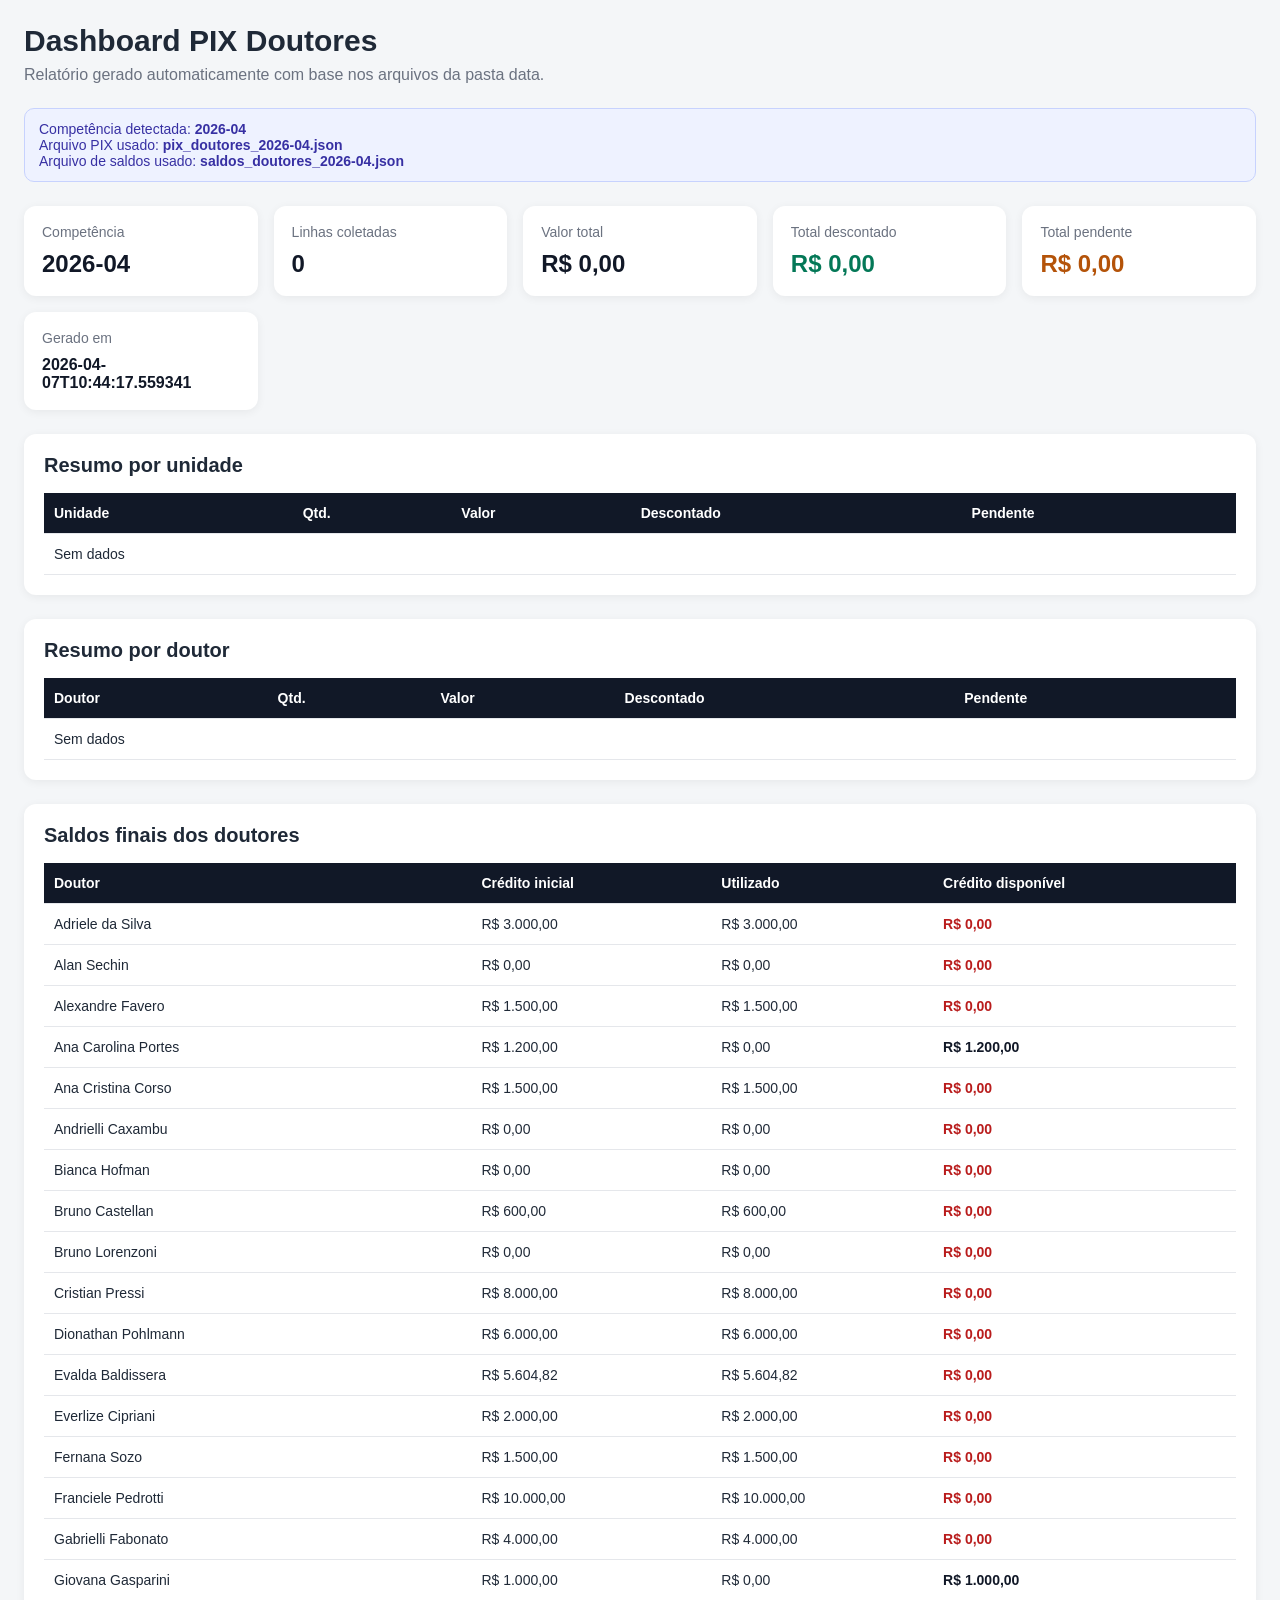
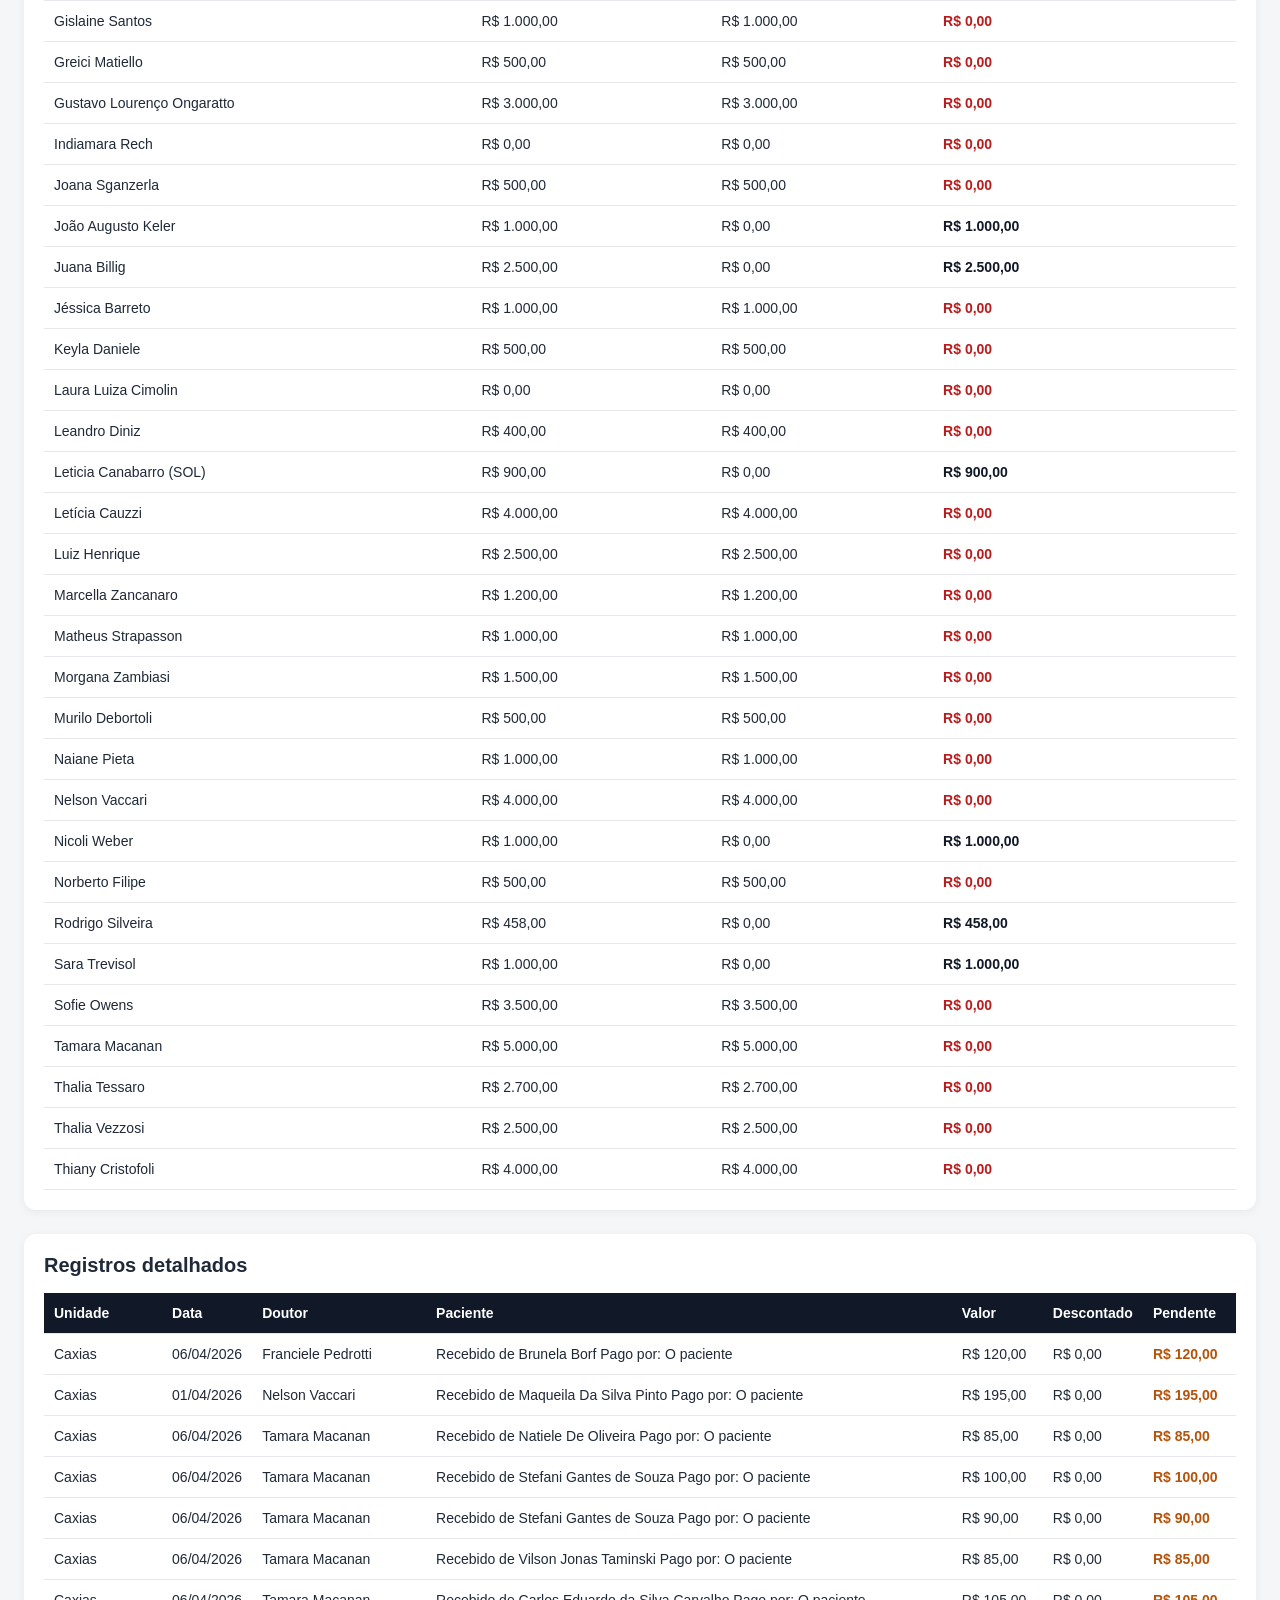
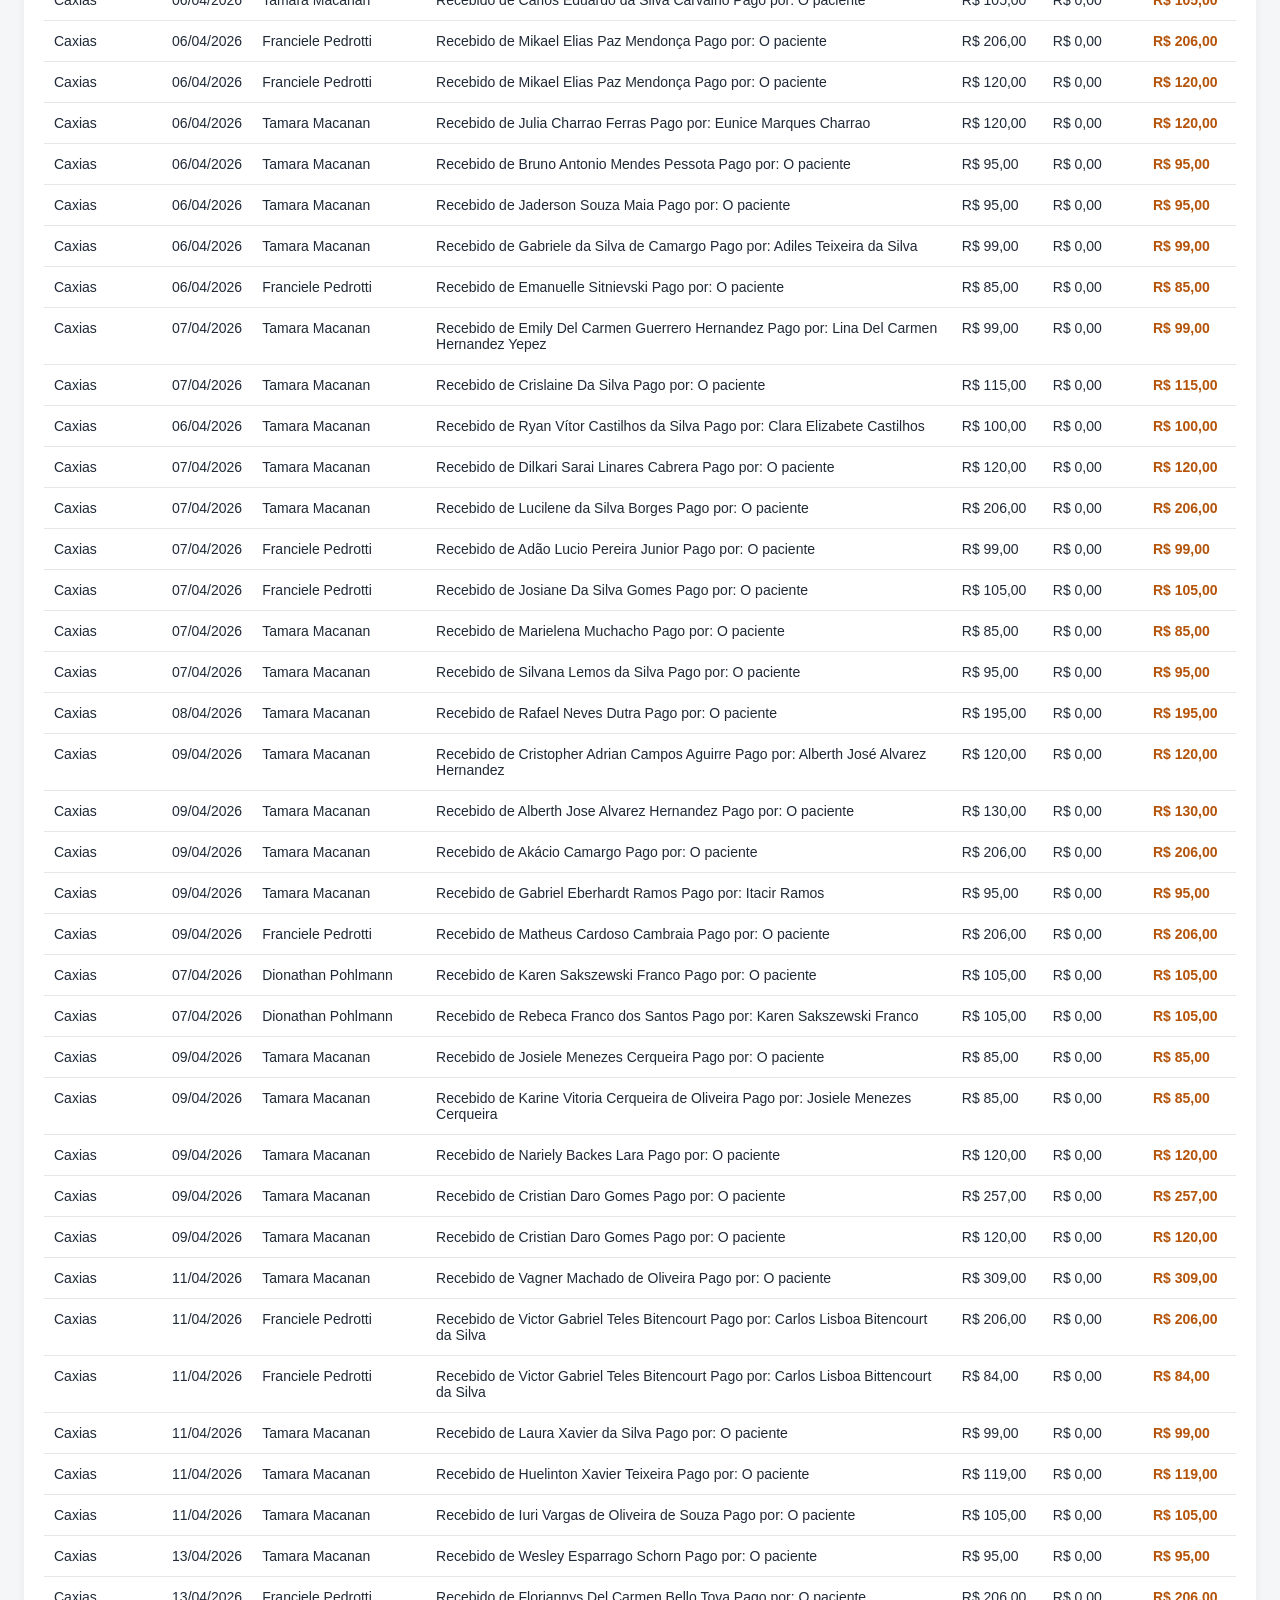
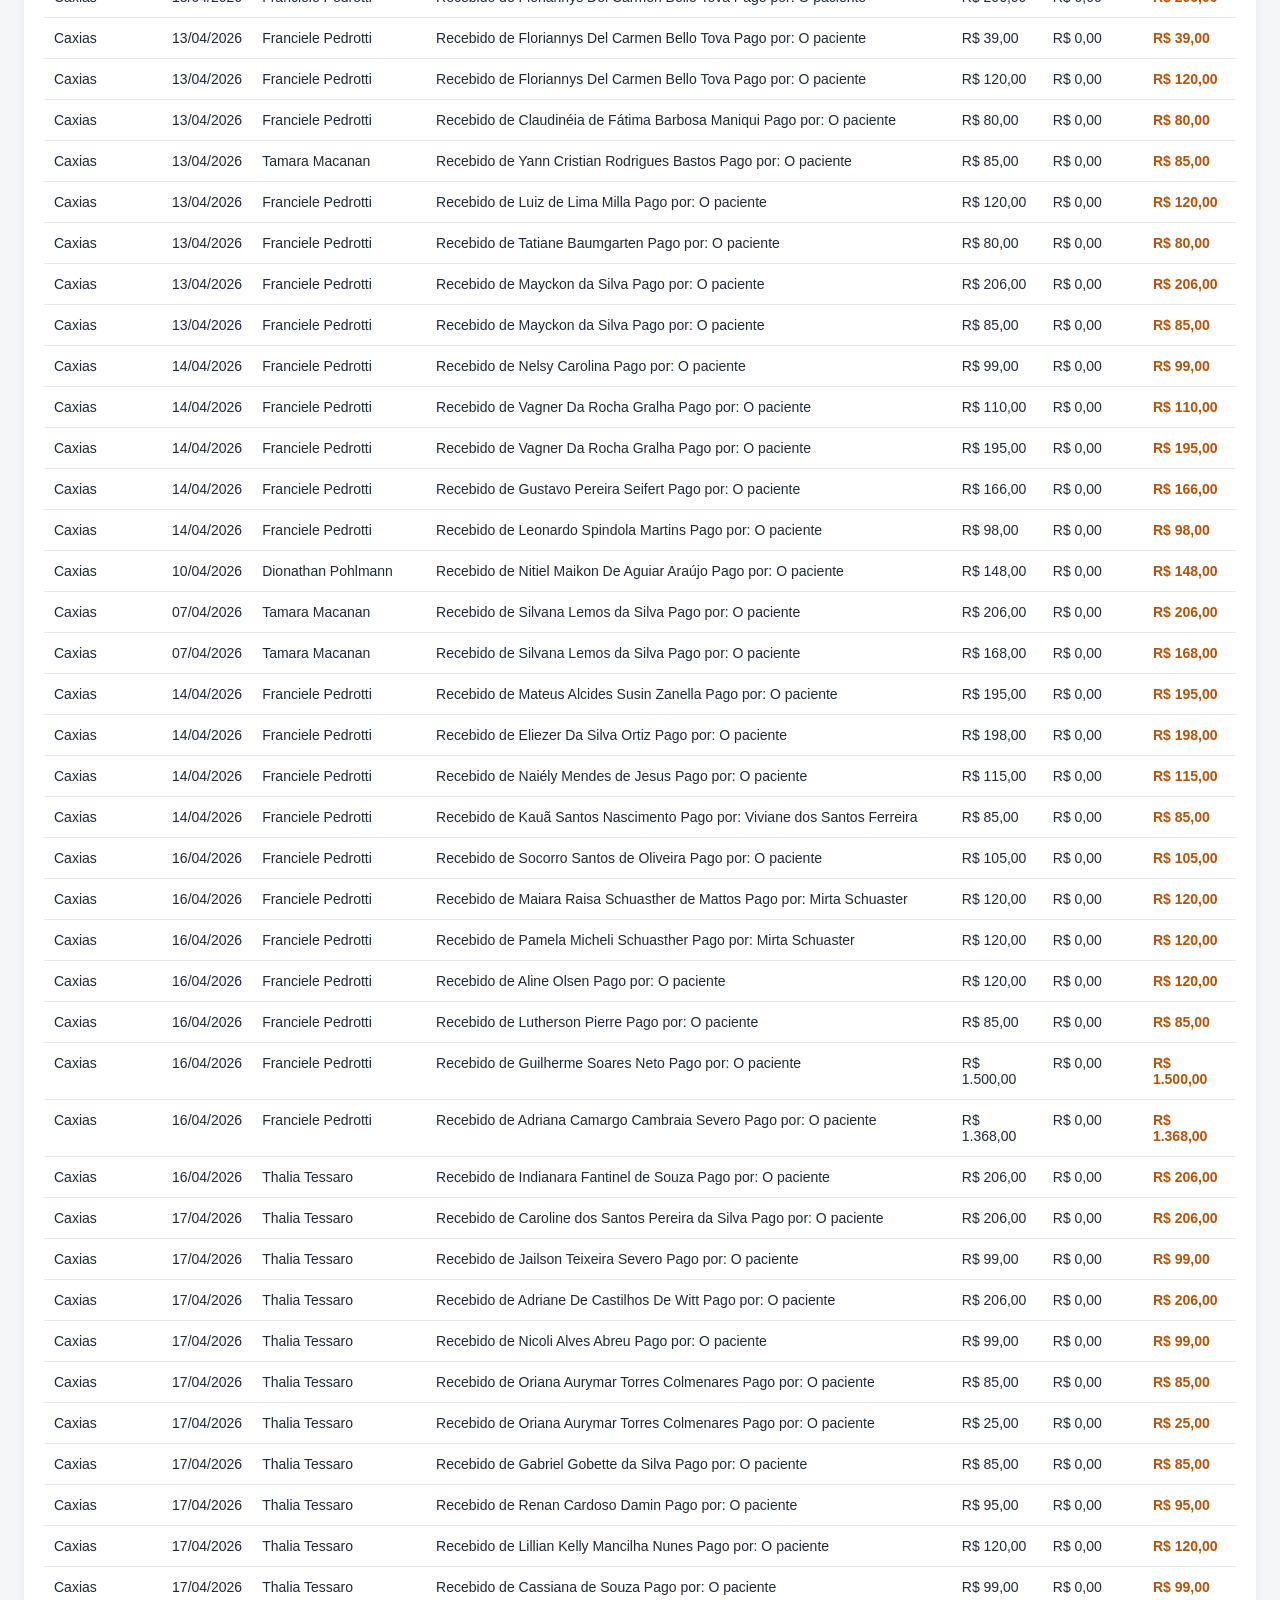
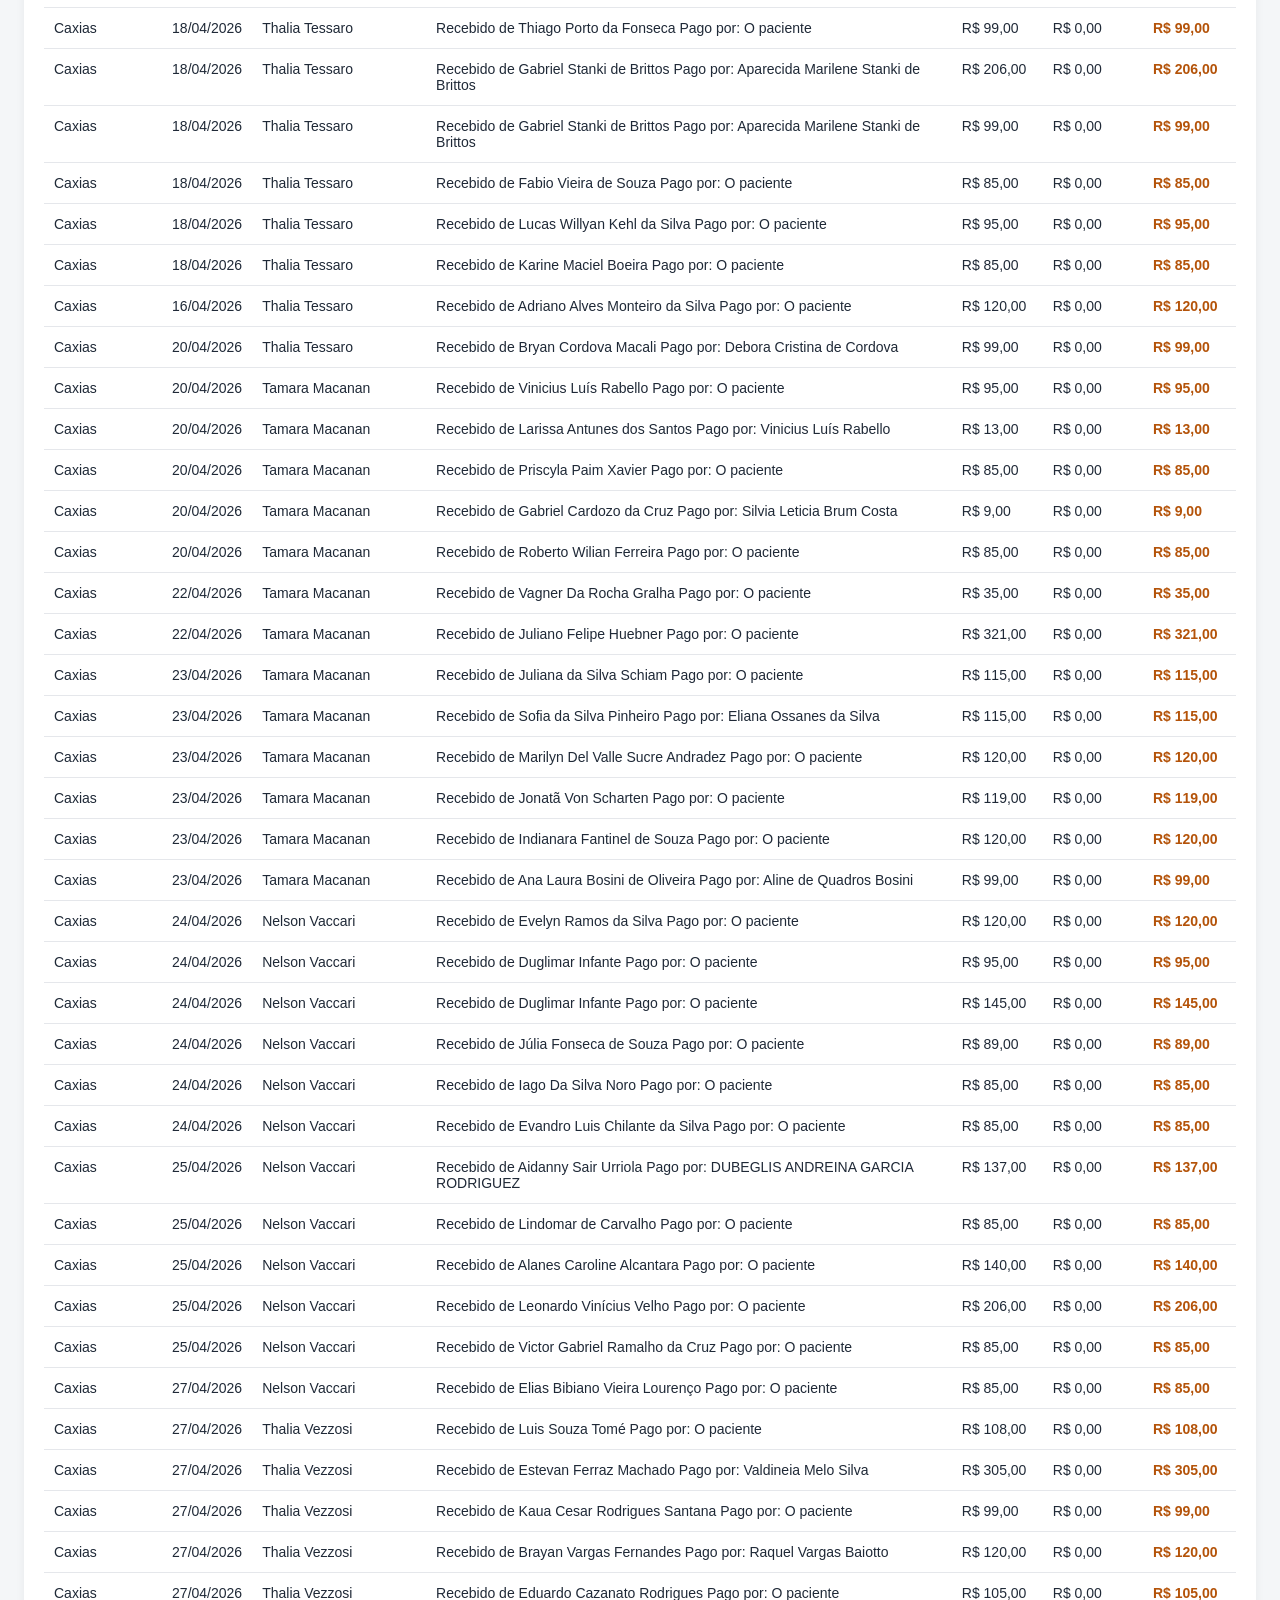
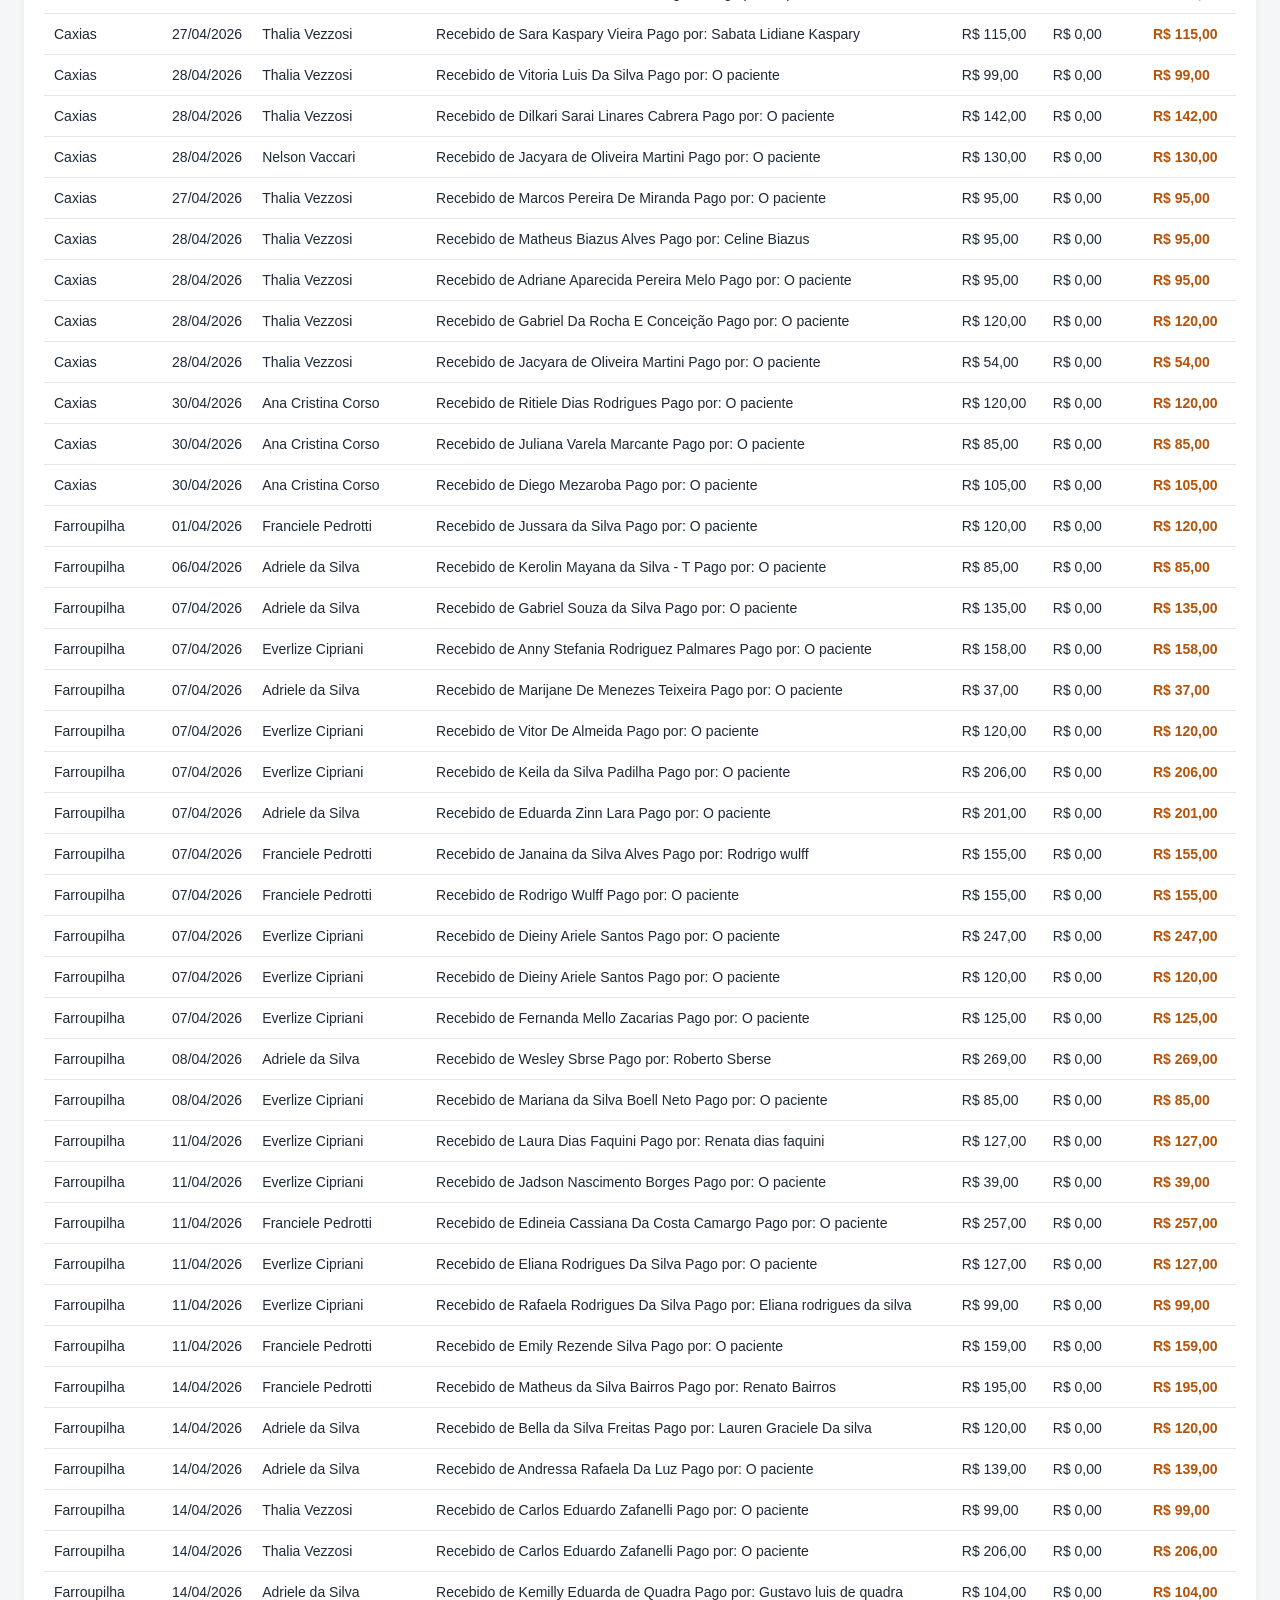
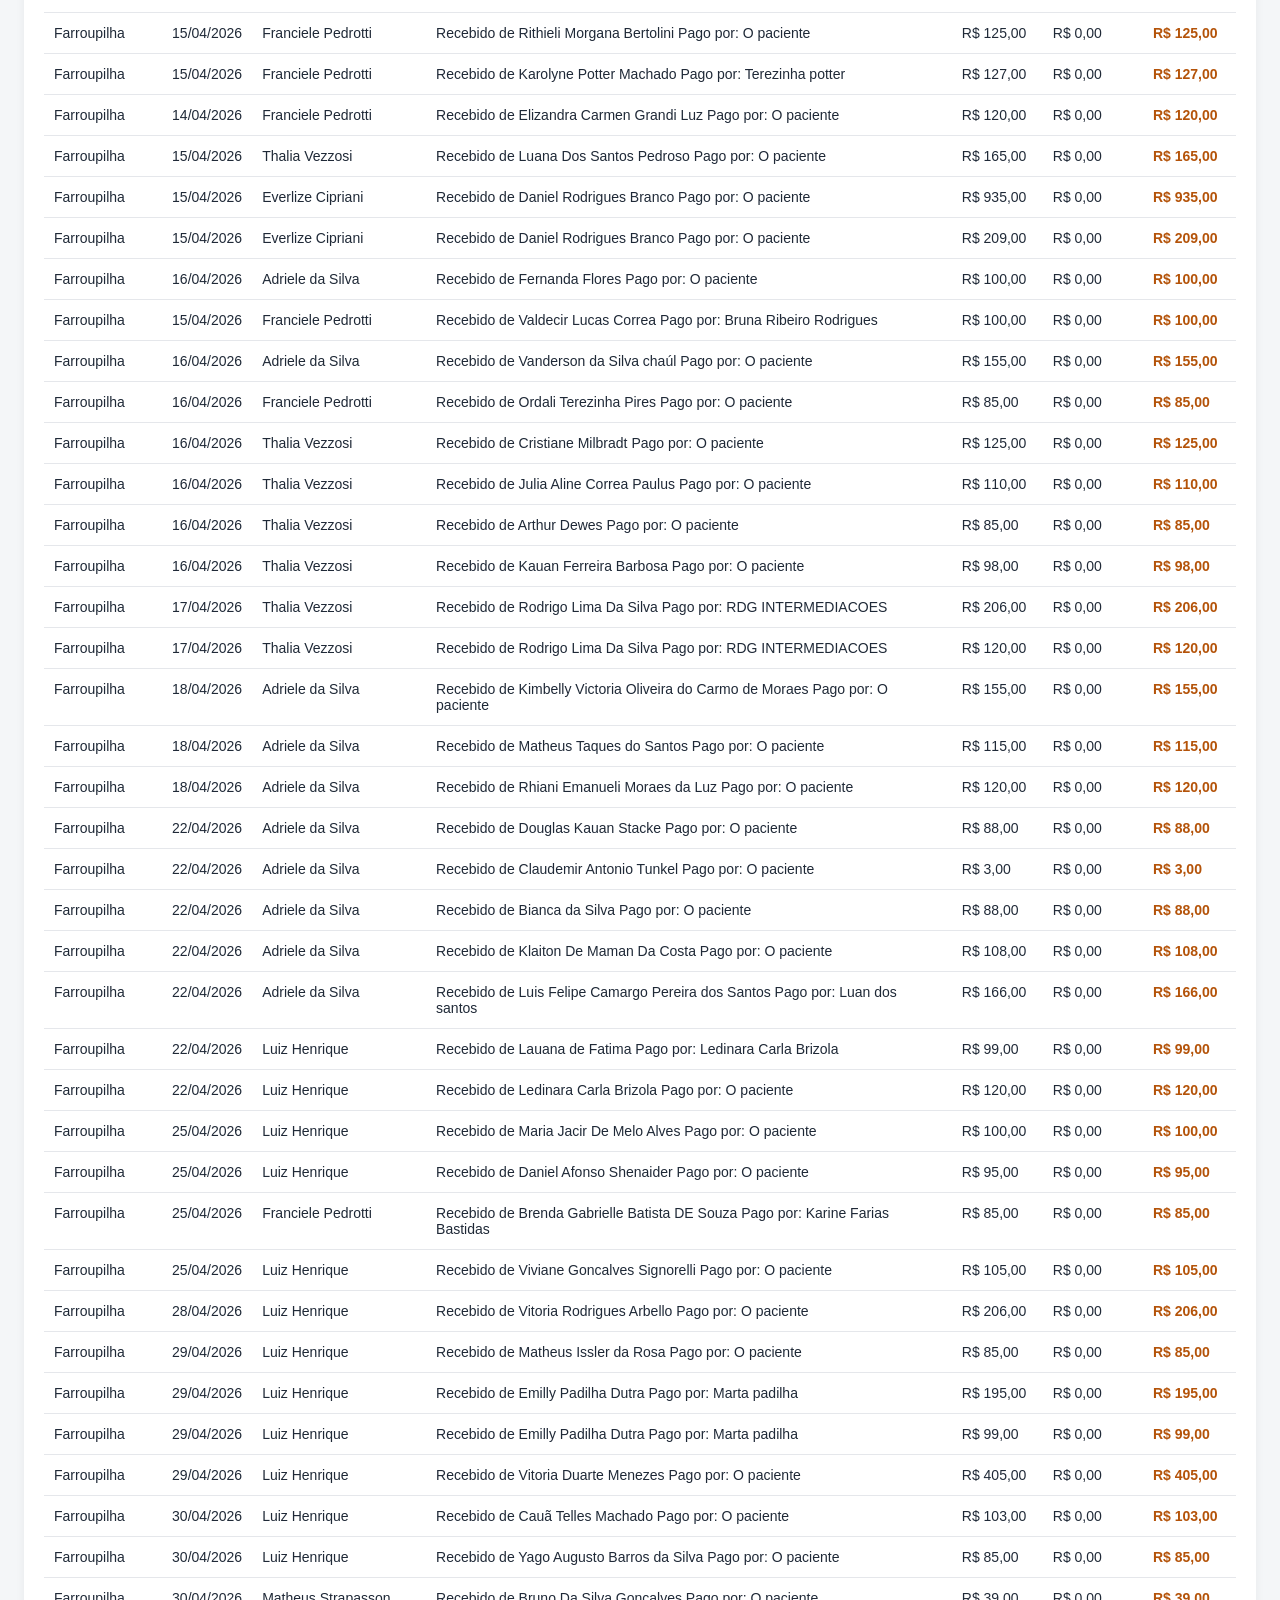
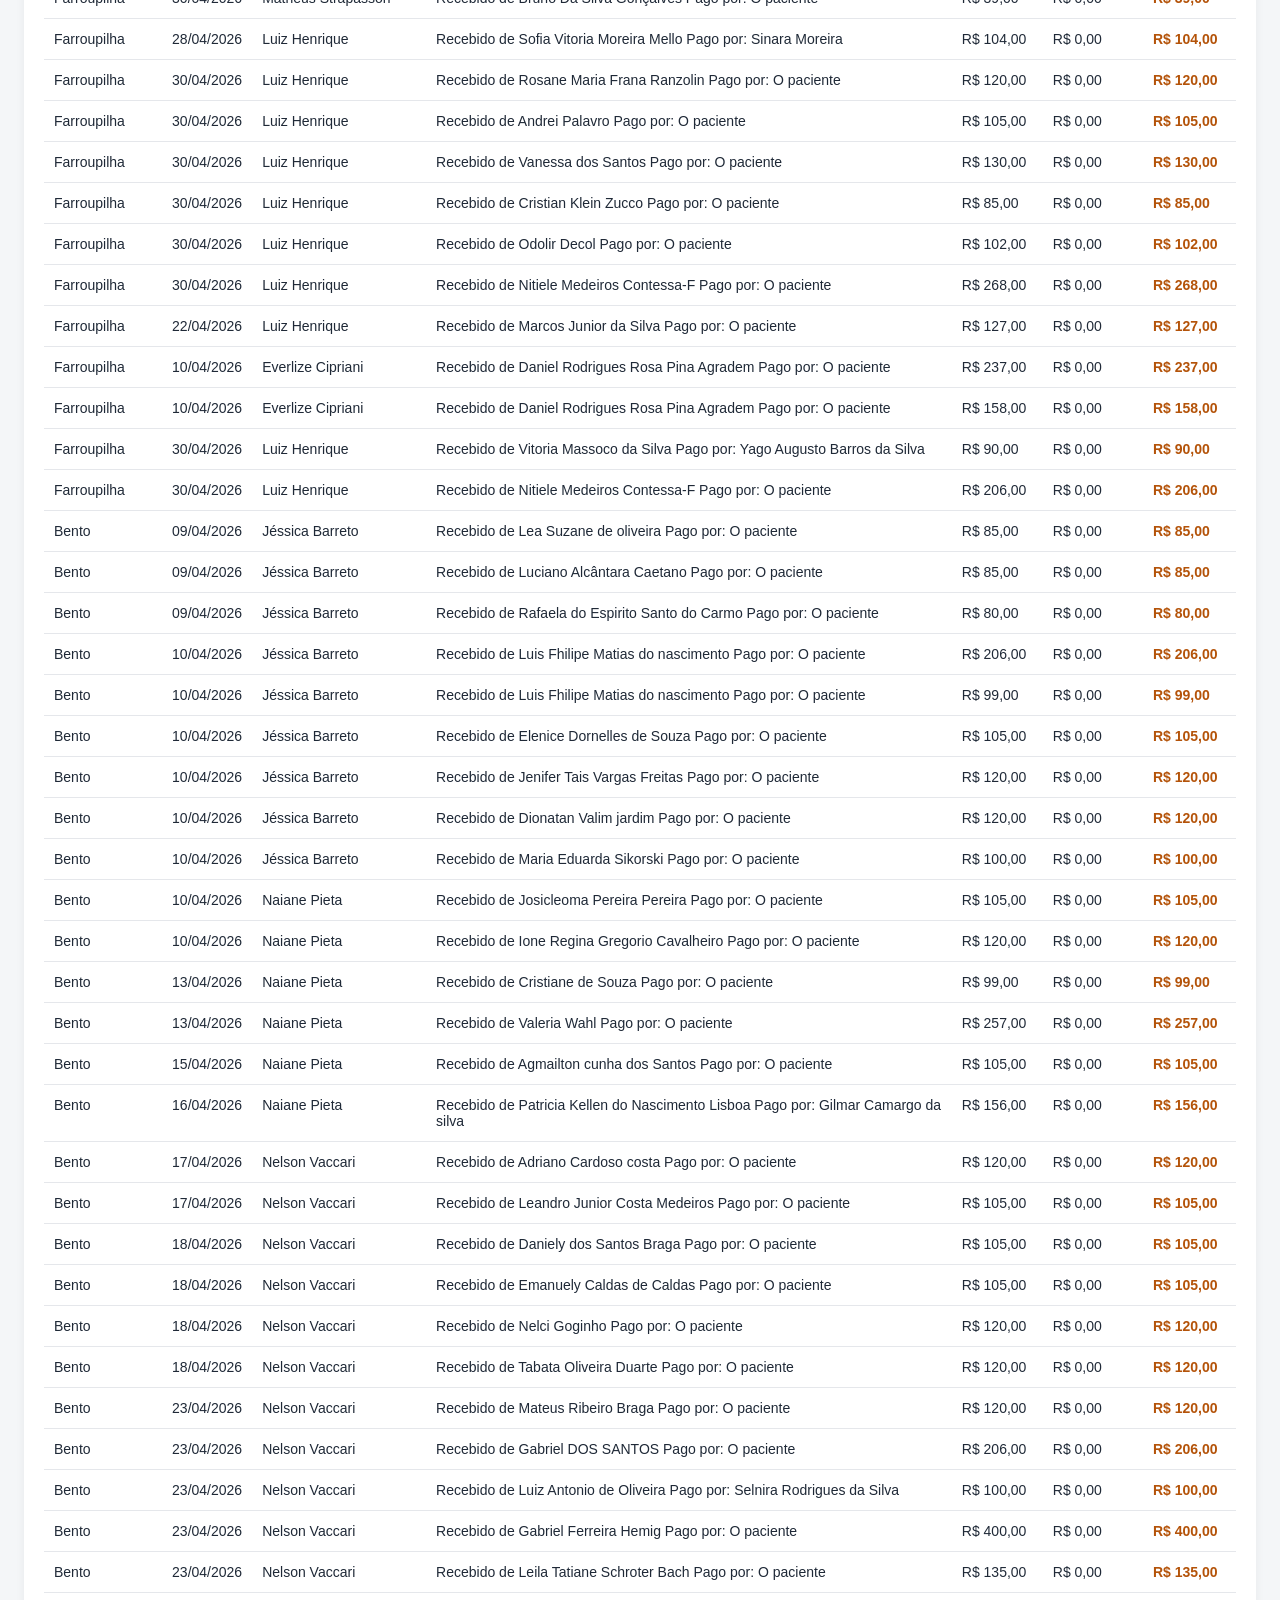
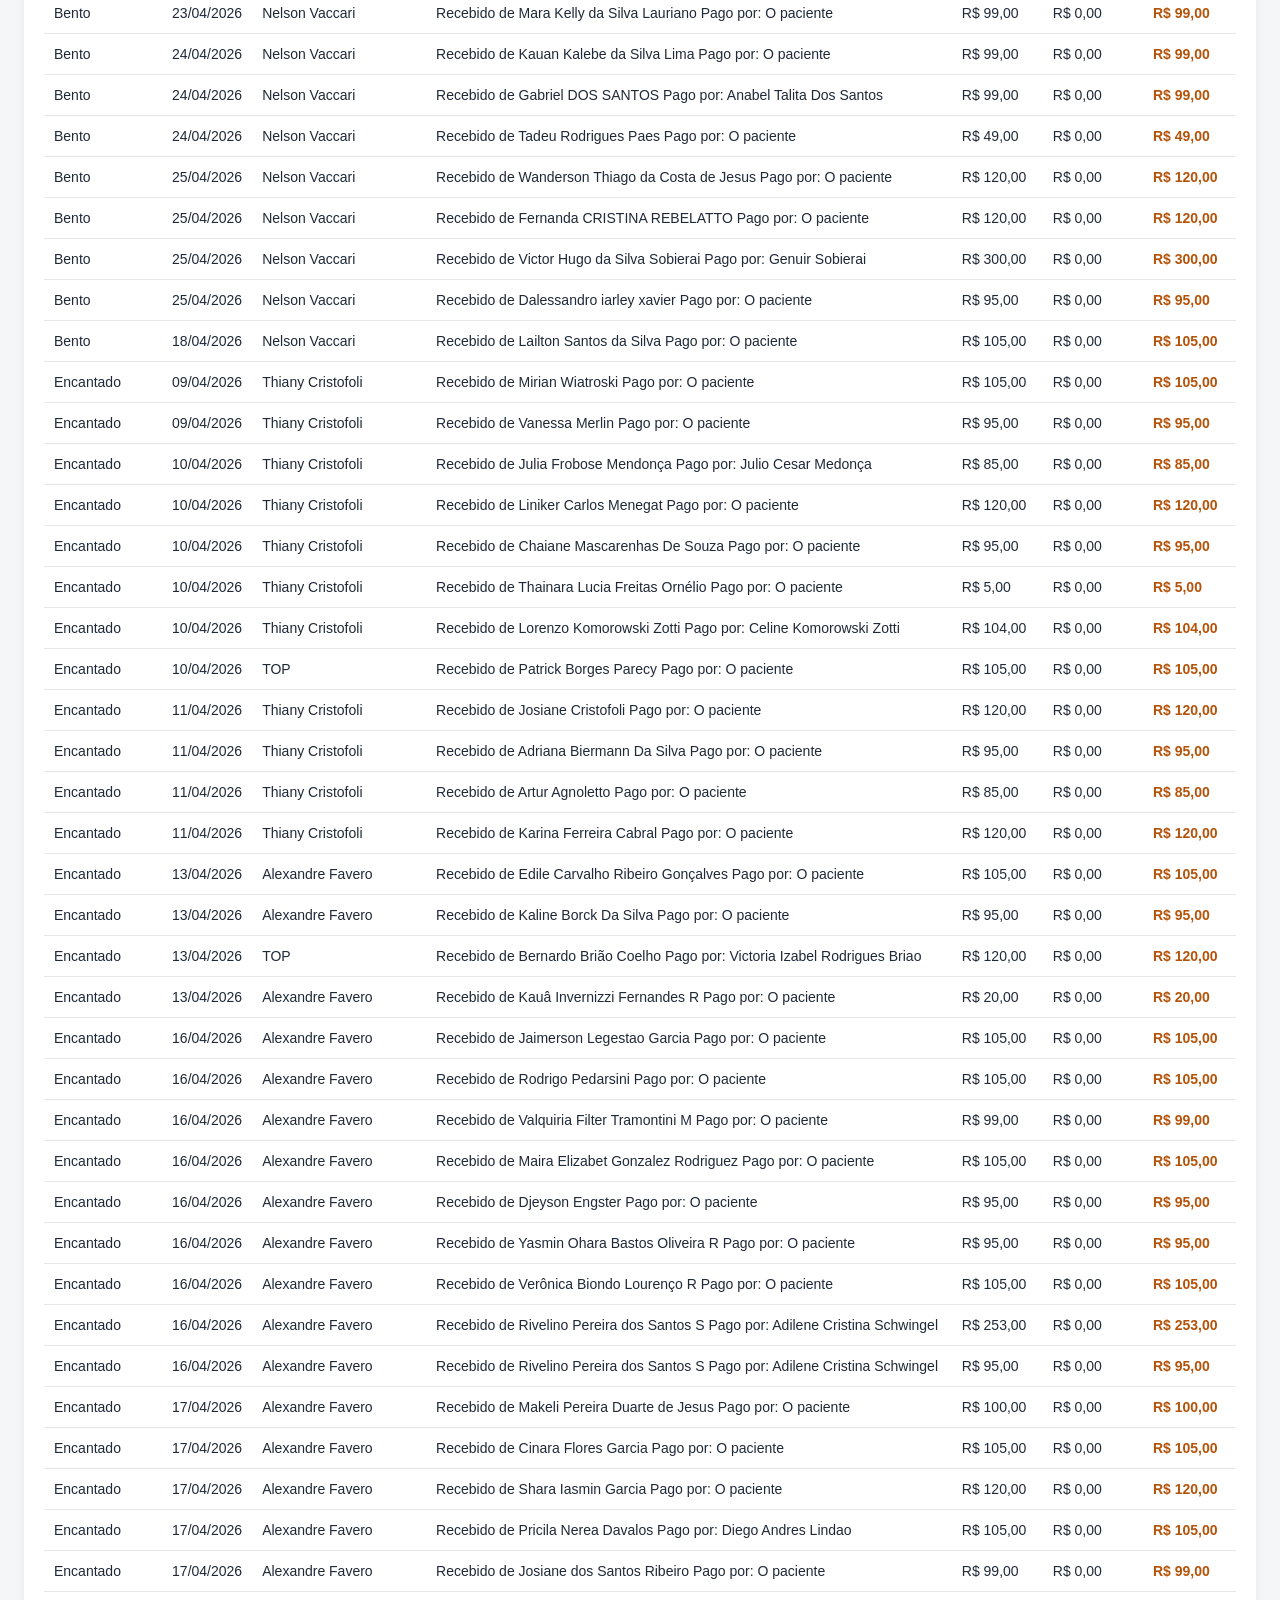
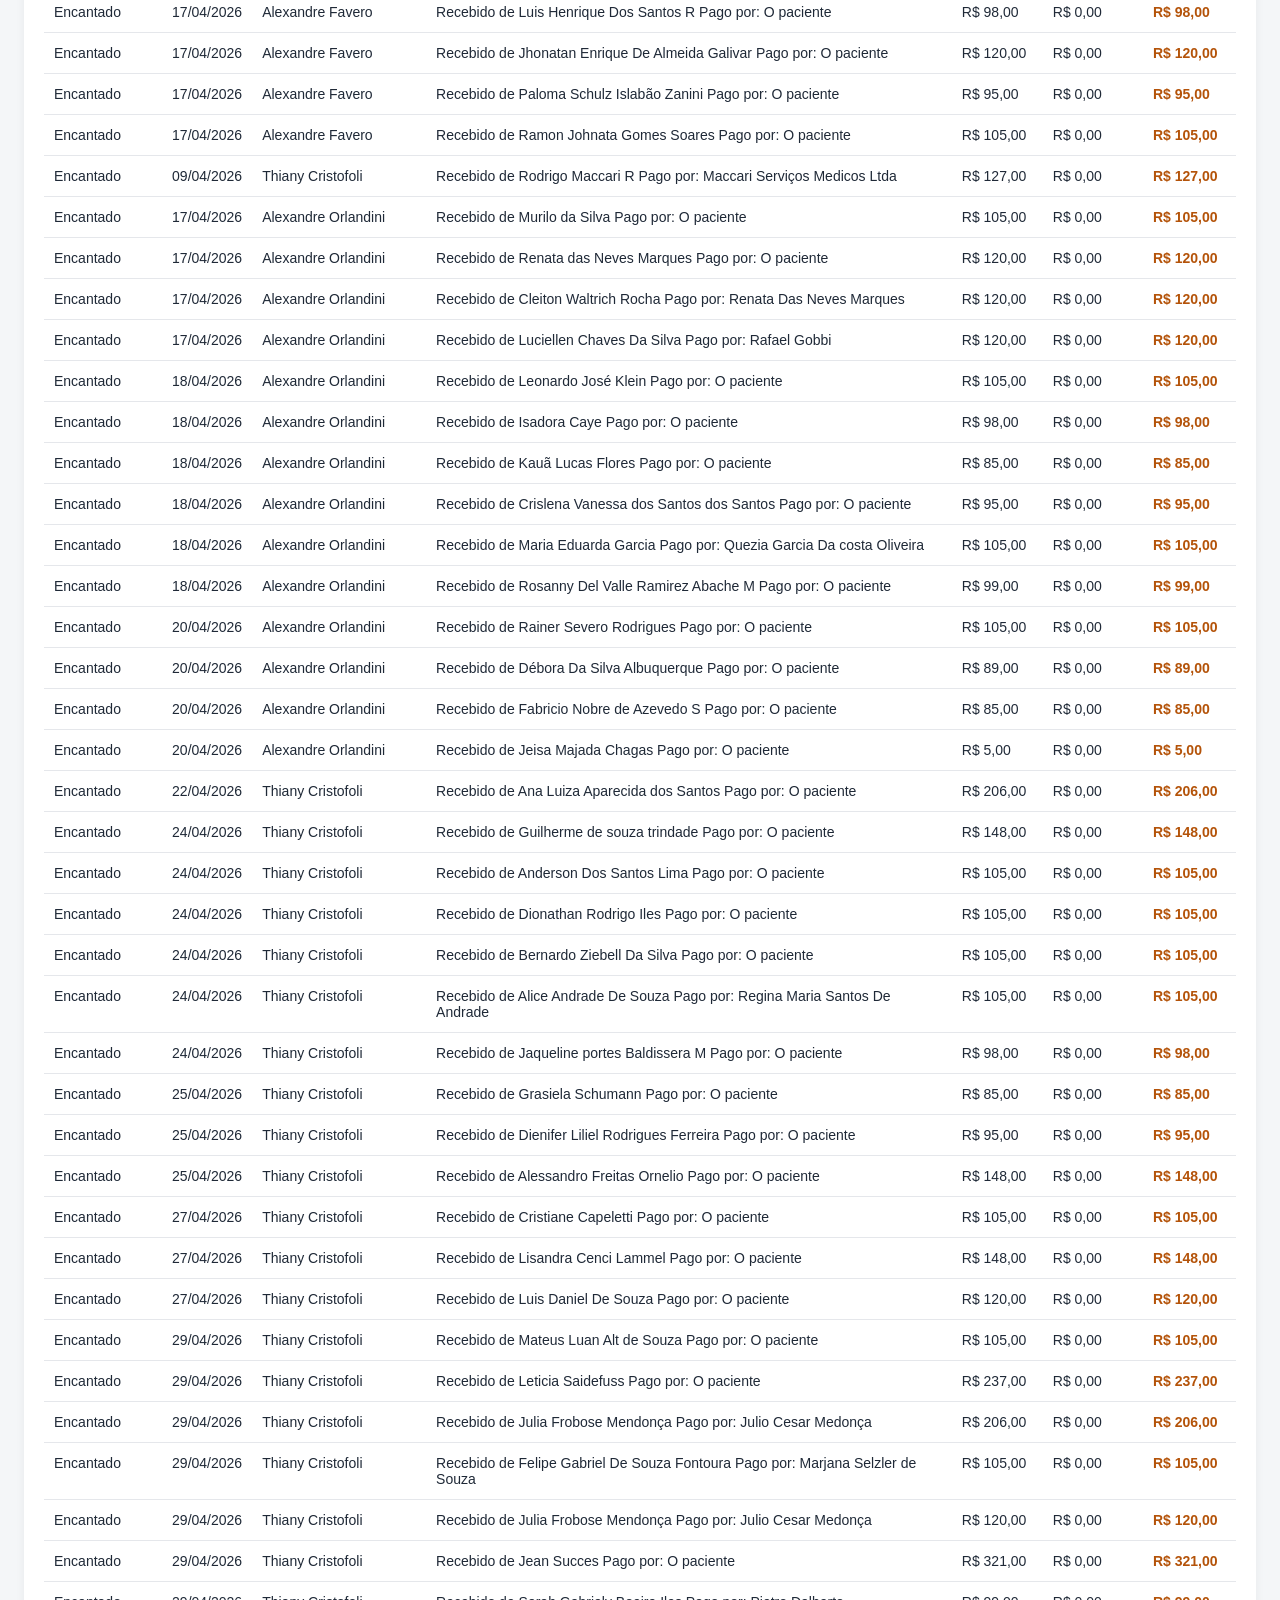
<file: data/dashboard.html>
<!DOCTYPE html>
<html lang="pt-BR">
<head>
  <meta charset="UTF-8" />
  <meta name="viewport" content="width=device-width, initial-scale=1.0" />
  <title>Dashboard PIX Doutores</title>
  <style>
    * {
      box-sizing: border-box;
    }

    body {
      margin: 0;
      font-family: Arial, sans-serif;
      background: #f4f6f8;
      color: #1f2937;
    }

    .container {
      max-width: 1400px;
      margin: 0 auto;
      padding: 24px;
    }

    h1 {
      margin: 0 0 8px;
      font-size: 30px;
    }

    .sub {
      margin-bottom: 24px;
      color: #6b7280;
    }

    .info {
      margin-bottom: 24px;
      padding: 12px 14px;
      background: #eef2ff;
      border: 1px solid #c7d2fe;
      border-radius: 10px;
      color: #3730a3;
      font-size: 14px;
    }

    .cards {
      display: grid;
      grid-template-columns: repeat(auto-fit, minmax(220px, 1fr));
      gap: 16px;
      margin-bottom: 24px;
    }

    .card {
      background: #fff;
      border-radius: 12px;
      padding: 18px;
      box-shadow: 0 2px 10px rgba(0,0,0,0.06);
    }

    .card-title {
      color: #6b7280;
      font-size: 14px;
      margin-bottom: 10px;
    }

    .card-value {
      font-size: 24px;
      font-weight: bold;
      color: #111827;
    }

    .card-value.small {
      font-size: 16px;
      word-break: break-word;
    }

    .positivo {
      color: #047857;
    }

    .alerta {
      color: #b45309;
      font-weight: bold;
    }

    .ok {
      color: #047857;
      font-weight: bold;
    }

    .zerado {
      color: #b91c1c;
      font-weight: bold;
    }

    .normal {
      color: #111827;
      font-weight: bold;
    }

    .bloco {
      background: #fff;
      border-radius: 12px;
      padding: 20px;
      margin-bottom: 24px;
      box-shadow: 0 2px 10px rgba(0,0,0,0.06);
    }

    .bloco h2 {
      margin-top: 0;
      margin-bottom: 16px;
      font-size: 20px;
    }

    .table-wrap {
      overflow-x: auto;
    }

    table {
      width: 100%;
      border-collapse: collapse;
      min-width: 900px;
    }

    thead {
      background: #111827;
      color: #fff;
    }

    th, td {
      padding: 12px 10px;
      border-bottom: 1px solid #e5e7eb;
      text-align: left;
      font-size: 14px;
      vertical-align: top;
    }

    tbody tr:hover {
      background: #f9fafb;
    }
  </style>
</head>
<body>
  <div class="container">
    <h1>Dashboard PIX Doutores</h1>
    <div class="sub">Relatório gerado automaticamente com base nos arquivos da pasta data.</div>
    <div class="info">
      Competência detectada: <strong>2026-04</strong><br />
      Arquivo PIX usado: <strong>pix_doutores_2026-04.json</strong><br />
      Arquivo de saldos usado: <strong>saldos_doutores_2026-04.json</strong>
    </div>

    
    <div class="cards">
      <div class="card">
        <div class="card-title">Competência</div>
        <div class="card-value">2026-04</div>
      </div>
      <div class="card">
        <div class="card-title">Linhas coletadas</div>
        <div class="card-value">0</div>
      </div>
      <div class="card">
        <div class="card-title">Valor total</div>
        <div class="card-value">R$ 0,00</div>
      </div>
      <div class="card">
        <div class="card-title">Total descontado</div>
        <div class="card-value positivo">R$ 0,00</div>
      </div>
      <div class="card">
        <div class="card-title">Total pendente</div>
        <div class="card-value alerta">R$ 0,00</div>
      </div>
      <div class="card">
        <div class="card-title">Gerado em</div>
        <div class="card-value small">2026-04-07T10:44:17.559341</div>
      </div>
    </div>
    
    
    <section class="bloco">
      <h2>Resumo por unidade</h2>
      <div class="table-wrap">
        <table>
          <thead>
            <tr>
              <th>Unidade</th>
              <th>Qtd.</th>
              <th>Valor</th>
              <th>Descontado</th>
              <th>Pendente</th>
            </tr>
          </thead>
          <tbody>
            <tr><td colspan="5">Sem dados</td></tr>
          </tbody>
        </table>
      </div>
    </section>
    
    
    <section class="bloco">
      <h2>Resumo por doutor</h2>
      <div class="table-wrap">
        <table>
          <thead>
            <tr>
              <th>Doutor</th>
              <th>Qtd.</th>
              <th>Valor</th>
              <th>Descontado</th>
              <th>Pendente</th>
            </tr>
          </thead>
          <tbody>
            <tr><td colspan="5">Sem dados</td></tr>
          </tbody>
        </table>
      </div>
    </section>
    
    
    <section class="bloco">
      <h2>Saldos finais dos doutores</h2>
      <div class="table-wrap">
        <table>
          <thead>
            <tr>
              <th>Doutor</th>
              <th>Crédito inicial</th>
              <th>Utilizado</th>
              <th>Crédito disponível</th>
            </tr>
          </thead>
          <tbody>
            
        <tr>
          <td>Adriele da Silva</td>
          <td>R$ 3.000,00</td>
          <td>R$ 3.000,00</td>
          <td class="zerado">R$ 0,00</td>
        </tr>
        
        <tr>
          <td>Alan Sechin</td>
          <td>R$ 0,00</td>
          <td>R$ 0,00</td>
          <td class="zerado">R$ 0,00</td>
        </tr>
        
        <tr>
          <td>Alexandre Favero</td>
          <td>R$ 1.500,00</td>
          <td>R$ 1.500,00</td>
          <td class="zerado">R$ 0,00</td>
        </tr>
        
        <tr>
          <td>Ana Carolina Portes</td>
          <td>R$ 1.200,00</td>
          <td>R$ 0,00</td>
          <td class="normal">R$ 1.200,00</td>
        </tr>
        
        <tr>
          <td>Ana Cristina Corso</td>
          <td>R$ 1.500,00</td>
          <td>R$ 1.500,00</td>
          <td class="zerado">R$ 0,00</td>
        </tr>
        
        <tr>
          <td>Andrielli Caxambu</td>
          <td>R$ 0,00</td>
          <td>R$ 0,00</td>
          <td class="zerado">R$ 0,00</td>
        </tr>
        
        <tr>
          <td>Bianca Hofman</td>
          <td>R$ 0,00</td>
          <td>R$ 0,00</td>
          <td class="zerado">R$ 0,00</td>
        </tr>
        
        <tr>
          <td>Bruno Castellan</td>
          <td>R$ 600,00</td>
          <td>R$ 600,00</td>
          <td class="zerado">R$ 0,00</td>
        </tr>
        
        <tr>
          <td>Bruno Lorenzoni</td>
          <td>R$ 0,00</td>
          <td>R$ 0,00</td>
          <td class="zerado">R$ 0,00</td>
        </tr>
        
        <tr>
          <td>Cristian Pressi</td>
          <td>R$ 8.000,00</td>
          <td>R$ 8.000,00</td>
          <td class="zerado">R$ 0,00</td>
        </tr>
        
        <tr>
          <td>Dionathan Pohlmann</td>
          <td>R$ 6.000,00</td>
          <td>R$ 6.000,00</td>
          <td class="zerado">R$ 0,00</td>
        </tr>
        
        <tr>
          <td>Evalda Baldissera</td>
          <td>R$ 5.604,82</td>
          <td>R$ 5.604,82</td>
          <td class="zerado">R$ 0,00</td>
        </tr>
        
        <tr>
          <td>Everlize Cipriani</td>
          <td>R$ 2.000,00</td>
          <td>R$ 2.000,00</td>
          <td class="zerado">R$ 0,00</td>
        </tr>
        
        <tr>
          <td>Fernana Sozo</td>
          <td>R$ 1.500,00</td>
          <td>R$ 1.500,00</td>
          <td class="zerado">R$ 0,00</td>
        </tr>
        
        <tr>
          <td>Franciele Pedrotti</td>
          <td>R$ 10.000,00</td>
          <td>R$ 10.000,00</td>
          <td class="zerado">R$ 0,00</td>
        </tr>
        
        <tr>
          <td>Gabrielli Fabonato</td>
          <td>R$ 4.000,00</td>
          <td>R$ 4.000,00</td>
          <td class="zerado">R$ 0,00</td>
        </tr>
        
        <tr>
          <td>Giovana Gasparini</td>
          <td>R$ 1.000,00</td>
          <td>R$ 0,00</td>
          <td class="normal">R$ 1.000,00</td>
        </tr>
        
        <tr>
          <td>Gislaine Santos</td>
          <td>R$ 1.000,00</td>
          <td>R$ 1.000,00</td>
          <td class="zerado">R$ 0,00</td>
        </tr>
        
        <tr>
          <td>Greici Matiello</td>
          <td>R$ 500,00</td>
          <td>R$ 500,00</td>
          <td class="zerado">R$ 0,00</td>
        </tr>
        
        <tr>
          <td>Gustavo Lourenço Ongaratto</td>
          <td>R$ 3.000,00</td>
          <td>R$ 3.000,00</td>
          <td class="zerado">R$ 0,00</td>
        </tr>
        
        <tr>
          <td>Indiamara Rech</td>
          <td>R$ 0,00</td>
          <td>R$ 0,00</td>
          <td class="zerado">R$ 0,00</td>
        </tr>
        
        <tr>
          <td>Joana Sganzerla</td>
          <td>R$ 500,00</td>
          <td>R$ 500,00</td>
          <td class="zerado">R$ 0,00</td>
        </tr>
        
        <tr>
          <td>João Augusto Keler</td>
          <td>R$ 1.000,00</td>
          <td>R$ 0,00</td>
          <td class="normal">R$ 1.000,00</td>
        </tr>
        
        <tr>
          <td>Juana Billig</td>
          <td>R$ 2.500,00</td>
          <td>R$ 0,00</td>
          <td class="normal">R$ 2.500,00</td>
        </tr>
        
        <tr>
          <td>Jéssica Barreto</td>
          <td>R$ 1.000,00</td>
          <td>R$ 1.000,00</td>
          <td class="zerado">R$ 0,00</td>
        </tr>
        
        <tr>
          <td>Keyla Daniele</td>
          <td>R$ 500,00</td>
          <td>R$ 500,00</td>
          <td class="zerado">R$ 0,00</td>
        </tr>
        
        <tr>
          <td>Laura Luiza Cimolin</td>
          <td>R$ 0,00</td>
          <td>R$ 0,00</td>
          <td class="zerado">R$ 0,00</td>
        </tr>
        
        <tr>
          <td>Leandro Diniz</td>
          <td>R$ 400,00</td>
          <td>R$ 400,00</td>
          <td class="zerado">R$ 0,00</td>
        </tr>
        
        <tr>
          <td>Leticia Canabarro (SOL)</td>
          <td>R$ 900,00</td>
          <td>R$ 0,00</td>
          <td class="normal">R$ 900,00</td>
        </tr>
        
        <tr>
          <td>Letícia Cauzzi</td>
          <td>R$ 4.000,00</td>
          <td>R$ 4.000,00</td>
          <td class="zerado">R$ 0,00</td>
        </tr>
        
        <tr>
          <td>Luiz Henrique</td>
          <td>R$ 2.500,00</td>
          <td>R$ 2.500,00</td>
          <td class="zerado">R$ 0,00</td>
        </tr>
        
        <tr>
          <td>Marcella Zancanaro</td>
          <td>R$ 1.200,00</td>
          <td>R$ 1.200,00</td>
          <td class="zerado">R$ 0,00</td>
        </tr>
        
        <tr>
          <td>Matheus Strapasson</td>
          <td>R$ 1.000,00</td>
          <td>R$ 1.000,00</td>
          <td class="zerado">R$ 0,00</td>
        </tr>
        
        <tr>
          <td>Morgana Zambiasi</td>
          <td>R$ 1.500,00</td>
          <td>R$ 1.500,00</td>
          <td class="zerado">R$ 0,00</td>
        </tr>
        
        <tr>
          <td>Murilo Debortoli</td>
          <td>R$ 500,00</td>
          <td>R$ 500,00</td>
          <td class="zerado">R$ 0,00</td>
        </tr>
        
        <tr>
          <td>Naiane Pieta</td>
          <td>R$ 1.000,00</td>
          <td>R$ 1.000,00</td>
          <td class="zerado">R$ 0,00</td>
        </tr>
        
        <tr>
          <td>Nelson Vaccari</td>
          <td>R$ 4.000,00</td>
          <td>R$ 4.000,00</td>
          <td class="zerado">R$ 0,00</td>
        </tr>
        
        <tr>
          <td>Nicoli Weber</td>
          <td>R$ 1.000,00</td>
          <td>R$ 0,00</td>
          <td class="normal">R$ 1.000,00</td>
        </tr>
        
        <tr>
          <td>Norberto Filipe</td>
          <td>R$ 500,00</td>
          <td>R$ 500,00</td>
          <td class="zerado">R$ 0,00</td>
        </tr>
        
        <tr>
          <td>Rodrigo Silveira</td>
          <td>R$ 458,00</td>
          <td>R$ 0,00</td>
          <td class="normal">R$ 458,00</td>
        </tr>
        
        <tr>
          <td>Sara Trevisol</td>
          <td>R$ 1.000,00</td>
          <td>R$ 0,00</td>
          <td class="normal">R$ 1.000,00</td>
        </tr>
        
        <tr>
          <td>Sofie Owens</td>
          <td>R$ 3.500,00</td>
          <td>R$ 3.500,00</td>
          <td class="zerado">R$ 0,00</td>
        </tr>
        
        <tr>
          <td>Tamara Macanan</td>
          <td>R$ 5.000,00</td>
          <td>R$ 5.000,00</td>
          <td class="zerado">R$ 0,00</td>
        </tr>
        
        <tr>
          <td>Thalia Tessaro</td>
          <td>R$ 2.700,00</td>
          <td>R$ 2.700,00</td>
          <td class="zerado">R$ 0,00</td>
        </tr>
        
        <tr>
          <td>Thalia Vezzosi</td>
          <td>R$ 2.500,00</td>
          <td>R$ 2.500,00</td>
          <td class="zerado">R$ 0,00</td>
        </tr>
        
        <tr>
          <td>Thiany Cristofoli</td>
          <td>R$ 4.000,00</td>
          <td>R$ 4.000,00</td>
          <td class="zerado">R$ 0,00</td>
        </tr>
        
          </tbody>
        </table>
      </div>
    </section>
    
    
    <section class="bloco">
      <h2>Registros detalhados</h2>
      <div class="table-wrap">
        <table>
          <thead>
            <tr>
              <th>Unidade</th>
              <th>Data</th>
              <th>Doutor</th>
              <th>Paciente</th>
              <th>Valor</th>
              <th>Descontado</th>
              <th>Pendente</th>
            </tr>
          </thead>
          <tbody>
            
        <tr>
          <td>Caxias</td>
          <td>06/04/2026</td>
          <td>Franciele Pedrotti</td>
          <td>Recebido de Brunela Borf Pago por: O paciente</td>
          <td>R$ 120,00</td>
          <td>R$ 0,00</td>
          <td class="alerta">R$ 120,00</td>
        </tr>
        
        <tr>
          <td>Caxias</td>
          <td>01/04/2026</td>
          <td>Nelson Vaccari</td>
          <td>Recebido de Maqueila Da Silva Pinto Pago por: O paciente</td>
          <td>R$ 195,00</td>
          <td>R$ 0,00</td>
          <td class="alerta">R$ 195,00</td>
        </tr>
        
        <tr>
          <td>Caxias</td>
          <td>06/04/2026</td>
          <td>Tamara Macanan</td>
          <td>Recebido de Natiele De Oliveira Pago por: O paciente</td>
          <td>R$ 85,00</td>
          <td>R$ 0,00</td>
          <td class="alerta">R$ 85,00</td>
        </tr>
        
        <tr>
          <td>Caxias</td>
          <td>06/04/2026</td>
          <td>Tamara Macanan</td>
          <td>Recebido de Stefani Gantes de Souza Pago por: O paciente</td>
          <td>R$ 100,00</td>
          <td>R$ 0,00</td>
          <td class="alerta">R$ 100,00</td>
        </tr>
        
        <tr>
          <td>Caxias</td>
          <td>06/04/2026</td>
          <td>Tamara Macanan</td>
          <td>Recebido de Stefani Gantes de Souza Pago por: O paciente</td>
          <td>R$ 90,00</td>
          <td>R$ 0,00</td>
          <td class="alerta">R$ 90,00</td>
        </tr>
        
        <tr>
          <td>Caxias</td>
          <td>06/04/2026</td>
          <td>Tamara Macanan</td>
          <td>Recebido de Vilson Jonas Taminski Pago por: O paciente</td>
          <td>R$ 85,00</td>
          <td>R$ 0,00</td>
          <td class="alerta">R$ 85,00</td>
        </tr>
        
        <tr>
          <td>Caxias</td>
          <td>06/04/2026</td>
          <td>Tamara Macanan</td>
          <td>Recebido de Carlos Eduardo da Silva Carvalho Pago por: O paciente</td>
          <td>R$ 105,00</td>
          <td>R$ 0,00</td>
          <td class="alerta">R$ 105,00</td>
        </tr>
        
        <tr>
          <td>Caxias</td>
          <td>06/04/2026</td>
          <td>Franciele Pedrotti</td>
          <td>Recebido de Mikael Elias Paz Mendonça Pago por: O paciente</td>
          <td>R$ 206,00</td>
          <td>R$ 0,00</td>
          <td class="alerta">R$ 206,00</td>
        </tr>
        
        <tr>
          <td>Caxias</td>
          <td>06/04/2026</td>
          <td>Franciele Pedrotti</td>
          <td>Recebido de Mikael Elias Paz Mendonça Pago por: O paciente</td>
          <td>R$ 120,00</td>
          <td>R$ 0,00</td>
          <td class="alerta">R$ 120,00</td>
        </tr>
        
        <tr>
          <td>Caxias</td>
          <td>06/04/2026</td>
          <td>Tamara Macanan</td>
          <td>Recebido de Julia Charrao Ferras Pago por: Eunice Marques Charrao</td>
          <td>R$ 120,00</td>
          <td>R$ 0,00</td>
          <td class="alerta">R$ 120,00</td>
        </tr>
        
        <tr>
          <td>Caxias</td>
          <td>06/04/2026</td>
          <td>Tamara Macanan</td>
          <td>Recebido de Bruno Antonio Mendes Pessota Pago por: O paciente</td>
          <td>R$ 95,00</td>
          <td>R$ 0,00</td>
          <td class="alerta">R$ 95,00</td>
        </tr>
        
        <tr>
          <td>Caxias</td>
          <td>06/04/2026</td>
          <td>Tamara Macanan</td>
          <td>Recebido de Jaderson Souza Maia Pago por: O paciente</td>
          <td>R$ 95,00</td>
          <td>R$ 0,00</td>
          <td class="alerta">R$ 95,00</td>
        </tr>
        
        <tr>
          <td>Caxias</td>
          <td>06/04/2026</td>
          <td>Tamara Macanan</td>
          <td>Recebido de Gabriele da Silva de Camargo Pago por: Adiles Teixeira da Silva</td>
          <td>R$ 99,00</td>
          <td>R$ 0,00</td>
          <td class="alerta">R$ 99,00</td>
        </tr>
        
        <tr>
          <td>Caxias</td>
          <td>06/04/2026</td>
          <td>Franciele Pedrotti</td>
          <td>Recebido de Emanuelle Sitnievski Pago por: O paciente</td>
          <td>R$ 85,00</td>
          <td>R$ 0,00</td>
          <td class="alerta">R$ 85,00</td>
        </tr>
        
        <tr>
          <td>Caxias</td>
          <td>07/04/2026</td>
          <td>Tamara Macanan</td>
          <td>Recebido de Emily Del Carmen Guerrero Hernandez Pago por: Lina Del Carmen Hernandez Yepez</td>
          <td>R$ 99,00</td>
          <td>R$ 0,00</td>
          <td class="alerta">R$ 99,00</td>
        </tr>
        
        <tr>
          <td>Caxias</td>
          <td>07/04/2026</td>
          <td>Tamara Macanan</td>
          <td>Recebido de Crislaine Da Silva Pago por: O paciente</td>
          <td>R$ 115,00</td>
          <td>R$ 0,00</td>
          <td class="alerta">R$ 115,00</td>
        </tr>
        
        <tr>
          <td>Caxias</td>
          <td>06/04/2026</td>
          <td>Tamara Macanan</td>
          <td>Recebido de Ryan Vítor Castilhos da Silva Pago por: Clara Elizabete Castilhos</td>
          <td>R$ 100,00</td>
          <td>R$ 0,00</td>
          <td class="alerta">R$ 100,00</td>
        </tr>
        
        <tr>
          <td>Caxias</td>
          <td>07/04/2026</td>
          <td>Tamara Macanan</td>
          <td>Recebido de Dilkari Sarai Linares Cabrera Pago por: O paciente</td>
          <td>R$ 120,00</td>
          <td>R$ 0,00</td>
          <td class="alerta">R$ 120,00</td>
        </tr>
        
        <tr>
          <td>Caxias</td>
          <td>07/04/2026</td>
          <td>Tamara Macanan</td>
          <td>Recebido de Lucilene da Silva Borges Pago por: O paciente</td>
          <td>R$ 206,00</td>
          <td>R$ 0,00</td>
          <td class="alerta">R$ 206,00</td>
        </tr>
        
        <tr>
          <td>Caxias</td>
          <td>07/04/2026</td>
          <td>Franciele Pedrotti</td>
          <td>Recebido de Adão Lucio Pereira Junior Pago por: O paciente</td>
          <td>R$ 99,00</td>
          <td>R$ 0,00</td>
          <td class="alerta">R$ 99,00</td>
        </tr>
        
        <tr>
          <td>Caxias</td>
          <td>07/04/2026</td>
          <td>Franciele Pedrotti</td>
          <td>Recebido de Josiane Da Silva Gomes Pago por: O paciente</td>
          <td>R$ 105,00</td>
          <td>R$ 0,00</td>
          <td class="alerta">R$ 105,00</td>
        </tr>
        
        <tr>
          <td>Caxias</td>
          <td>07/04/2026</td>
          <td>Tamara Macanan</td>
          <td>Recebido de Marielena Muchacho Pago por: O paciente</td>
          <td>R$ 85,00</td>
          <td>R$ 0,00</td>
          <td class="alerta">R$ 85,00</td>
        </tr>
        
        <tr>
          <td>Caxias</td>
          <td>07/04/2026</td>
          <td>Tamara Macanan</td>
          <td>Recebido de Silvana Lemos da Silva Pago por: O paciente</td>
          <td>R$ 95,00</td>
          <td>R$ 0,00</td>
          <td class="alerta">R$ 95,00</td>
        </tr>
        
        <tr>
          <td>Caxias</td>
          <td>08/04/2026</td>
          <td>Tamara Macanan</td>
          <td>Recebido de Rafael Neves Dutra Pago por: O paciente</td>
          <td>R$ 195,00</td>
          <td>R$ 0,00</td>
          <td class="alerta">R$ 195,00</td>
        </tr>
        
        <tr>
          <td>Caxias</td>
          <td>09/04/2026</td>
          <td>Tamara Macanan</td>
          <td>Recebido de Cristopher Adrian Campos Aguirre Pago por: Alberth José Alvarez Hernandez</td>
          <td>R$ 120,00</td>
          <td>R$ 0,00</td>
          <td class="alerta">R$ 120,00</td>
        </tr>
        
        <tr>
          <td>Caxias</td>
          <td>09/04/2026</td>
          <td>Tamara Macanan</td>
          <td>Recebido de Alberth Jose Alvarez Hernandez Pago por: O paciente</td>
          <td>R$ 130,00</td>
          <td>R$ 0,00</td>
          <td class="alerta">R$ 130,00</td>
        </tr>
        
        <tr>
          <td>Caxias</td>
          <td>09/04/2026</td>
          <td>Tamara Macanan</td>
          <td>Recebido de Akácio Camargo Pago por: O paciente</td>
          <td>R$ 206,00</td>
          <td>R$ 0,00</td>
          <td class="alerta">R$ 206,00</td>
        </tr>
        
        <tr>
          <td>Caxias</td>
          <td>09/04/2026</td>
          <td>Tamara Macanan</td>
          <td>Recebido de Gabriel Eberhardt Ramos Pago por: Itacir Ramos</td>
          <td>R$ 95,00</td>
          <td>R$ 0,00</td>
          <td class="alerta">R$ 95,00</td>
        </tr>
        
        <tr>
          <td>Caxias</td>
          <td>09/04/2026</td>
          <td>Franciele Pedrotti</td>
          <td>Recebido de Matheus Cardoso Cambraia Pago por: O paciente</td>
          <td>R$ 206,00</td>
          <td>R$ 0,00</td>
          <td class="alerta">R$ 206,00</td>
        </tr>
        
        <tr>
          <td>Caxias</td>
          <td>07/04/2026</td>
          <td>Dionathan Pohlmann</td>
          <td>Recebido de Karen Sakszewski Franco Pago por: O paciente</td>
          <td>R$ 105,00</td>
          <td>R$ 0,00</td>
          <td class="alerta">R$ 105,00</td>
        </tr>
        
        <tr>
          <td>Caxias</td>
          <td>07/04/2026</td>
          <td>Dionathan Pohlmann</td>
          <td>Recebido de Rebeca Franco dos Santos Pago por: Karen Sakszewski Franco</td>
          <td>R$ 105,00</td>
          <td>R$ 0,00</td>
          <td class="alerta">R$ 105,00</td>
        </tr>
        
        <tr>
          <td>Caxias</td>
          <td>09/04/2026</td>
          <td>Tamara Macanan</td>
          <td>Recebido de Josiele Menezes Cerqueira Pago por: O paciente</td>
          <td>R$ 85,00</td>
          <td>R$ 0,00</td>
          <td class="alerta">R$ 85,00</td>
        </tr>
        
        <tr>
          <td>Caxias</td>
          <td>09/04/2026</td>
          <td>Tamara Macanan</td>
          <td>Recebido de Karine Vitoria Cerqueira de Oliveira Pago por: Josiele Menezes Cerqueira</td>
          <td>R$ 85,00</td>
          <td>R$ 0,00</td>
          <td class="alerta">R$ 85,00</td>
        </tr>
        
        <tr>
          <td>Caxias</td>
          <td>09/04/2026</td>
          <td>Tamara Macanan</td>
          <td>Recebido de Nariely Backes Lara Pago por: O paciente</td>
          <td>R$ 120,00</td>
          <td>R$ 0,00</td>
          <td class="alerta">R$ 120,00</td>
        </tr>
        
        <tr>
          <td>Caxias</td>
          <td>09/04/2026</td>
          <td>Tamara Macanan</td>
          <td>Recebido de Cristian Daro Gomes Pago por: O paciente</td>
          <td>R$ 257,00</td>
          <td>R$ 0,00</td>
          <td class="alerta">R$ 257,00</td>
        </tr>
        
        <tr>
          <td>Caxias</td>
          <td>09/04/2026</td>
          <td>Tamara Macanan</td>
          <td>Recebido de Cristian Daro Gomes Pago por: O paciente</td>
          <td>R$ 120,00</td>
          <td>R$ 0,00</td>
          <td class="alerta">R$ 120,00</td>
        </tr>
        
        <tr>
          <td>Caxias</td>
          <td>11/04/2026</td>
          <td>Tamara Macanan</td>
          <td>Recebido de Vagner Machado de Oliveira Pago por: O paciente</td>
          <td>R$ 309,00</td>
          <td>R$ 0,00</td>
          <td class="alerta">R$ 309,00</td>
        </tr>
        
        <tr>
          <td>Caxias</td>
          <td>11/04/2026</td>
          <td>Franciele Pedrotti</td>
          <td>Recebido de Victor Gabriel Teles Bitencourt Pago por: Carlos Lisboa Bitencourt da Silva</td>
          <td>R$ 206,00</td>
          <td>R$ 0,00</td>
          <td class="alerta">R$ 206,00</td>
        </tr>
        
        <tr>
          <td>Caxias</td>
          <td>11/04/2026</td>
          <td>Franciele Pedrotti</td>
          <td>Recebido de Victor Gabriel Teles Bitencourt Pago por: Carlos Lisboa Bittencourt da Silva</td>
          <td>R$ 84,00</td>
          <td>R$ 0,00</td>
          <td class="alerta">R$ 84,00</td>
        </tr>
        
        <tr>
          <td>Caxias</td>
          <td>11/04/2026</td>
          <td>Tamara Macanan</td>
          <td>Recebido de Laura Xavier da Silva Pago por: O paciente</td>
          <td>R$ 99,00</td>
          <td>R$ 0,00</td>
          <td class="alerta">R$ 99,00</td>
        </tr>
        
        <tr>
          <td>Caxias</td>
          <td>11/04/2026</td>
          <td>Tamara Macanan</td>
          <td>Recebido de Huelinton Xavier Teixeira Pago por: O paciente</td>
          <td>R$ 119,00</td>
          <td>R$ 0,00</td>
          <td class="alerta">R$ 119,00</td>
        </tr>
        
        <tr>
          <td>Caxias</td>
          <td>11/04/2026</td>
          <td>Tamara Macanan</td>
          <td>Recebido de Iuri Vargas de Oliveira de Souza Pago por: O paciente</td>
          <td>R$ 105,00</td>
          <td>R$ 0,00</td>
          <td class="alerta">R$ 105,00</td>
        </tr>
        
        <tr>
          <td>Caxias</td>
          <td>13/04/2026</td>
          <td>Tamara Macanan</td>
          <td>Recebido de Wesley Esparrago Schorn Pago por: O paciente</td>
          <td>R$ 95,00</td>
          <td>R$ 0,00</td>
          <td class="alerta">R$ 95,00</td>
        </tr>
        
        <tr>
          <td>Caxias</td>
          <td>13/04/2026</td>
          <td>Franciele Pedrotti</td>
          <td>Recebido de Floriannys Del Carmen Bello Tova Pago por: O paciente</td>
          <td>R$ 206,00</td>
          <td>R$ 0,00</td>
          <td class="alerta">R$ 206,00</td>
        </tr>
        
        <tr>
          <td>Caxias</td>
          <td>13/04/2026</td>
          <td>Franciele Pedrotti</td>
          <td>Recebido de Floriannys Del Carmen Bello Tova Pago por: O paciente</td>
          <td>R$ 39,00</td>
          <td>R$ 0,00</td>
          <td class="alerta">R$ 39,00</td>
        </tr>
        
        <tr>
          <td>Caxias</td>
          <td>13/04/2026</td>
          <td>Franciele Pedrotti</td>
          <td>Recebido de Floriannys Del Carmen Bello Tova Pago por: O paciente</td>
          <td>R$ 120,00</td>
          <td>R$ 0,00</td>
          <td class="alerta">R$ 120,00</td>
        </tr>
        
        <tr>
          <td>Caxias</td>
          <td>13/04/2026</td>
          <td>Franciele Pedrotti</td>
          <td>Recebido de Claudinéia de Fátima Barbosa Maniqui Pago por: O paciente</td>
          <td>R$ 80,00</td>
          <td>R$ 0,00</td>
          <td class="alerta">R$ 80,00</td>
        </tr>
        
        <tr>
          <td>Caxias</td>
          <td>13/04/2026</td>
          <td>Tamara Macanan</td>
          <td>Recebido de Yann Cristian Rodrigues Bastos Pago por: O paciente</td>
          <td>R$ 85,00</td>
          <td>R$ 0,00</td>
          <td class="alerta">R$ 85,00</td>
        </tr>
        
        <tr>
          <td>Caxias</td>
          <td>13/04/2026</td>
          <td>Franciele Pedrotti</td>
          <td>Recebido de Luiz de Lima Milla Pago por: O paciente</td>
          <td>R$ 120,00</td>
          <td>R$ 0,00</td>
          <td class="alerta">R$ 120,00</td>
        </tr>
        
        <tr>
          <td>Caxias</td>
          <td>13/04/2026</td>
          <td>Franciele Pedrotti</td>
          <td>Recebido de Tatiane Baumgarten Pago por: O paciente</td>
          <td>R$ 80,00</td>
          <td>R$ 0,00</td>
          <td class="alerta">R$ 80,00</td>
        </tr>
        
        <tr>
          <td>Caxias</td>
          <td>13/04/2026</td>
          <td>Franciele Pedrotti</td>
          <td>Recebido de Mayckon da Silva Pago por: O paciente</td>
          <td>R$ 206,00</td>
          <td>R$ 0,00</td>
          <td class="alerta">R$ 206,00</td>
        </tr>
        
        <tr>
          <td>Caxias</td>
          <td>13/04/2026</td>
          <td>Franciele Pedrotti</td>
          <td>Recebido de Mayckon da Silva Pago por: O paciente</td>
          <td>R$ 85,00</td>
          <td>R$ 0,00</td>
          <td class="alerta">R$ 85,00</td>
        </tr>
        
        <tr>
          <td>Caxias</td>
          <td>14/04/2026</td>
          <td>Franciele Pedrotti</td>
          <td>Recebido de Nelsy Carolina Pago por: O paciente</td>
          <td>R$ 99,00</td>
          <td>R$ 0,00</td>
          <td class="alerta">R$ 99,00</td>
        </tr>
        
        <tr>
          <td>Caxias</td>
          <td>14/04/2026</td>
          <td>Franciele Pedrotti</td>
          <td>Recebido de Vagner Da Rocha Gralha Pago por: O paciente</td>
          <td>R$ 110,00</td>
          <td>R$ 0,00</td>
          <td class="alerta">R$ 110,00</td>
        </tr>
        
        <tr>
          <td>Caxias</td>
          <td>14/04/2026</td>
          <td>Franciele Pedrotti</td>
          <td>Recebido de Vagner Da Rocha Gralha Pago por: O paciente</td>
          <td>R$ 195,00</td>
          <td>R$ 0,00</td>
          <td class="alerta">R$ 195,00</td>
        </tr>
        
        <tr>
          <td>Caxias</td>
          <td>14/04/2026</td>
          <td>Franciele Pedrotti</td>
          <td>Recebido de Gustavo Pereira Seifert Pago por: O paciente</td>
          <td>R$ 166,00</td>
          <td>R$ 0,00</td>
          <td class="alerta">R$ 166,00</td>
        </tr>
        
        <tr>
          <td>Caxias</td>
          <td>14/04/2026</td>
          <td>Franciele Pedrotti</td>
          <td>Recebido de Leonardo Spindola Martins Pago por: O paciente</td>
          <td>R$ 98,00</td>
          <td>R$ 0,00</td>
          <td class="alerta">R$ 98,00</td>
        </tr>
        
        <tr>
          <td>Caxias</td>
          <td>10/04/2026</td>
          <td>Dionathan Pohlmann</td>
          <td>Recebido de Nitiel Maikon De Aguiar Araújo Pago por: O paciente</td>
          <td>R$ 148,00</td>
          <td>R$ 0,00</td>
          <td class="alerta">R$ 148,00</td>
        </tr>
        
        <tr>
          <td>Caxias</td>
          <td>07/04/2026</td>
          <td>Tamara Macanan</td>
          <td>Recebido de Silvana Lemos da Silva Pago por: O paciente</td>
          <td>R$ 206,00</td>
          <td>R$ 0,00</td>
          <td class="alerta">R$ 206,00</td>
        </tr>
        
        <tr>
          <td>Caxias</td>
          <td>07/04/2026</td>
          <td>Tamara Macanan</td>
          <td>Recebido de Silvana Lemos da Silva Pago por: O paciente</td>
          <td>R$ 168,00</td>
          <td>R$ 0,00</td>
          <td class="alerta">R$ 168,00</td>
        </tr>
        
        <tr>
          <td>Caxias</td>
          <td>14/04/2026</td>
          <td>Franciele Pedrotti</td>
          <td>Recebido de Mateus Alcides Susin Zanella Pago por: O paciente</td>
          <td>R$ 195,00</td>
          <td>R$ 0,00</td>
          <td class="alerta">R$ 195,00</td>
        </tr>
        
        <tr>
          <td>Caxias</td>
          <td>14/04/2026</td>
          <td>Franciele Pedrotti</td>
          <td>Recebido de Eliezer Da Silva Ortiz Pago por: O paciente</td>
          <td>R$ 198,00</td>
          <td>R$ 0,00</td>
          <td class="alerta">R$ 198,00</td>
        </tr>
        
        <tr>
          <td>Caxias</td>
          <td>14/04/2026</td>
          <td>Franciele Pedrotti</td>
          <td>Recebido de Naiély Mendes de Jesus Pago por: O paciente</td>
          <td>R$ 115,00</td>
          <td>R$ 0,00</td>
          <td class="alerta">R$ 115,00</td>
        </tr>
        
        <tr>
          <td>Caxias</td>
          <td>14/04/2026</td>
          <td>Franciele Pedrotti</td>
          <td>Recebido de Kauã Santos Nascimento Pago por: Viviane dos Santos Ferreira</td>
          <td>R$ 85,00</td>
          <td>R$ 0,00</td>
          <td class="alerta">R$ 85,00</td>
        </tr>
        
        <tr>
          <td>Caxias</td>
          <td>16/04/2026</td>
          <td>Franciele Pedrotti</td>
          <td>Recebido de Socorro Santos de Oliveira Pago por: O paciente</td>
          <td>R$ 105,00</td>
          <td>R$ 0,00</td>
          <td class="alerta">R$ 105,00</td>
        </tr>
        
        <tr>
          <td>Caxias</td>
          <td>16/04/2026</td>
          <td>Franciele Pedrotti</td>
          <td>Recebido de Maiara Raisa Schuasther de Mattos Pago por: Mirta Schuaster</td>
          <td>R$ 120,00</td>
          <td>R$ 0,00</td>
          <td class="alerta">R$ 120,00</td>
        </tr>
        
        <tr>
          <td>Caxias</td>
          <td>16/04/2026</td>
          <td>Franciele Pedrotti</td>
          <td>Recebido de Pamela Micheli Schuasther Pago por: Mirta Schuaster</td>
          <td>R$ 120,00</td>
          <td>R$ 0,00</td>
          <td class="alerta">R$ 120,00</td>
        </tr>
        
        <tr>
          <td>Caxias</td>
          <td>16/04/2026</td>
          <td>Franciele Pedrotti</td>
          <td>Recebido de Aline Olsen Pago por: O paciente</td>
          <td>R$ 120,00</td>
          <td>R$ 0,00</td>
          <td class="alerta">R$ 120,00</td>
        </tr>
        
        <tr>
          <td>Caxias</td>
          <td>16/04/2026</td>
          <td>Franciele Pedrotti</td>
          <td>Recebido de Lutherson Pierre Pago por: O paciente</td>
          <td>R$ 85,00</td>
          <td>R$ 0,00</td>
          <td class="alerta">R$ 85,00</td>
        </tr>
        
        <tr>
          <td>Caxias</td>
          <td>16/04/2026</td>
          <td>Franciele Pedrotti</td>
          <td>Recebido de Guilherme Soares Neto Pago por: O paciente</td>
          <td>R$ 1.500,00</td>
          <td>R$ 0,00</td>
          <td class="alerta">R$ 1.500,00</td>
        </tr>
        
        <tr>
          <td>Caxias</td>
          <td>16/04/2026</td>
          <td>Franciele Pedrotti</td>
          <td>Recebido de Adriana Camargo Cambraia Severo Pago por: O paciente</td>
          <td>R$ 1.368,00</td>
          <td>R$ 0,00</td>
          <td class="alerta">R$ 1.368,00</td>
        </tr>
        
        <tr>
          <td>Caxias</td>
          <td>16/04/2026</td>
          <td>Thalia Tessaro</td>
          <td>Recebido de Indianara Fantinel de Souza Pago por: O paciente</td>
          <td>R$ 206,00</td>
          <td>R$ 0,00</td>
          <td class="alerta">R$ 206,00</td>
        </tr>
        
        <tr>
          <td>Caxias</td>
          <td>17/04/2026</td>
          <td>Thalia Tessaro</td>
          <td>Recebido de Caroline dos Santos Pereira da Silva Pago por: O paciente</td>
          <td>R$ 206,00</td>
          <td>R$ 0,00</td>
          <td class="alerta">R$ 206,00</td>
        </tr>
        
        <tr>
          <td>Caxias</td>
          <td>17/04/2026</td>
          <td>Thalia Tessaro</td>
          <td>Recebido de Jailson Teixeira Severo Pago por: O paciente</td>
          <td>R$ 99,00</td>
          <td>R$ 0,00</td>
          <td class="alerta">R$ 99,00</td>
        </tr>
        
        <tr>
          <td>Caxias</td>
          <td>17/04/2026</td>
          <td>Thalia Tessaro</td>
          <td>Recebido de Adriane De Castilhos De Witt Pago por: O paciente</td>
          <td>R$ 206,00</td>
          <td>R$ 0,00</td>
          <td class="alerta">R$ 206,00</td>
        </tr>
        
        <tr>
          <td>Caxias</td>
          <td>17/04/2026</td>
          <td>Thalia Tessaro</td>
          <td>Recebido de Nicoli Alves Abreu Pago por: O paciente</td>
          <td>R$ 99,00</td>
          <td>R$ 0,00</td>
          <td class="alerta">R$ 99,00</td>
        </tr>
        
        <tr>
          <td>Caxias</td>
          <td>17/04/2026</td>
          <td>Thalia Tessaro</td>
          <td>Recebido de Oriana Aurymar Torres Colmenares Pago por: O paciente</td>
          <td>R$ 85,00</td>
          <td>R$ 0,00</td>
          <td class="alerta">R$ 85,00</td>
        </tr>
        
        <tr>
          <td>Caxias</td>
          <td>17/04/2026</td>
          <td>Thalia Tessaro</td>
          <td>Recebido de Oriana Aurymar Torres Colmenares Pago por: O paciente</td>
          <td>R$ 25,00</td>
          <td>R$ 0,00</td>
          <td class="alerta">R$ 25,00</td>
        </tr>
        
        <tr>
          <td>Caxias</td>
          <td>17/04/2026</td>
          <td>Thalia Tessaro</td>
          <td>Recebido de Gabriel Gobette da Silva Pago por: O paciente</td>
          <td>R$ 85,00</td>
          <td>R$ 0,00</td>
          <td class="alerta">R$ 85,00</td>
        </tr>
        
        <tr>
          <td>Caxias</td>
          <td>17/04/2026</td>
          <td>Thalia Tessaro</td>
          <td>Recebido de Renan Cardoso Damin Pago por: O paciente</td>
          <td>R$ 95,00</td>
          <td>R$ 0,00</td>
          <td class="alerta">R$ 95,00</td>
        </tr>
        
        <tr>
          <td>Caxias</td>
          <td>17/04/2026</td>
          <td>Thalia Tessaro</td>
          <td>Recebido de Lillian Kelly Mancilha Nunes Pago por: O paciente</td>
          <td>R$ 120,00</td>
          <td>R$ 0,00</td>
          <td class="alerta">R$ 120,00</td>
        </tr>
        
        <tr>
          <td>Caxias</td>
          <td>17/04/2026</td>
          <td>Thalia Tessaro</td>
          <td>Recebido de Cassiana de Souza Pago por: O paciente</td>
          <td>R$ 99,00</td>
          <td>R$ 0,00</td>
          <td class="alerta">R$ 99,00</td>
        </tr>
        
        <tr>
          <td>Caxias</td>
          <td>18/04/2026</td>
          <td>Thalia Tessaro</td>
          <td>Recebido de Thiago Porto da Fonseca Pago por: O paciente</td>
          <td>R$ 99,00</td>
          <td>R$ 0,00</td>
          <td class="alerta">R$ 99,00</td>
        </tr>
        
        <tr>
          <td>Caxias</td>
          <td>18/04/2026</td>
          <td>Thalia Tessaro</td>
          <td>Recebido de Gabriel Stanki de Brittos Pago por: Aparecida Marilene Stanki de Brittos</td>
          <td>R$ 206,00</td>
          <td>R$ 0,00</td>
          <td class="alerta">R$ 206,00</td>
        </tr>
        
        <tr>
          <td>Caxias</td>
          <td>18/04/2026</td>
          <td>Thalia Tessaro</td>
          <td>Recebido de Gabriel Stanki de Brittos Pago por: Aparecida Marilene Stanki de Brittos</td>
          <td>R$ 99,00</td>
          <td>R$ 0,00</td>
          <td class="alerta">R$ 99,00</td>
        </tr>
        
        <tr>
          <td>Caxias</td>
          <td>18/04/2026</td>
          <td>Thalia Tessaro</td>
          <td>Recebido de Fabio Vieira de Souza Pago por: O paciente</td>
          <td>R$ 85,00</td>
          <td>R$ 0,00</td>
          <td class="alerta">R$ 85,00</td>
        </tr>
        
        <tr>
          <td>Caxias</td>
          <td>18/04/2026</td>
          <td>Thalia Tessaro</td>
          <td>Recebido de Lucas Willyan Kehl da Silva Pago por: O paciente</td>
          <td>R$ 95,00</td>
          <td>R$ 0,00</td>
          <td class="alerta">R$ 95,00</td>
        </tr>
        
        <tr>
          <td>Caxias</td>
          <td>18/04/2026</td>
          <td>Thalia Tessaro</td>
          <td>Recebido de Karine Maciel Boeira Pago por: O paciente</td>
          <td>R$ 85,00</td>
          <td>R$ 0,00</td>
          <td class="alerta">R$ 85,00</td>
        </tr>
        
        <tr>
          <td>Caxias</td>
          <td>16/04/2026</td>
          <td>Thalia Tessaro</td>
          <td>Recebido de Adriano Alves Monteiro da Silva Pago por: O paciente</td>
          <td>R$ 120,00</td>
          <td>R$ 0,00</td>
          <td class="alerta">R$ 120,00</td>
        </tr>
        
        <tr>
          <td>Caxias</td>
          <td>20/04/2026</td>
          <td>Thalia Tessaro</td>
          <td>Recebido de Bryan Cordova Macali Pago por: Debora Cristina de Cordova</td>
          <td>R$ 99,00</td>
          <td>R$ 0,00</td>
          <td class="alerta">R$ 99,00</td>
        </tr>
        
        <tr>
          <td>Caxias</td>
          <td>20/04/2026</td>
          <td>Tamara Macanan</td>
          <td>Recebido de Vinicius Luís Rabello Pago por: O paciente</td>
          <td>R$ 95,00</td>
          <td>R$ 0,00</td>
          <td class="alerta">R$ 95,00</td>
        </tr>
        
        <tr>
          <td>Caxias</td>
          <td>20/04/2026</td>
          <td>Tamara Macanan</td>
          <td>Recebido de Larissa Antunes dos Santos Pago por: Vinicius Luís Rabello</td>
          <td>R$ 13,00</td>
          <td>R$ 0,00</td>
          <td class="alerta">R$ 13,00</td>
        </tr>
        
        <tr>
          <td>Caxias</td>
          <td>20/04/2026</td>
          <td>Tamara Macanan</td>
          <td>Recebido de Priscyla Paim Xavier Pago por: O paciente</td>
          <td>R$ 85,00</td>
          <td>R$ 0,00</td>
          <td class="alerta">R$ 85,00</td>
        </tr>
        
        <tr>
          <td>Caxias</td>
          <td>20/04/2026</td>
          <td>Tamara Macanan</td>
          <td>Recebido de Gabriel Cardozo da Cruz Pago por: Silvia Leticia Brum Costa</td>
          <td>R$ 9,00</td>
          <td>R$ 0,00</td>
          <td class="alerta">R$ 9,00</td>
        </tr>
        
        <tr>
          <td>Caxias</td>
          <td>20/04/2026</td>
          <td>Tamara Macanan</td>
          <td>Recebido de Roberto Wilian Ferreira Pago por: O paciente</td>
          <td>R$ 85,00</td>
          <td>R$ 0,00</td>
          <td class="alerta">R$ 85,00</td>
        </tr>
        
        <tr>
          <td>Caxias</td>
          <td>22/04/2026</td>
          <td>Tamara Macanan</td>
          <td>Recebido de Vagner Da Rocha Gralha Pago por: O paciente</td>
          <td>R$ 35,00</td>
          <td>R$ 0,00</td>
          <td class="alerta">R$ 35,00</td>
        </tr>
        
        <tr>
          <td>Caxias</td>
          <td>22/04/2026</td>
          <td>Tamara Macanan</td>
          <td>Recebido de Juliano Felipe Huebner Pago por: O paciente</td>
          <td>R$ 321,00</td>
          <td>R$ 0,00</td>
          <td class="alerta">R$ 321,00</td>
        </tr>
        
        <tr>
          <td>Caxias</td>
          <td>23/04/2026</td>
          <td>Tamara Macanan</td>
          <td>Recebido de Juliana da Silva Schiam Pago por: O paciente</td>
          <td>R$ 115,00</td>
          <td>R$ 0,00</td>
          <td class="alerta">R$ 115,00</td>
        </tr>
        
        <tr>
          <td>Caxias</td>
          <td>23/04/2026</td>
          <td>Tamara Macanan</td>
          <td>Recebido de Sofia da Silva Pinheiro Pago por: Eliana Ossanes da Silva</td>
          <td>R$ 115,00</td>
          <td>R$ 0,00</td>
          <td class="alerta">R$ 115,00</td>
        </tr>
        
        <tr>
          <td>Caxias</td>
          <td>23/04/2026</td>
          <td>Tamara Macanan</td>
          <td>Recebido de Marilyn Del Valle Sucre Andradez Pago por: O paciente</td>
          <td>R$ 120,00</td>
          <td>R$ 0,00</td>
          <td class="alerta">R$ 120,00</td>
        </tr>
        
        <tr>
          <td>Caxias</td>
          <td>23/04/2026</td>
          <td>Tamara Macanan</td>
          <td>Recebido de Jonatã Von Scharten Pago por: O paciente</td>
          <td>R$ 119,00</td>
          <td>R$ 0,00</td>
          <td class="alerta">R$ 119,00</td>
        </tr>
        
        <tr>
          <td>Caxias</td>
          <td>23/04/2026</td>
          <td>Tamara Macanan</td>
          <td>Recebido de Indianara Fantinel de Souza Pago por: O paciente</td>
          <td>R$ 120,00</td>
          <td>R$ 0,00</td>
          <td class="alerta">R$ 120,00</td>
        </tr>
        
        <tr>
          <td>Caxias</td>
          <td>23/04/2026</td>
          <td>Tamara Macanan</td>
          <td>Recebido de Ana Laura Bosini de Oliveira Pago por: Aline de Quadros Bosini</td>
          <td>R$ 99,00</td>
          <td>R$ 0,00</td>
          <td class="alerta">R$ 99,00</td>
        </tr>
        
        <tr>
          <td>Caxias</td>
          <td>24/04/2026</td>
          <td>Nelson Vaccari</td>
          <td>Recebido de Evelyn Ramos da Silva Pago por: O paciente</td>
          <td>R$ 120,00</td>
          <td>R$ 0,00</td>
          <td class="alerta">R$ 120,00</td>
        </tr>
        
        <tr>
          <td>Caxias</td>
          <td>24/04/2026</td>
          <td>Nelson Vaccari</td>
          <td>Recebido de Duglimar Infante Pago por: O paciente</td>
          <td>R$ 95,00</td>
          <td>R$ 0,00</td>
          <td class="alerta">R$ 95,00</td>
        </tr>
        
        <tr>
          <td>Caxias</td>
          <td>24/04/2026</td>
          <td>Nelson Vaccari</td>
          <td>Recebido de Duglimar Infante Pago por: O paciente</td>
          <td>R$ 145,00</td>
          <td>R$ 0,00</td>
          <td class="alerta">R$ 145,00</td>
        </tr>
        
        <tr>
          <td>Caxias</td>
          <td>24/04/2026</td>
          <td>Nelson Vaccari</td>
          <td>Recebido de Júlia Fonseca de Souza Pago por: O paciente</td>
          <td>R$ 89,00</td>
          <td>R$ 0,00</td>
          <td class="alerta">R$ 89,00</td>
        </tr>
        
        <tr>
          <td>Caxias</td>
          <td>24/04/2026</td>
          <td>Nelson Vaccari</td>
          <td>Recebido de Iago Da Silva Noro Pago por: O paciente</td>
          <td>R$ 85,00</td>
          <td>R$ 0,00</td>
          <td class="alerta">R$ 85,00</td>
        </tr>
        
        <tr>
          <td>Caxias</td>
          <td>24/04/2026</td>
          <td>Nelson Vaccari</td>
          <td>Recebido de Evandro Luis Chilante da Silva Pago por: O paciente</td>
          <td>R$ 85,00</td>
          <td>R$ 0,00</td>
          <td class="alerta">R$ 85,00</td>
        </tr>
        
        <tr>
          <td>Caxias</td>
          <td>25/04/2026</td>
          <td>Nelson Vaccari</td>
          <td>Recebido de Aidanny Sair Urriola Pago por: DUBEGLIS ANDREINA GARCIA RODRIGUEZ</td>
          <td>R$ 137,00</td>
          <td>R$ 0,00</td>
          <td class="alerta">R$ 137,00</td>
        </tr>
        
        <tr>
          <td>Caxias</td>
          <td>25/04/2026</td>
          <td>Nelson Vaccari</td>
          <td>Recebido de Lindomar de Carvalho Pago por: O paciente</td>
          <td>R$ 85,00</td>
          <td>R$ 0,00</td>
          <td class="alerta">R$ 85,00</td>
        </tr>
        
        <tr>
          <td>Caxias</td>
          <td>25/04/2026</td>
          <td>Nelson Vaccari</td>
          <td>Recebido de Alanes Caroline Alcantara Pago por: O paciente</td>
          <td>R$ 140,00</td>
          <td>R$ 0,00</td>
          <td class="alerta">R$ 140,00</td>
        </tr>
        
        <tr>
          <td>Caxias</td>
          <td>25/04/2026</td>
          <td>Nelson Vaccari</td>
          <td>Recebido de Leonardo Vinícius Velho Pago por: O paciente</td>
          <td>R$ 206,00</td>
          <td>R$ 0,00</td>
          <td class="alerta">R$ 206,00</td>
        </tr>
        
        <tr>
          <td>Caxias</td>
          <td>25/04/2026</td>
          <td>Nelson Vaccari</td>
          <td>Recebido de Victor Gabriel Ramalho da Cruz Pago por: O paciente</td>
          <td>R$ 85,00</td>
          <td>R$ 0,00</td>
          <td class="alerta">R$ 85,00</td>
        </tr>
        
        <tr>
          <td>Caxias</td>
          <td>27/04/2026</td>
          <td>Nelson Vaccari</td>
          <td>Recebido de Elias Bibiano Vieira Lourenço Pago por: O paciente</td>
          <td>R$ 85,00</td>
          <td>R$ 0,00</td>
          <td class="alerta">R$ 85,00</td>
        </tr>
        
        <tr>
          <td>Caxias</td>
          <td>27/04/2026</td>
          <td>Thalia Vezzosi</td>
          <td>Recebido de Luis Souza Tomé Pago por: O paciente</td>
          <td>R$ 108,00</td>
          <td>R$ 0,00</td>
          <td class="alerta">R$ 108,00</td>
        </tr>
        
        <tr>
          <td>Caxias</td>
          <td>27/04/2026</td>
          <td>Thalia Vezzosi</td>
          <td>Recebido de Estevan Ferraz Machado Pago por: Valdineia Melo Silva</td>
          <td>R$ 305,00</td>
          <td>R$ 0,00</td>
          <td class="alerta">R$ 305,00</td>
        </tr>
        
        <tr>
          <td>Caxias</td>
          <td>27/04/2026</td>
          <td>Thalia Vezzosi</td>
          <td>Recebido de Kaua Cesar Rodrigues Santana Pago por: O paciente</td>
          <td>R$ 99,00</td>
          <td>R$ 0,00</td>
          <td class="alerta">R$ 99,00</td>
        </tr>
        
        <tr>
          <td>Caxias</td>
          <td>27/04/2026</td>
          <td>Thalia Vezzosi</td>
          <td>Recebido de Brayan Vargas Fernandes Pago por: Raquel Vargas Baiotto</td>
          <td>R$ 120,00</td>
          <td>R$ 0,00</td>
          <td class="alerta">R$ 120,00</td>
        </tr>
        
        <tr>
          <td>Caxias</td>
          <td>27/04/2026</td>
          <td>Thalia Vezzosi</td>
          <td>Recebido de Eduardo Cazanato Rodrigues Pago por: O paciente</td>
          <td>R$ 105,00</td>
          <td>R$ 0,00</td>
          <td class="alerta">R$ 105,00</td>
        </tr>
        
        <tr>
          <td>Caxias</td>
          <td>27/04/2026</td>
          <td>Thalia Vezzosi</td>
          <td>Recebido de Sara Kaspary Vieira Pago por: Sabata Lidiane Kaspary</td>
          <td>R$ 115,00</td>
          <td>R$ 0,00</td>
          <td class="alerta">R$ 115,00</td>
        </tr>
        
        <tr>
          <td>Caxias</td>
          <td>28/04/2026</td>
          <td>Thalia Vezzosi</td>
          <td>Recebido de Vitoria Luis Da Silva Pago por: O paciente</td>
          <td>R$ 99,00</td>
          <td>R$ 0,00</td>
          <td class="alerta">R$ 99,00</td>
        </tr>
        
        <tr>
          <td>Caxias</td>
          <td>28/04/2026</td>
          <td>Thalia Vezzosi</td>
          <td>Recebido de Dilkari Sarai Linares Cabrera Pago por: O paciente</td>
          <td>R$ 142,00</td>
          <td>R$ 0,00</td>
          <td class="alerta">R$ 142,00</td>
        </tr>
        
        <tr>
          <td>Caxias</td>
          <td>28/04/2026</td>
          <td>Nelson Vaccari</td>
          <td>Recebido de Jacyara de Oliveira Martini Pago por: O paciente</td>
          <td>R$ 130,00</td>
          <td>R$ 0,00</td>
          <td class="alerta">R$ 130,00</td>
        </tr>
        
        <tr>
          <td>Caxias</td>
          <td>27/04/2026</td>
          <td>Thalia Vezzosi</td>
          <td>Recebido de Marcos Pereira De Miranda Pago por: O paciente</td>
          <td>R$ 95,00</td>
          <td>R$ 0,00</td>
          <td class="alerta">R$ 95,00</td>
        </tr>
        
        <tr>
          <td>Caxias</td>
          <td>28/04/2026</td>
          <td>Thalia Vezzosi</td>
          <td>Recebido de Matheus Biazus Alves Pago por: Celine Biazus</td>
          <td>R$ 95,00</td>
          <td>R$ 0,00</td>
          <td class="alerta">R$ 95,00</td>
        </tr>
        
        <tr>
          <td>Caxias</td>
          <td>28/04/2026</td>
          <td>Thalia Vezzosi</td>
          <td>Recebido de Adriane Aparecida Pereira Melo Pago por: O paciente</td>
          <td>R$ 95,00</td>
          <td>R$ 0,00</td>
          <td class="alerta">R$ 95,00</td>
        </tr>
        
        <tr>
          <td>Caxias</td>
          <td>28/04/2026</td>
          <td>Thalia Vezzosi</td>
          <td>Recebido de Gabriel Da Rocha E Conceição Pago por: O paciente</td>
          <td>R$ 120,00</td>
          <td>R$ 0,00</td>
          <td class="alerta">R$ 120,00</td>
        </tr>
        
        <tr>
          <td>Caxias</td>
          <td>28/04/2026</td>
          <td>Thalia Vezzosi</td>
          <td>Recebido de Jacyara de Oliveira Martini Pago por: O paciente</td>
          <td>R$ 54,00</td>
          <td>R$ 0,00</td>
          <td class="alerta">R$ 54,00</td>
        </tr>
        
        <tr>
          <td>Caxias</td>
          <td>30/04/2026</td>
          <td>Ana Cristina Corso</td>
          <td>Recebido de Ritiele Dias Rodrigues Pago por: O paciente</td>
          <td>R$ 120,00</td>
          <td>R$ 0,00</td>
          <td class="alerta">R$ 120,00</td>
        </tr>
        
        <tr>
          <td>Caxias</td>
          <td>30/04/2026</td>
          <td>Ana Cristina Corso</td>
          <td>Recebido de Juliana Varela Marcante Pago por: O paciente</td>
          <td>R$ 85,00</td>
          <td>R$ 0,00</td>
          <td class="alerta">R$ 85,00</td>
        </tr>
        
        <tr>
          <td>Caxias</td>
          <td>30/04/2026</td>
          <td>Ana Cristina Corso</td>
          <td>Recebido de Diego Mezaroba Pago por: O paciente</td>
          <td>R$ 105,00</td>
          <td>R$ 0,00</td>
          <td class="alerta">R$ 105,00</td>
        </tr>
        
        <tr>
          <td>Farroupilha</td>
          <td>01/04/2026</td>
          <td>Franciele Pedrotti</td>
          <td>Recebido de Jussara da Silva Pago por: O paciente</td>
          <td>R$ 120,00</td>
          <td>R$ 0,00</td>
          <td class="alerta">R$ 120,00</td>
        </tr>
        
        <tr>
          <td>Farroupilha</td>
          <td>06/04/2026</td>
          <td>Adriele da Silva</td>
          <td>Recebido de Kerolin Mayana da Silva - T Pago por: O paciente</td>
          <td>R$ 85,00</td>
          <td>R$ 0,00</td>
          <td class="alerta">R$ 85,00</td>
        </tr>
        
        <tr>
          <td>Farroupilha</td>
          <td>07/04/2026</td>
          <td>Adriele da Silva</td>
          <td>Recebido de Gabriel Souza da Silva Pago por: O paciente</td>
          <td>R$ 135,00</td>
          <td>R$ 0,00</td>
          <td class="alerta">R$ 135,00</td>
        </tr>
        
        <tr>
          <td>Farroupilha</td>
          <td>07/04/2026</td>
          <td>Everlize Cipriani</td>
          <td>Recebido de Anny Stefania Rodriguez Palmares Pago por: O paciente</td>
          <td>R$ 158,00</td>
          <td>R$ 0,00</td>
          <td class="alerta">R$ 158,00</td>
        </tr>
        
        <tr>
          <td>Farroupilha</td>
          <td>07/04/2026</td>
          <td>Adriele da Silva</td>
          <td>Recebido de Marijane De Menezes Teixeira Pago por: O paciente</td>
          <td>R$ 37,00</td>
          <td>R$ 0,00</td>
          <td class="alerta">R$ 37,00</td>
        </tr>
        
        <tr>
          <td>Farroupilha</td>
          <td>07/04/2026</td>
          <td>Everlize Cipriani</td>
          <td>Recebido de Vitor De Almeida Pago por: O paciente</td>
          <td>R$ 120,00</td>
          <td>R$ 0,00</td>
          <td class="alerta">R$ 120,00</td>
        </tr>
        
        <tr>
          <td>Farroupilha</td>
          <td>07/04/2026</td>
          <td>Everlize Cipriani</td>
          <td>Recebido de Keila da Silva Padilha Pago por: O paciente</td>
          <td>R$ 206,00</td>
          <td>R$ 0,00</td>
          <td class="alerta">R$ 206,00</td>
        </tr>
        
        <tr>
          <td>Farroupilha</td>
          <td>07/04/2026</td>
          <td>Adriele da Silva</td>
          <td>Recebido de Eduarda Zinn Lara Pago por: O paciente</td>
          <td>R$ 201,00</td>
          <td>R$ 0,00</td>
          <td class="alerta">R$ 201,00</td>
        </tr>
        
        <tr>
          <td>Farroupilha</td>
          <td>07/04/2026</td>
          <td>Franciele Pedrotti</td>
          <td>Recebido de Janaina da Silva Alves Pago por: Rodrigo wulff</td>
          <td>R$ 155,00</td>
          <td>R$ 0,00</td>
          <td class="alerta">R$ 155,00</td>
        </tr>
        
        <tr>
          <td>Farroupilha</td>
          <td>07/04/2026</td>
          <td>Franciele Pedrotti</td>
          <td>Recebido de Rodrigo Wulff Pago por: O paciente</td>
          <td>R$ 155,00</td>
          <td>R$ 0,00</td>
          <td class="alerta">R$ 155,00</td>
        </tr>
        
        <tr>
          <td>Farroupilha</td>
          <td>07/04/2026</td>
          <td>Everlize Cipriani</td>
          <td>Recebido de Dieiny Ariele Santos Pago por: O paciente</td>
          <td>R$ 247,00</td>
          <td>R$ 0,00</td>
          <td class="alerta">R$ 247,00</td>
        </tr>
        
        <tr>
          <td>Farroupilha</td>
          <td>07/04/2026</td>
          <td>Everlize Cipriani</td>
          <td>Recebido de Dieiny Ariele Santos Pago por: O paciente</td>
          <td>R$ 120,00</td>
          <td>R$ 0,00</td>
          <td class="alerta">R$ 120,00</td>
        </tr>
        
        <tr>
          <td>Farroupilha</td>
          <td>07/04/2026</td>
          <td>Everlize Cipriani</td>
          <td>Recebido de Fernanda Mello Zacarias Pago por: O paciente</td>
          <td>R$ 125,00</td>
          <td>R$ 0,00</td>
          <td class="alerta">R$ 125,00</td>
        </tr>
        
        <tr>
          <td>Farroupilha</td>
          <td>08/04/2026</td>
          <td>Adriele da Silva</td>
          <td>Recebido de Wesley Sbrse Pago por: Roberto Sberse</td>
          <td>R$ 269,00</td>
          <td>R$ 0,00</td>
          <td class="alerta">R$ 269,00</td>
        </tr>
        
        <tr>
          <td>Farroupilha</td>
          <td>08/04/2026</td>
          <td>Everlize Cipriani</td>
          <td>Recebido de Mariana da Silva Boell Neto Pago por: O paciente</td>
          <td>R$ 85,00</td>
          <td>R$ 0,00</td>
          <td class="alerta">R$ 85,00</td>
        </tr>
        
        <tr>
          <td>Farroupilha</td>
          <td>11/04/2026</td>
          <td>Everlize Cipriani</td>
          <td>Recebido de Laura Dias Faquini Pago por: Renata dias faquini</td>
          <td>R$ 127,00</td>
          <td>R$ 0,00</td>
          <td class="alerta">R$ 127,00</td>
        </tr>
        
        <tr>
          <td>Farroupilha</td>
          <td>11/04/2026</td>
          <td>Everlize Cipriani</td>
          <td>Recebido de Jadson Nascimento Borges Pago por: O paciente</td>
          <td>R$ 39,00</td>
          <td>R$ 0,00</td>
          <td class="alerta">R$ 39,00</td>
        </tr>
        
        <tr>
          <td>Farroupilha</td>
          <td>11/04/2026</td>
          <td>Franciele Pedrotti</td>
          <td>Recebido de Edineia Cassiana Da Costa Camargo Pago por: O paciente</td>
          <td>R$ 257,00</td>
          <td>R$ 0,00</td>
          <td class="alerta">R$ 257,00</td>
        </tr>
        
        <tr>
          <td>Farroupilha</td>
          <td>11/04/2026</td>
          <td>Everlize Cipriani</td>
          <td>Recebido de Eliana Rodrigues Da Silva Pago por: O paciente</td>
          <td>R$ 127,00</td>
          <td>R$ 0,00</td>
          <td class="alerta">R$ 127,00</td>
        </tr>
        
        <tr>
          <td>Farroupilha</td>
          <td>11/04/2026</td>
          <td>Everlize Cipriani</td>
          <td>Recebido de Rafaela Rodrigues Da Silva Pago por: Eliana rodrigues da silva</td>
          <td>R$ 99,00</td>
          <td>R$ 0,00</td>
          <td class="alerta">R$ 99,00</td>
        </tr>
        
        <tr>
          <td>Farroupilha</td>
          <td>11/04/2026</td>
          <td>Franciele Pedrotti</td>
          <td>Recebido de Emily Rezende Silva Pago por: O paciente</td>
          <td>R$ 159,00</td>
          <td>R$ 0,00</td>
          <td class="alerta">R$ 159,00</td>
        </tr>
        
        <tr>
          <td>Farroupilha</td>
          <td>14/04/2026</td>
          <td>Franciele Pedrotti</td>
          <td>Recebido de Matheus da Silva Bairros Pago por: Renato Bairros</td>
          <td>R$ 195,00</td>
          <td>R$ 0,00</td>
          <td class="alerta">R$ 195,00</td>
        </tr>
        
        <tr>
          <td>Farroupilha</td>
          <td>14/04/2026</td>
          <td>Adriele da Silva</td>
          <td>Recebido de Bella da Silva Freitas Pago por: Lauren Graciele Da silva</td>
          <td>R$ 120,00</td>
          <td>R$ 0,00</td>
          <td class="alerta">R$ 120,00</td>
        </tr>
        
        <tr>
          <td>Farroupilha</td>
          <td>14/04/2026</td>
          <td>Adriele da Silva</td>
          <td>Recebido de Andressa Rafaela Da Luz Pago por: O paciente</td>
          <td>R$ 139,00</td>
          <td>R$ 0,00</td>
          <td class="alerta">R$ 139,00</td>
        </tr>
        
        <tr>
          <td>Farroupilha</td>
          <td>14/04/2026</td>
          <td>Thalia Vezzosi</td>
          <td>Recebido de Carlos Eduardo Zafanelli Pago por: O paciente</td>
          <td>R$ 99,00</td>
          <td>R$ 0,00</td>
          <td class="alerta">R$ 99,00</td>
        </tr>
        
        <tr>
          <td>Farroupilha</td>
          <td>14/04/2026</td>
          <td>Thalia Vezzosi</td>
          <td>Recebido de Carlos Eduardo Zafanelli Pago por: O paciente</td>
          <td>R$ 206,00</td>
          <td>R$ 0,00</td>
          <td class="alerta">R$ 206,00</td>
        </tr>
        
        <tr>
          <td>Farroupilha</td>
          <td>14/04/2026</td>
          <td>Adriele da Silva</td>
          <td>Recebido de Kemilly Eduarda de Quadra Pago por: Gustavo luis de quadra</td>
          <td>R$ 104,00</td>
          <td>R$ 0,00</td>
          <td class="alerta">R$ 104,00</td>
        </tr>
        
        <tr>
          <td>Farroupilha</td>
          <td>15/04/2026</td>
          <td>Franciele Pedrotti</td>
          <td>Recebido de Rithieli Morgana Bertolini Pago por: O paciente</td>
          <td>R$ 125,00</td>
          <td>R$ 0,00</td>
          <td class="alerta">R$ 125,00</td>
        </tr>
        
        <tr>
          <td>Farroupilha</td>
          <td>15/04/2026</td>
          <td>Franciele Pedrotti</td>
          <td>Recebido de Karolyne Potter Machado Pago por: Terezinha potter</td>
          <td>R$ 127,00</td>
          <td>R$ 0,00</td>
          <td class="alerta">R$ 127,00</td>
        </tr>
        
        <tr>
          <td>Farroupilha</td>
          <td>14/04/2026</td>
          <td>Franciele Pedrotti</td>
          <td>Recebido de Elizandra Carmen Grandi Luz Pago por: O paciente</td>
          <td>R$ 120,00</td>
          <td>R$ 0,00</td>
          <td class="alerta">R$ 120,00</td>
        </tr>
        
        <tr>
          <td>Farroupilha</td>
          <td>15/04/2026</td>
          <td>Thalia Vezzosi</td>
          <td>Recebido de Luana Dos Santos Pedroso Pago por: O paciente</td>
          <td>R$ 165,00</td>
          <td>R$ 0,00</td>
          <td class="alerta">R$ 165,00</td>
        </tr>
        
        <tr>
          <td>Farroupilha</td>
          <td>15/04/2026</td>
          <td>Everlize Cipriani</td>
          <td>Recebido de Daniel Rodrigues Branco Pago por: O paciente</td>
          <td>R$ 935,00</td>
          <td>R$ 0,00</td>
          <td class="alerta">R$ 935,00</td>
        </tr>
        
        <tr>
          <td>Farroupilha</td>
          <td>15/04/2026</td>
          <td>Everlize Cipriani</td>
          <td>Recebido de Daniel Rodrigues Branco Pago por: O paciente</td>
          <td>R$ 209,00</td>
          <td>R$ 0,00</td>
          <td class="alerta">R$ 209,00</td>
        </tr>
        
        <tr>
          <td>Farroupilha</td>
          <td>16/04/2026</td>
          <td>Adriele da Silva</td>
          <td>Recebido de Fernanda Flores Pago por: O paciente</td>
          <td>R$ 100,00</td>
          <td>R$ 0,00</td>
          <td class="alerta">R$ 100,00</td>
        </tr>
        
        <tr>
          <td>Farroupilha</td>
          <td>15/04/2026</td>
          <td>Franciele Pedrotti</td>
          <td>Recebido de Valdecir Lucas Correa Pago por: Bruna Ribeiro Rodrigues</td>
          <td>R$ 100,00</td>
          <td>R$ 0,00</td>
          <td class="alerta">R$ 100,00</td>
        </tr>
        
        <tr>
          <td>Farroupilha</td>
          <td>16/04/2026</td>
          <td>Adriele da Silva</td>
          <td>Recebido de Vanderson da Silva chaúl Pago por: O paciente</td>
          <td>R$ 155,00</td>
          <td>R$ 0,00</td>
          <td class="alerta">R$ 155,00</td>
        </tr>
        
        <tr>
          <td>Farroupilha</td>
          <td>16/04/2026</td>
          <td>Franciele Pedrotti</td>
          <td>Recebido de Ordali Terezinha Pires Pago por: O paciente</td>
          <td>R$ 85,00</td>
          <td>R$ 0,00</td>
          <td class="alerta">R$ 85,00</td>
        </tr>
        
        <tr>
          <td>Farroupilha</td>
          <td>16/04/2026</td>
          <td>Thalia Vezzosi</td>
          <td>Recebido de Cristiane Milbradt Pago por: O paciente</td>
          <td>R$ 125,00</td>
          <td>R$ 0,00</td>
          <td class="alerta">R$ 125,00</td>
        </tr>
        
        <tr>
          <td>Farroupilha</td>
          <td>16/04/2026</td>
          <td>Thalia Vezzosi</td>
          <td>Recebido de Julia Aline Correa Paulus Pago por: O paciente</td>
          <td>R$ 110,00</td>
          <td>R$ 0,00</td>
          <td class="alerta">R$ 110,00</td>
        </tr>
        
        <tr>
          <td>Farroupilha</td>
          <td>16/04/2026</td>
          <td>Thalia Vezzosi</td>
          <td>Recebido de Arthur Dewes Pago por: O paciente</td>
          <td>R$ 85,00</td>
          <td>R$ 0,00</td>
          <td class="alerta">R$ 85,00</td>
        </tr>
        
        <tr>
          <td>Farroupilha</td>
          <td>16/04/2026</td>
          <td>Thalia Vezzosi</td>
          <td>Recebido de Kauan Ferreira Barbosa Pago por: O paciente</td>
          <td>R$ 98,00</td>
          <td>R$ 0,00</td>
          <td class="alerta">R$ 98,00</td>
        </tr>
        
        <tr>
          <td>Farroupilha</td>
          <td>17/04/2026</td>
          <td>Thalia Vezzosi</td>
          <td>Recebido de Rodrigo Lima Da Silva Pago por: RDG INTERMEDIACOES</td>
          <td>R$ 206,00</td>
          <td>R$ 0,00</td>
          <td class="alerta">R$ 206,00</td>
        </tr>
        
        <tr>
          <td>Farroupilha</td>
          <td>17/04/2026</td>
          <td>Thalia Vezzosi</td>
          <td>Recebido de Rodrigo Lima Da Silva Pago por: RDG INTERMEDIACOES</td>
          <td>R$ 120,00</td>
          <td>R$ 0,00</td>
          <td class="alerta">R$ 120,00</td>
        </tr>
        
        <tr>
          <td>Farroupilha</td>
          <td>18/04/2026</td>
          <td>Adriele da Silva</td>
          <td>Recebido de Kimbelly Victoria Oliveira do Carmo de Moraes Pago por: O paciente</td>
          <td>R$ 155,00</td>
          <td>R$ 0,00</td>
          <td class="alerta">R$ 155,00</td>
        </tr>
        
        <tr>
          <td>Farroupilha</td>
          <td>18/04/2026</td>
          <td>Adriele da Silva</td>
          <td>Recebido de Matheus Taques do Santos Pago por: O paciente</td>
          <td>R$ 115,00</td>
          <td>R$ 0,00</td>
          <td class="alerta">R$ 115,00</td>
        </tr>
        
        <tr>
          <td>Farroupilha</td>
          <td>18/04/2026</td>
          <td>Adriele da Silva</td>
          <td>Recebido de Rhiani Emanueli Moraes da Luz Pago por: O paciente</td>
          <td>R$ 120,00</td>
          <td>R$ 0,00</td>
          <td class="alerta">R$ 120,00</td>
        </tr>
        
        <tr>
          <td>Farroupilha</td>
          <td>22/04/2026</td>
          <td>Adriele da Silva</td>
          <td>Recebido de Douglas Kauan Stacke Pago por: O paciente</td>
          <td>R$ 88,00</td>
          <td>R$ 0,00</td>
          <td class="alerta">R$ 88,00</td>
        </tr>
        
        <tr>
          <td>Farroupilha</td>
          <td>22/04/2026</td>
          <td>Adriele da Silva</td>
          <td>Recebido de Claudemir Antonio Tunkel Pago por: O paciente</td>
          <td>R$ 3,00</td>
          <td>R$ 0,00</td>
          <td class="alerta">R$ 3,00</td>
        </tr>
        
        <tr>
          <td>Farroupilha</td>
          <td>22/04/2026</td>
          <td>Adriele da Silva</td>
          <td>Recebido de Bianca da Silva Pago por: O paciente</td>
          <td>R$ 88,00</td>
          <td>R$ 0,00</td>
          <td class="alerta">R$ 88,00</td>
        </tr>
        
        <tr>
          <td>Farroupilha</td>
          <td>22/04/2026</td>
          <td>Adriele da Silva</td>
          <td>Recebido de Klaiton De Maman Da Costa Pago por: O paciente</td>
          <td>R$ 108,00</td>
          <td>R$ 0,00</td>
          <td class="alerta">R$ 108,00</td>
        </tr>
        
        <tr>
          <td>Farroupilha</td>
          <td>22/04/2026</td>
          <td>Adriele da Silva</td>
          <td>Recebido de Luis Felipe Camargo Pereira dos Santos Pago por: Luan dos santos</td>
          <td>R$ 166,00</td>
          <td>R$ 0,00</td>
          <td class="alerta">R$ 166,00</td>
        </tr>
        
        <tr>
          <td>Farroupilha</td>
          <td>22/04/2026</td>
          <td>Luiz Henrique</td>
          <td>Recebido de Lauana de Fatima Pago por: Ledinara Carla Brizola</td>
          <td>R$ 99,00</td>
          <td>R$ 0,00</td>
          <td class="alerta">R$ 99,00</td>
        </tr>
        
        <tr>
          <td>Farroupilha</td>
          <td>22/04/2026</td>
          <td>Luiz Henrique</td>
          <td>Recebido de Ledinara Carla Brizola Pago por: O paciente</td>
          <td>R$ 120,00</td>
          <td>R$ 0,00</td>
          <td class="alerta">R$ 120,00</td>
        </tr>
        
        <tr>
          <td>Farroupilha</td>
          <td>25/04/2026</td>
          <td>Luiz Henrique</td>
          <td>Recebido de Maria Jacir De Melo Alves Pago por: O paciente</td>
          <td>R$ 100,00</td>
          <td>R$ 0,00</td>
          <td class="alerta">R$ 100,00</td>
        </tr>
        
        <tr>
          <td>Farroupilha</td>
          <td>25/04/2026</td>
          <td>Luiz Henrique</td>
          <td>Recebido de Daniel Afonso Shenaider Pago por: O paciente</td>
          <td>R$ 95,00</td>
          <td>R$ 0,00</td>
          <td class="alerta">R$ 95,00</td>
        </tr>
        
        <tr>
          <td>Farroupilha</td>
          <td>25/04/2026</td>
          <td>Franciele Pedrotti</td>
          <td>Recebido de Brenda Gabrielle Batista DE Souza Pago por: Karine Farias Bastidas</td>
          <td>R$ 85,00</td>
          <td>R$ 0,00</td>
          <td class="alerta">R$ 85,00</td>
        </tr>
        
        <tr>
          <td>Farroupilha</td>
          <td>25/04/2026</td>
          <td>Luiz Henrique</td>
          <td>Recebido de Viviane Goncalves Signorelli Pago por: O paciente</td>
          <td>R$ 105,00</td>
          <td>R$ 0,00</td>
          <td class="alerta">R$ 105,00</td>
        </tr>
        
        <tr>
          <td>Farroupilha</td>
          <td>28/04/2026</td>
          <td>Luiz Henrique</td>
          <td>Recebido de Vitoria Rodrigues Arbello Pago por: O paciente</td>
          <td>R$ 206,00</td>
          <td>R$ 0,00</td>
          <td class="alerta">R$ 206,00</td>
        </tr>
        
        <tr>
          <td>Farroupilha</td>
          <td>29/04/2026</td>
          <td>Luiz Henrique</td>
          <td>Recebido de Matheus Issler da Rosa Pago por: O paciente</td>
          <td>R$ 85,00</td>
          <td>R$ 0,00</td>
          <td class="alerta">R$ 85,00</td>
        </tr>
        
        <tr>
          <td>Farroupilha</td>
          <td>29/04/2026</td>
          <td>Luiz Henrique</td>
          <td>Recebido de Emilly Padilha Dutra Pago por: Marta padilha</td>
          <td>R$ 195,00</td>
          <td>R$ 0,00</td>
          <td class="alerta">R$ 195,00</td>
        </tr>
        
        <tr>
          <td>Farroupilha</td>
          <td>29/04/2026</td>
          <td>Luiz Henrique</td>
          <td>Recebido de Emilly Padilha Dutra Pago por: Marta padilha</td>
          <td>R$ 99,00</td>
          <td>R$ 0,00</td>
          <td class="alerta">R$ 99,00</td>
        </tr>
        
        <tr>
          <td>Farroupilha</td>
          <td>29/04/2026</td>
          <td>Luiz Henrique</td>
          <td>Recebido de Vitoria Duarte Menezes Pago por: O paciente</td>
          <td>R$ 405,00</td>
          <td>R$ 0,00</td>
          <td class="alerta">R$ 405,00</td>
        </tr>
        
        <tr>
          <td>Farroupilha</td>
          <td>30/04/2026</td>
          <td>Luiz Henrique</td>
          <td>Recebido de Cauã Telles Machado Pago por: O paciente</td>
          <td>R$ 103,00</td>
          <td>R$ 0,00</td>
          <td class="alerta">R$ 103,00</td>
        </tr>
        
        <tr>
          <td>Farroupilha</td>
          <td>30/04/2026</td>
          <td>Luiz Henrique</td>
          <td>Recebido de Yago Augusto Barros da Silva Pago por: O paciente</td>
          <td>R$ 85,00</td>
          <td>R$ 0,00</td>
          <td class="alerta">R$ 85,00</td>
        </tr>
        
        <tr>
          <td>Farroupilha</td>
          <td>30/04/2026</td>
          <td>Matheus Strapasson</td>
          <td>Recebido de Bruno Da Silva Gonçalves Pago por: O paciente</td>
          <td>R$ 39,00</td>
          <td>R$ 0,00</td>
          <td class="alerta">R$ 39,00</td>
        </tr>
        
        <tr>
          <td>Farroupilha</td>
          <td>28/04/2026</td>
          <td>Luiz Henrique</td>
          <td>Recebido de Sofia Vitoria Moreira Mello Pago por: Sinara Moreira</td>
          <td>R$ 104,00</td>
          <td>R$ 0,00</td>
          <td class="alerta">R$ 104,00</td>
        </tr>
        
        <tr>
          <td>Farroupilha</td>
          <td>30/04/2026</td>
          <td>Luiz Henrique</td>
          <td>Recebido de Rosane Maria Frana Ranzolin Pago por: O paciente</td>
          <td>R$ 120,00</td>
          <td>R$ 0,00</td>
          <td class="alerta">R$ 120,00</td>
        </tr>
        
        <tr>
          <td>Farroupilha</td>
          <td>30/04/2026</td>
          <td>Luiz Henrique</td>
          <td>Recebido de Andrei Palavro Pago por: O paciente</td>
          <td>R$ 105,00</td>
          <td>R$ 0,00</td>
          <td class="alerta">R$ 105,00</td>
        </tr>
        
        <tr>
          <td>Farroupilha</td>
          <td>30/04/2026</td>
          <td>Luiz Henrique</td>
          <td>Recebido de Vanessa dos Santos Pago por: O paciente</td>
          <td>R$ 130,00</td>
          <td>R$ 0,00</td>
          <td class="alerta">R$ 130,00</td>
        </tr>
        
        <tr>
          <td>Farroupilha</td>
          <td>30/04/2026</td>
          <td>Luiz Henrique</td>
          <td>Recebido de Cristian Klein Zucco Pago por: O paciente</td>
          <td>R$ 85,00</td>
          <td>R$ 0,00</td>
          <td class="alerta">R$ 85,00</td>
        </tr>
        
        <tr>
          <td>Farroupilha</td>
          <td>30/04/2026</td>
          <td>Luiz Henrique</td>
          <td>Recebido de Odolir Decol Pago por: O paciente</td>
          <td>R$ 102,00</td>
          <td>R$ 0,00</td>
          <td class="alerta">R$ 102,00</td>
        </tr>
        
        <tr>
          <td>Farroupilha</td>
          <td>30/04/2026</td>
          <td>Luiz Henrique</td>
          <td>Recebido de Nitiele Medeiros Contessa-F Pago por: O paciente</td>
          <td>R$ 268,00</td>
          <td>R$ 0,00</td>
          <td class="alerta">R$ 268,00</td>
        </tr>
        
        <tr>
          <td>Farroupilha</td>
          <td>22/04/2026</td>
          <td>Luiz Henrique</td>
          <td>Recebido de Marcos Junior da Silva Pago por: O paciente</td>
          <td>R$ 127,00</td>
          <td>R$ 0,00</td>
          <td class="alerta">R$ 127,00</td>
        </tr>
        
        <tr>
          <td>Farroupilha</td>
          <td>10/04/2026</td>
          <td>Everlize Cipriani</td>
          <td>Recebido de Daniel Rodrigues Rosa Pina Agradem Pago por: O paciente</td>
          <td>R$ 237,00</td>
          <td>R$ 0,00</td>
          <td class="alerta">R$ 237,00</td>
        </tr>
        
        <tr>
          <td>Farroupilha</td>
          <td>10/04/2026</td>
          <td>Everlize Cipriani</td>
          <td>Recebido de Daniel Rodrigues Rosa Pina Agradem Pago por: O paciente</td>
          <td>R$ 158,00</td>
          <td>R$ 0,00</td>
          <td class="alerta">R$ 158,00</td>
        </tr>
        
        <tr>
          <td>Farroupilha</td>
          <td>30/04/2026</td>
          <td>Luiz Henrique</td>
          <td>Recebido de Vitoria Massoco da Silva Pago por: Yago Augusto Barros da Silva</td>
          <td>R$ 90,00</td>
          <td>R$ 0,00</td>
          <td class="alerta">R$ 90,00</td>
        </tr>
        
        <tr>
          <td>Farroupilha</td>
          <td>30/04/2026</td>
          <td>Luiz Henrique</td>
          <td>Recebido de Nitiele Medeiros Contessa-F Pago por: O paciente</td>
          <td>R$ 206,00</td>
          <td>R$ 0,00</td>
          <td class="alerta">R$ 206,00</td>
        </tr>
        
        <tr>
          <td>Bento</td>
          <td>09/04/2026</td>
          <td>Jéssica Barreto</td>
          <td>Recebido de Lea Suzane de oliveira Pago por: O paciente</td>
          <td>R$ 85,00</td>
          <td>R$ 0,00</td>
          <td class="alerta">R$ 85,00</td>
        </tr>
        
        <tr>
          <td>Bento</td>
          <td>09/04/2026</td>
          <td>Jéssica Barreto</td>
          <td>Recebido de Luciano Alcântara Caetano Pago por: O paciente</td>
          <td>R$ 85,00</td>
          <td>R$ 0,00</td>
          <td class="alerta">R$ 85,00</td>
        </tr>
        
        <tr>
          <td>Bento</td>
          <td>09/04/2026</td>
          <td>Jéssica Barreto</td>
          <td>Recebido de Rafaela do Espirito Santo do Carmo Pago por: O paciente</td>
          <td>R$ 80,00</td>
          <td>R$ 0,00</td>
          <td class="alerta">R$ 80,00</td>
        </tr>
        
        <tr>
          <td>Bento</td>
          <td>10/04/2026</td>
          <td>Jéssica Barreto</td>
          <td>Recebido de Luis Fhilipe Matias do nascimento Pago por: O paciente</td>
          <td>R$ 206,00</td>
          <td>R$ 0,00</td>
          <td class="alerta">R$ 206,00</td>
        </tr>
        
        <tr>
          <td>Bento</td>
          <td>10/04/2026</td>
          <td>Jéssica Barreto</td>
          <td>Recebido de Luis Fhilipe Matias do nascimento Pago por: O paciente</td>
          <td>R$ 99,00</td>
          <td>R$ 0,00</td>
          <td class="alerta">R$ 99,00</td>
        </tr>
        
        <tr>
          <td>Bento</td>
          <td>10/04/2026</td>
          <td>Jéssica Barreto</td>
          <td>Recebido de Elenice Dornelles de Souza Pago por: O paciente</td>
          <td>R$ 105,00</td>
          <td>R$ 0,00</td>
          <td class="alerta">R$ 105,00</td>
        </tr>
        
        <tr>
          <td>Bento</td>
          <td>10/04/2026</td>
          <td>Jéssica Barreto</td>
          <td>Recebido de Jenifer Tais Vargas Freitas Pago por: O paciente</td>
          <td>R$ 120,00</td>
          <td>R$ 0,00</td>
          <td class="alerta">R$ 120,00</td>
        </tr>
        
        <tr>
          <td>Bento</td>
          <td>10/04/2026</td>
          <td>Jéssica Barreto</td>
          <td>Recebido de Dionatan Valim jardim Pago por: O paciente</td>
          <td>R$ 120,00</td>
          <td>R$ 0,00</td>
          <td class="alerta">R$ 120,00</td>
        </tr>
        
        <tr>
          <td>Bento</td>
          <td>10/04/2026</td>
          <td>Jéssica Barreto</td>
          <td>Recebido de Maria Eduarda Sikorski Pago por: O paciente</td>
          <td>R$ 100,00</td>
          <td>R$ 0,00</td>
          <td class="alerta">R$ 100,00</td>
        </tr>
        
        <tr>
          <td>Bento</td>
          <td>10/04/2026</td>
          <td>Naiane Pieta</td>
          <td>Recebido de Josicleoma Pereira Pereira Pago por: O paciente</td>
          <td>R$ 105,00</td>
          <td>R$ 0,00</td>
          <td class="alerta">R$ 105,00</td>
        </tr>
        
        <tr>
          <td>Bento</td>
          <td>10/04/2026</td>
          <td>Naiane Pieta</td>
          <td>Recebido de Ione Regina Gregorio Cavalheiro Pago por: O paciente</td>
          <td>R$ 120,00</td>
          <td>R$ 0,00</td>
          <td class="alerta">R$ 120,00</td>
        </tr>
        
        <tr>
          <td>Bento</td>
          <td>13/04/2026</td>
          <td>Naiane Pieta</td>
          <td>Recebido de Cristiane de Souza Pago por: O paciente</td>
          <td>R$ 99,00</td>
          <td>R$ 0,00</td>
          <td class="alerta">R$ 99,00</td>
        </tr>
        
        <tr>
          <td>Bento</td>
          <td>13/04/2026</td>
          <td>Naiane Pieta</td>
          <td>Recebido de Valeria Wahl Pago por: O paciente</td>
          <td>R$ 257,00</td>
          <td>R$ 0,00</td>
          <td class="alerta">R$ 257,00</td>
        </tr>
        
        <tr>
          <td>Bento</td>
          <td>15/04/2026</td>
          <td>Naiane Pieta</td>
          <td>Recebido de Agmailton cunha dos Santos Pago por: O paciente</td>
          <td>R$ 105,00</td>
          <td>R$ 0,00</td>
          <td class="alerta">R$ 105,00</td>
        </tr>
        
        <tr>
          <td>Bento</td>
          <td>16/04/2026</td>
          <td>Naiane Pieta</td>
          <td>Recebido de Patricia Kellen do Nascimento Lisboa Pago por: Gilmar Camargo da silva</td>
          <td>R$ 156,00</td>
          <td>R$ 0,00</td>
          <td class="alerta">R$ 156,00</td>
        </tr>
        
        <tr>
          <td>Bento</td>
          <td>17/04/2026</td>
          <td>Nelson Vaccari</td>
          <td>Recebido de Adriano Cardoso costa Pago por: O paciente</td>
          <td>R$ 120,00</td>
          <td>R$ 0,00</td>
          <td class="alerta">R$ 120,00</td>
        </tr>
        
        <tr>
          <td>Bento</td>
          <td>17/04/2026</td>
          <td>Nelson Vaccari</td>
          <td>Recebido de Leandro Junior Costa Medeiros Pago por: O paciente</td>
          <td>R$ 105,00</td>
          <td>R$ 0,00</td>
          <td class="alerta">R$ 105,00</td>
        </tr>
        
        <tr>
          <td>Bento</td>
          <td>18/04/2026</td>
          <td>Nelson Vaccari</td>
          <td>Recebido de Daniely dos Santos Braga Pago por: O paciente</td>
          <td>R$ 105,00</td>
          <td>R$ 0,00</td>
          <td class="alerta">R$ 105,00</td>
        </tr>
        
        <tr>
          <td>Bento</td>
          <td>18/04/2026</td>
          <td>Nelson Vaccari</td>
          <td>Recebido de Emanuely Caldas de Caldas Pago por: O paciente</td>
          <td>R$ 105,00</td>
          <td>R$ 0,00</td>
          <td class="alerta">R$ 105,00</td>
        </tr>
        
        <tr>
          <td>Bento</td>
          <td>18/04/2026</td>
          <td>Nelson Vaccari</td>
          <td>Recebido de Nelci Goginho Pago por: O paciente</td>
          <td>R$ 120,00</td>
          <td>R$ 0,00</td>
          <td class="alerta">R$ 120,00</td>
        </tr>
        
        <tr>
          <td>Bento</td>
          <td>18/04/2026</td>
          <td>Nelson Vaccari</td>
          <td>Recebido de Tabata Oliveira Duarte Pago por: O paciente</td>
          <td>R$ 120,00</td>
          <td>R$ 0,00</td>
          <td class="alerta">R$ 120,00</td>
        </tr>
        
        <tr>
          <td>Bento</td>
          <td>23/04/2026</td>
          <td>Nelson Vaccari</td>
          <td>Recebido de Mateus Ribeiro Braga Pago por: O paciente</td>
          <td>R$ 120,00</td>
          <td>R$ 0,00</td>
          <td class="alerta">R$ 120,00</td>
        </tr>
        
        <tr>
          <td>Bento</td>
          <td>23/04/2026</td>
          <td>Nelson Vaccari</td>
          <td>Recebido de Gabriel DOS SANTOS Pago por: O paciente</td>
          <td>R$ 206,00</td>
          <td>R$ 0,00</td>
          <td class="alerta">R$ 206,00</td>
        </tr>
        
        <tr>
          <td>Bento</td>
          <td>23/04/2026</td>
          <td>Nelson Vaccari</td>
          <td>Recebido de Luiz Antonio de Oliveira Pago por: Selnira Rodrigues da Silva</td>
          <td>R$ 100,00</td>
          <td>R$ 0,00</td>
          <td class="alerta">R$ 100,00</td>
        </tr>
        
        <tr>
          <td>Bento</td>
          <td>23/04/2026</td>
          <td>Nelson Vaccari</td>
          <td>Recebido de Gabriel Ferreira Hemig Pago por: O paciente</td>
          <td>R$ 400,00</td>
          <td>R$ 0,00</td>
          <td class="alerta">R$ 400,00</td>
        </tr>
        
        <tr>
          <td>Bento</td>
          <td>23/04/2026</td>
          <td>Nelson Vaccari</td>
          <td>Recebido de Leila Tatiane Schroter Bach Pago por: O paciente</td>
          <td>R$ 135,00</td>
          <td>R$ 0,00</td>
          <td class="alerta">R$ 135,00</td>
        </tr>
        
        <tr>
          <td>Bento</td>
          <td>23/04/2026</td>
          <td>Nelson Vaccari</td>
          <td>Recebido de Mara Kelly da Silva Lauriano Pago por: O paciente</td>
          <td>R$ 99,00</td>
          <td>R$ 0,00</td>
          <td class="alerta">R$ 99,00</td>
        </tr>
        
        <tr>
          <td>Bento</td>
          <td>24/04/2026</td>
          <td>Nelson Vaccari</td>
          <td>Recebido de Kauan Kalebe da Silva Lima Pago por: O paciente</td>
          <td>R$ 99,00</td>
          <td>R$ 0,00</td>
          <td class="alerta">R$ 99,00</td>
        </tr>
        
        <tr>
          <td>Bento</td>
          <td>24/04/2026</td>
          <td>Nelson Vaccari</td>
          <td>Recebido de Gabriel DOS SANTOS Pago por: Anabel Talita Dos Santos</td>
          <td>R$ 99,00</td>
          <td>R$ 0,00</td>
          <td class="alerta">R$ 99,00</td>
        </tr>
        
        <tr>
          <td>Bento</td>
          <td>24/04/2026</td>
          <td>Nelson Vaccari</td>
          <td>Recebido de Tadeu Rodrigues Paes Pago por: O paciente</td>
          <td>R$ 49,00</td>
          <td>R$ 0,00</td>
          <td class="alerta">R$ 49,00</td>
        </tr>
        
        <tr>
          <td>Bento</td>
          <td>25/04/2026</td>
          <td>Nelson Vaccari</td>
          <td>Recebido de Wanderson Thiago da Costa de Jesus Pago por: O paciente</td>
          <td>R$ 120,00</td>
          <td>R$ 0,00</td>
          <td class="alerta">R$ 120,00</td>
        </tr>
        
        <tr>
          <td>Bento</td>
          <td>25/04/2026</td>
          <td>Nelson Vaccari</td>
          <td>Recebido de Fernanda CRISTINA REBELATTO Pago por: O paciente</td>
          <td>R$ 120,00</td>
          <td>R$ 0,00</td>
          <td class="alerta">R$ 120,00</td>
        </tr>
        
        <tr>
          <td>Bento</td>
          <td>25/04/2026</td>
          <td>Nelson Vaccari</td>
          <td>Recebido de Victor Hugo da Silva Sobierai Pago por: Genuir Sobierai</td>
          <td>R$ 300,00</td>
          <td>R$ 0,00</td>
          <td class="alerta">R$ 300,00</td>
        </tr>
        
        <tr>
          <td>Bento</td>
          <td>25/04/2026</td>
          <td>Nelson Vaccari</td>
          <td>Recebido de Dalessandro iarley xavier Pago por: O paciente</td>
          <td>R$ 95,00</td>
          <td>R$ 0,00</td>
          <td class="alerta">R$ 95,00</td>
        </tr>
        
        <tr>
          <td>Bento</td>
          <td>18/04/2026</td>
          <td>Nelson Vaccari</td>
          <td>Recebido de Lailton Santos da Silva Pago por: O paciente</td>
          <td>R$ 105,00</td>
          <td>R$ 0,00</td>
          <td class="alerta">R$ 105,00</td>
        </tr>
        
        <tr>
          <td>Encantado</td>
          <td>09/04/2026</td>
          <td>Thiany Cristofoli</td>
          <td>Recebido de Mirian Wiatroski Pago por: O paciente</td>
          <td>R$ 105,00</td>
          <td>R$ 0,00</td>
          <td class="alerta">R$ 105,00</td>
        </tr>
        
        <tr>
          <td>Encantado</td>
          <td>09/04/2026</td>
          <td>Thiany Cristofoli</td>
          <td>Recebido de Vanessa Merlin Pago por: O paciente</td>
          <td>R$ 95,00</td>
          <td>R$ 0,00</td>
          <td class="alerta">R$ 95,00</td>
        </tr>
        
        <tr>
          <td>Encantado</td>
          <td>10/04/2026</td>
          <td>Thiany Cristofoli</td>
          <td>Recebido de Julia Frobose Mendonça Pago por: Julio Cesar Medonça</td>
          <td>R$ 85,00</td>
          <td>R$ 0,00</td>
          <td class="alerta">R$ 85,00</td>
        </tr>
        
        <tr>
          <td>Encantado</td>
          <td>10/04/2026</td>
          <td>Thiany Cristofoli</td>
          <td>Recebido de Liniker Carlos Menegat Pago por: O paciente</td>
          <td>R$ 120,00</td>
          <td>R$ 0,00</td>
          <td class="alerta">R$ 120,00</td>
        </tr>
        
        <tr>
          <td>Encantado</td>
          <td>10/04/2026</td>
          <td>Thiany Cristofoli</td>
          <td>Recebido de Chaiane Mascarenhas De Souza Pago por: O paciente</td>
          <td>R$ 95,00</td>
          <td>R$ 0,00</td>
          <td class="alerta">R$ 95,00</td>
        </tr>
        
        <tr>
          <td>Encantado</td>
          <td>10/04/2026</td>
          <td>Thiany Cristofoli</td>
          <td>Recebido de Thainara Lucia Freitas Ornélio Pago por: O paciente</td>
          <td>R$ 5,00</td>
          <td>R$ 0,00</td>
          <td class="alerta">R$ 5,00</td>
        </tr>
        
        <tr>
          <td>Encantado</td>
          <td>10/04/2026</td>
          <td>Thiany Cristofoli</td>
          <td>Recebido de Lorenzo Komorowski Zotti Pago por: Celine Komorowski Zotti</td>
          <td>R$ 104,00</td>
          <td>R$ 0,00</td>
          <td class="alerta">R$ 104,00</td>
        </tr>
        
        <tr>
          <td>Encantado</td>
          <td>10/04/2026</td>
          <td>TOP</td>
          <td>Recebido de Patrick Borges Parecy Pago por: O paciente</td>
          <td>R$ 105,00</td>
          <td>R$ 0,00</td>
          <td class="alerta">R$ 105,00</td>
        </tr>
        
        <tr>
          <td>Encantado</td>
          <td>11/04/2026</td>
          <td>Thiany Cristofoli</td>
          <td>Recebido de Josiane Cristofoli Pago por: O paciente</td>
          <td>R$ 120,00</td>
          <td>R$ 0,00</td>
          <td class="alerta">R$ 120,00</td>
        </tr>
        
        <tr>
          <td>Encantado</td>
          <td>11/04/2026</td>
          <td>Thiany Cristofoli</td>
          <td>Recebido de Adriana Biermann Da Silva Pago por: O paciente</td>
          <td>R$ 95,00</td>
          <td>R$ 0,00</td>
          <td class="alerta">R$ 95,00</td>
        </tr>
        
        <tr>
          <td>Encantado</td>
          <td>11/04/2026</td>
          <td>Thiany Cristofoli</td>
          <td>Recebido de Artur Agnoletto Pago por: O paciente</td>
          <td>R$ 85,00</td>
          <td>R$ 0,00</td>
          <td class="alerta">R$ 85,00</td>
        </tr>
        
        <tr>
          <td>Encantado</td>
          <td>11/04/2026</td>
          <td>Thiany Cristofoli</td>
          <td>Recebido de Karina Ferreira Cabral Pago por: O paciente</td>
          <td>R$ 120,00</td>
          <td>R$ 0,00</td>
          <td class="alerta">R$ 120,00</td>
        </tr>
        
        <tr>
          <td>Encantado</td>
          <td>13/04/2026</td>
          <td>Alexandre Favero</td>
          <td>Recebido de Edile Carvalho Ribeiro Gonçalves Pago por: O paciente</td>
          <td>R$ 105,00</td>
          <td>R$ 0,00</td>
          <td class="alerta">R$ 105,00</td>
        </tr>
        
        <tr>
          <td>Encantado</td>
          <td>13/04/2026</td>
          <td>Alexandre Favero</td>
          <td>Recebido de Kaline Borck Da Silva Pago por: O paciente</td>
          <td>R$ 95,00</td>
          <td>R$ 0,00</td>
          <td class="alerta">R$ 95,00</td>
        </tr>
        
        <tr>
          <td>Encantado</td>
          <td>13/04/2026</td>
          <td>TOP</td>
          <td>Recebido de Bernardo Brião Coelho Pago por: Victoria Izabel Rodrigues Briao</td>
          <td>R$ 120,00</td>
          <td>R$ 0,00</td>
          <td class="alerta">R$ 120,00</td>
        </tr>
        
        <tr>
          <td>Encantado</td>
          <td>13/04/2026</td>
          <td>Alexandre Favero</td>
          <td>Recebido de Kauâ Invernizzi Fernandes R Pago por: O paciente</td>
          <td>R$ 20,00</td>
          <td>R$ 0,00</td>
          <td class="alerta">R$ 20,00</td>
        </tr>
        
        <tr>
          <td>Encantado</td>
          <td>16/04/2026</td>
          <td>Alexandre Favero</td>
          <td>Recebido de Jaimerson Legestao Garcia Pago por: O paciente</td>
          <td>R$ 105,00</td>
          <td>R$ 0,00</td>
          <td class="alerta">R$ 105,00</td>
        </tr>
        
        <tr>
          <td>Encantado</td>
          <td>16/04/2026</td>
          <td>Alexandre Favero</td>
          <td>Recebido de Rodrigo Pedarsini Pago por: O paciente</td>
          <td>R$ 105,00</td>
          <td>R$ 0,00</td>
          <td class="alerta">R$ 105,00</td>
        </tr>
        
        <tr>
          <td>Encantado</td>
          <td>16/04/2026</td>
          <td>Alexandre Favero</td>
          <td>Recebido de Valquiria Filter Tramontini M Pago por: O paciente</td>
          <td>R$ 99,00</td>
          <td>R$ 0,00</td>
          <td class="alerta">R$ 99,00</td>
        </tr>
        
        <tr>
          <td>Encantado</td>
          <td>16/04/2026</td>
          <td>Alexandre Favero</td>
          <td>Recebido de Maira Elizabet Gonzalez Rodriguez Pago por: O paciente</td>
          <td>R$ 105,00</td>
          <td>R$ 0,00</td>
          <td class="alerta">R$ 105,00</td>
        </tr>
        
        <tr>
          <td>Encantado</td>
          <td>16/04/2026</td>
          <td>Alexandre Favero</td>
          <td>Recebido de Djeyson Engster Pago por: O paciente</td>
          <td>R$ 95,00</td>
          <td>R$ 0,00</td>
          <td class="alerta">R$ 95,00</td>
        </tr>
        
        <tr>
          <td>Encantado</td>
          <td>16/04/2026</td>
          <td>Alexandre Favero</td>
          <td>Recebido de Yasmin Ohara Bastos Oliveira R Pago por: O paciente</td>
          <td>R$ 95,00</td>
          <td>R$ 0,00</td>
          <td class="alerta">R$ 95,00</td>
        </tr>
        
        <tr>
          <td>Encantado</td>
          <td>16/04/2026</td>
          <td>Alexandre Favero</td>
          <td>Recebido de Verônica Biondo Lourenço R Pago por: O paciente</td>
          <td>R$ 105,00</td>
          <td>R$ 0,00</td>
          <td class="alerta">R$ 105,00</td>
        </tr>
        
        <tr>
          <td>Encantado</td>
          <td>16/04/2026</td>
          <td>Alexandre Favero</td>
          <td>Recebido de Rivelino Pereira dos Santos S Pago por: Adilene Cristina Schwingel</td>
          <td>R$ 253,00</td>
          <td>R$ 0,00</td>
          <td class="alerta">R$ 253,00</td>
        </tr>
        
        <tr>
          <td>Encantado</td>
          <td>16/04/2026</td>
          <td>Alexandre Favero</td>
          <td>Recebido de Rivelino Pereira dos Santos S Pago por: Adilene Cristina Schwingel</td>
          <td>R$ 95,00</td>
          <td>R$ 0,00</td>
          <td class="alerta">R$ 95,00</td>
        </tr>
        
        <tr>
          <td>Encantado</td>
          <td>17/04/2026</td>
          <td>Alexandre Favero</td>
          <td>Recebido de Makeli Pereira Duarte de Jesus Pago por: O paciente</td>
          <td>R$ 100,00</td>
          <td>R$ 0,00</td>
          <td class="alerta">R$ 100,00</td>
        </tr>
        
        <tr>
          <td>Encantado</td>
          <td>17/04/2026</td>
          <td>Alexandre Favero</td>
          <td>Recebido de Cinara Flores Garcia Pago por: O paciente</td>
          <td>R$ 105,00</td>
          <td>R$ 0,00</td>
          <td class="alerta">R$ 105,00</td>
        </tr>
        
        <tr>
          <td>Encantado</td>
          <td>17/04/2026</td>
          <td>Alexandre Favero</td>
          <td>Recebido de Shara Iasmin Garcia Pago por: O paciente</td>
          <td>R$ 120,00</td>
          <td>R$ 0,00</td>
          <td class="alerta">R$ 120,00</td>
        </tr>
        
        <tr>
          <td>Encantado</td>
          <td>17/04/2026</td>
          <td>Alexandre Favero</td>
          <td>Recebido de Pricila Nerea Davalos Pago por: Diego Andres Lindao</td>
          <td>R$ 105,00</td>
          <td>R$ 0,00</td>
          <td class="alerta">R$ 105,00</td>
        </tr>
        
        <tr>
          <td>Encantado</td>
          <td>17/04/2026</td>
          <td>Alexandre Favero</td>
          <td>Recebido de Josiane dos Santos Ribeiro Pago por: O paciente</td>
          <td>R$ 99,00</td>
          <td>R$ 0,00</td>
          <td class="alerta">R$ 99,00</td>
        </tr>
        
        <tr>
          <td>Encantado</td>
          <td>17/04/2026</td>
          <td>Alexandre Favero</td>
          <td>Recebido de Luis Henrique Dos Santos R Pago por: O paciente</td>
          <td>R$ 98,00</td>
          <td>R$ 0,00</td>
          <td class="alerta">R$ 98,00</td>
        </tr>
        
        <tr>
          <td>Encantado</td>
          <td>17/04/2026</td>
          <td>Alexandre Favero</td>
          <td>Recebido de Jhonatan Enrique De Almeida Galivar Pago por: O paciente</td>
          <td>R$ 120,00</td>
          <td>R$ 0,00</td>
          <td class="alerta">R$ 120,00</td>
        </tr>
        
        <tr>
          <td>Encantado</td>
          <td>17/04/2026</td>
          <td>Alexandre Favero</td>
          <td>Recebido de Paloma Schulz Islabão Zanini Pago por: O paciente</td>
          <td>R$ 95,00</td>
          <td>R$ 0,00</td>
          <td class="alerta">R$ 95,00</td>
        </tr>
        
        <tr>
          <td>Encantado</td>
          <td>17/04/2026</td>
          <td>Alexandre Favero</td>
          <td>Recebido de Ramon Johnata Gomes Soares Pago por: O paciente</td>
          <td>R$ 105,00</td>
          <td>R$ 0,00</td>
          <td class="alerta">R$ 105,00</td>
        </tr>
        
        <tr>
          <td>Encantado</td>
          <td>09/04/2026</td>
          <td>Thiany Cristofoli</td>
          <td>Recebido de Rodrigo Maccari R Pago por: Maccari Serviços Medicos Ltda</td>
          <td>R$ 127,00</td>
          <td>R$ 0,00</td>
          <td class="alerta">R$ 127,00</td>
        </tr>
        
        <tr>
          <td>Encantado</td>
          <td>17/04/2026</td>
          <td>Alexandre Orlandini</td>
          <td>Recebido de Murilo da Silva Pago por: O paciente</td>
          <td>R$ 105,00</td>
          <td>R$ 0,00</td>
          <td class="alerta">R$ 105,00</td>
        </tr>
        
        <tr>
          <td>Encantado</td>
          <td>17/04/2026</td>
          <td>Alexandre Orlandini</td>
          <td>Recebido de Renata das Neves Marques Pago por: O paciente</td>
          <td>R$ 120,00</td>
          <td>R$ 0,00</td>
          <td class="alerta">R$ 120,00</td>
        </tr>
        
        <tr>
          <td>Encantado</td>
          <td>17/04/2026</td>
          <td>Alexandre Orlandini</td>
          <td>Recebido de Cleiton Waltrich Rocha Pago por: Renata Das Neves Marques</td>
          <td>R$ 120,00</td>
          <td>R$ 0,00</td>
          <td class="alerta">R$ 120,00</td>
        </tr>
        
        <tr>
          <td>Encantado</td>
          <td>17/04/2026</td>
          <td>Alexandre Orlandini</td>
          <td>Recebido de Luciellen Chaves Da Silva Pago por: Rafael Gobbi</td>
          <td>R$ 120,00</td>
          <td>R$ 0,00</td>
          <td class="alerta">R$ 120,00</td>
        </tr>
        
        <tr>
          <td>Encantado</td>
          <td>18/04/2026</td>
          <td>Alexandre Orlandini</td>
          <td>Recebido de Leonardo José Klein Pago por: O paciente</td>
          <td>R$ 105,00</td>
          <td>R$ 0,00</td>
          <td class="alerta">R$ 105,00</td>
        </tr>
        
        <tr>
          <td>Encantado</td>
          <td>18/04/2026</td>
          <td>Alexandre Orlandini</td>
          <td>Recebido de Isadora Caye Pago por: O paciente</td>
          <td>R$ 98,00</td>
          <td>R$ 0,00</td>
          <td class="alerta">R$ 98,00</td>
        </tr>
        
        <tr>
          <td>Encantado</td>
          <td>18/04/2026</td>
          <td>Alexandre Orlandini</td>
          <td>Recebido de Kauã Lucas Flores Pago por: O paciente</td>
          <td>R$ 85,00</td>
          <td>R$ 0,00</td>
          <td class="alerta">R$ 85,00</td>
        </tr>
        
        <tr>
          <td>Encantado</td>
          <td>18/04/2026</td>
          <td>Alexandre Orlandini</td>
          <td>Recebido de Crislena Vanessa dos Santos dos Santos Pago por: O paciente</td>
          <td>R$ 95,00</td>
          <td>R$ 0,00</td>
          <td class="alerta">R$ 95,00</td>
        </tr>
        
        <tr>
          <td>Encantado</td>
          <td>18/04/2026</td>
          <td>Alexandre Orlandini</td>
          <td>Recebido de Maria Eduarda Garcia Pago por: Quezia Garcia Da costa Oliveira</td>
          <td>R$ 105,00</td>
          <td>R$ 0,00</td>
          <td class="alerta">R$ 105,00</td>
        </tr>
        
        <tr>
          <td>Encantado</td>
          <td>18/04/2026</td>
          <td>Alexandre Orlandini</td>
          <td>Recebido de Rosanny Del Valle Ramirez Abache M Pago por: O paciente</td>
          <td>R$ 99,00</td>
          <td>R$ 0,00</td>
          <td class="alerta">R$ 99,00</td>
        </tr>
        
        <tr>
          <td>Encantado</td>
          <td>20/04/2026</td>
          <td>Alexandre Orlandini</td>
          <td>Recebido de Rainer Severo Rodrigues Pago por: O paciente</td>
          <td>R$ 105,00</td>
          <td>R$ 0,00</td>
          <td class="alerta">R$ 105,00</td>
        </tr>
        
        <tr>
          <td>Encantado</td>
          <td>20/04/2026</td>
          <td>Alexandre Orlandini</td>
          <td>Recebido de Débora Da Silva Albuquerque Pago por: O paciente</td>
          <td>R$ 89,00</td>
          <td>R$ 0,00</td>
          <td class="alerta">R$ 89,00</td>
        </tr>
        
        <tr>
          <td>Encantado</td>
          <td>20/04/2026</td>
          <td>Alexandre Orlandini</td>
          <td>Recebido de Fabricio Nobre de Azevedo S Pago por: O paciente</td>
          <td>R$ 85,00</td>
          <td>R$ 0,00</td>
          <td class="alerta">R$ 85,00</td>
        </tr>
        
        <tr>
          <td>Encantado</td>
          <td>20/04/2026</td>
          <td>Alexandre Orlandini</td>
          <td>Recebido de Jeisa Majada Chagas Pago por: O paciente</td>
          <td>R$ 5,00</td>
          <td>R$ 0,00</td>
          <td class="alerta">R$ 5,00</td>
        </tr>
        
        <tr>
          <td>Encantado</td>
          <td>22/04/2026</td>
          <td>Thiany Cristofoli</td>
          <td>Recebido de Ana Luiza Aparecida dos Santos Pago por: O paciente</td>
          <td>R$ 206,00</td>
          <td>R$ 0,00</td>
          <td class="alerta">R$ 206,00</td>
        </tr>
        
        <tr>
          <td>Encantado</td>
          <td>24/04/2026</td>
          <td>Thiany Cristofoli</td>
          <td>Recebido de Guilherme de souza trindade Pago por: O paciente</td>
          <td>R$ 148,00</td>
          <td>R$ 0,00</td>
          <td class="alerta">R$ 148,00</td>
        </tr>
        
        <tr>
          <td>Encantado</td>
          <td>24/04/2026</td>
          <td>Thiany Cristofoli</td>
          <td>Recebido de Anderson Dos Santos Lima Pago por: O paciente</td>
          <td>R$ 105,00</td>
          <td>R$ 0,00</td>
          <td class="alerta">R$ 105,00</td>
        </tr>
        
        <tr>
          <td>Encantado</td>
          <td>24/04/2026</td>
          <td>Thiany Cristofoli</td>
          <td>Recebido de Dionathan Rodrigo Iles Pago por: O paciente</td>
          <td>R$ 105,00</td>
          <td>R$ 0,00</td>
          <td class="alerta">R$ 105,00</td>
        </tr>
        
        <tr>
          <td>Encantado</td>
          <td>24/04/2026</td>
          <td>Thiany Cristofoli</td>
          <td>Recebido de Bernardo Ziebell Da Silva Pago por: O paciente</td>
          <td>R$ 105,00</td>
          <td>R$ 0,00</td>
          <td class="alerta">R$ 105,00</td>
        </tr>
        
        <tr>
          <td>Encantado</td>
          <td>24/04/2026</td>
          <td>Thiany Cristofoli</td>
          <td>Recebido de Alice Andrade De Souza Pago por: Regina Maria Santos De Andrade</td>
          <td>R$ 105,00</td>
          <td>R$ 0,00</td>
          <td class="alerta">R$ 105,00</td>
        </tr>
        
        <tr>
          <td>Encantado</td>
          <td>24/04/2026</td>
          <td>Thiany Cristofoli</td>
          <td>Recebido de Jaqueline portes Baldissera M Pago por: O paciente</td>
          <td>R$ 98,00</td>
          <td>R$ 0,00</td>
          <td class="alerta">R$ 98,00</td>
        </tr>
        
        <tr>
          <td>Encantado</td>
          <td>25/04/2026</td>
          <td>Thiany Cristofoli</td>
          <td>Recebido de Grasiela Schumann Pago por: O paciente</td>
          <td>R$ 85,00</td>
          <td>R$ 0,00</td>
          <td class="alerta">R$ 85,00</td>
        </tr>
        
        <tr>
          <td>Encantado</td>
          <td>25/04/2026</td>
          <td>Thiany Cristofoli</td>
          <td>Recebido de Dienifer Liliel Rodrigues Ferreira Pago por: O paciente</td>
          <td>R$ 95,00</td>
          <td>R$ 0,00</td>
          <td class="alerta">R$ 95,00</td>
        </tr>
        
        <tr>
          <td>Encantado</td>
          <td>25/04/2026</td>
          <td>Thiany Cristofoli</td>
          <td>Recebido de Alessandro Freitas Ornelio Pago por: O paciente</td>
          <td>R$ 148,00</td>
          <td>R$ 0,00</td>
          <td class="alerta">R$ 148,00</td>
        </tr>
        
        <tr>
          <td>Encantado</td>
          <td>27/04/2026</td>
          <td>Thiany Cristofoli</td>
          <td>Recebido de Cristiane Capeletti Pago por: O paciente</td>
          <td>R$ 105,00</td>
          <td>R$ 0,00</td>
          <td class="alerta">R$ 105,00</td>
        </tr>
        
        <tr>
          <td>Encantado</td>
          <td>27/04/2026</td>
          <td>Thiany Cristofoli</td>
          <td>Recebido de Lisandra Cenci Lammel Pago por: O paciente</td>
          <td>R$ 148,00</td>
          <td>R$ 0,00</td>
          <td class="alerta">R$ 148,00</td>
        </tr>
        
        <tr>
          <td>Encantado</td>
          <td>27/04/2026</td>
          <td>Thiany Cristofoli</td>
          <td>Recebido de Luis Daniel De Souza Pago por: O paciente</td>
          <td>R$ 120,00</td>
          <td>R$ 0,00</td>
          <td class="alerta">R$ 120,00</td>
        </tr>
        
        <tr>
          <td>Encantado</td>
          <td>29/04/2026</td>
          <td>Thiany Cristofoli</td>
          <td>Recebido de Mateus Luan Alt de Souza Pago por: O paciente</td>
          <td>R$ 105,00</td>
          <td>R$ 0,00</td>
          <td class="alerta">R$ 105,00</td>
        </tr>
        
        <tr>
          <td>Encantado</td>
          <td>29/04/2026</td>
          <td>Thiany Cristofoli</td>
          <td>Recebido de Leticia Saidefuss Pago por: O paciente</td>
          <td>R$ 237,00</td>
          <td>R$ 0,00</td>
          <td class="alerta">R$ 237,00</td>
        </tr>
        
        <tr>
          <td>Encantado</td>
          <td>29/04/2026</td>
          <td>Thiany Cristofoli</td>
          <td>Recebido de Julia Frobose Mendonça Pago por: Julio Cesar Medonça</td>
          <td>R$ 206,00</td>
          <td>R$ 0,00</td>
          <td class="alerta">R$ 206,00</td>
        </tr>
        
        <tr>
          <td>Encantado</td>
          <td>29/04/2026</td>
          <td>Thiany Cristofoli</td>
          <td>Recebido de Felipe Gabriel De Souza Fontoura Pago por: Marjana Selzler de Souza</td>
          <td>R$ 105,00</td>
          <td>R$ 0,00</td>
          <td class="alerta">R$ 105,00</td>
        </tr>
        
        <tr>
          <td>Encantado</td>
          <td>29/04/2026</td>
          <td>Thiany Cristofoli</td>
          <td>Recebido de Julia Frobose Mendonça Pago por: Julio Cesar Medonça</td>
          <td>R$ 120,00</td>
          <td>R$ 0,00</td>
          <td class="alerta">R$ 120,00</td>
        </tr>
        
        <tr>
          <td>Encantado</td>
          <td>29/04/2026</td>
          <td>Thiany Cristofoli</td>
          <td>Recebido de Jean Succes Pago por: O paciente</td>
          <td>R$ 321,00</td>
          <td>R$ 0,00</td>
          <td class="alerta">R$ 321,00</td>
        </tr>
        
        <tr>
          <td>Encantado</td>
          <td>29/04/2026</td>
          <td>Thiany Cristofoli</td>
          <td>Recebido de Sarah Gabriely Boeira Iles Pago por: Pietro Dalberto</td>
          <td>R$ 99,00</td>
          <td>R$ 0,00</td>
          <td class="alerta">R$ 99,00</td>
        </tr>
        
        <tr>
          <td>Encantado</td>
          <td>29/04/2026</td>
          <td>Thiany Cristofoli</td>
          <td>Recebido de Sarah Gabriely Boeira Iles Pago por: Pietro Dalberto</td>
          <td>R$ 206,00</td>
          <td>R$ 0,00</td>
          <td class="alerta">R$ 206,00</td>
        </tr>
        
        <tr>
          <td>Encantado</td>
          <td>30/04/2026</td>
          <td>Thiany Cristofoli</td>
          <td>Recebido de Germano Horst Pago por: O paciente</td>
          <td>R$ 237,00</td>
          <td>R$ 0,00</td>
          <td class="alerta">R$ 237,00</td>
        </tr>
        
        <tr>
          <td>Encantado</td>
          <td>30/04/2026</td>
          <td>Thiany Cristofoli</td>
          <td>Recebido de Michele Brandão M Pago por: O paciente</td>
          <td>R$ 120,00</td>
          <td>R$ 0,00</td>
          <td class="alerta">R$ 120,00</td>
        </tr>
        
        <tr>
          <td>Encantado</td>
          <td>30/04/2026</td>
          <td>Renata Protto</td>
          <td>Recebido de Marina Lorrainny Borba Leite Pago por: O paciente</td>
          <td>R$ 30,00</td>
          <td>R$ 0,00</td>
          <td class="alerta">R$ 30,00</td>
        </tr>
        
        <tr>
          <td>Soledade</td>
          <td>01/04/2026</td>
          <td>Cristian Pressi</td>
          <td>Recebido de Ana Rosa (L) Pago por: O paciente</td>
          <td>R$ 150,00</td>
          <td>R$ 0,00</td>
          <td class="alerta">R$ 150,00</td>
        </tr>
        
        <tr>
          <td>Soledade</td>
          <td>01/04/2026</td>
          <td>Cristian Pressi</td>
          <td>Recebido de Kauane Ferreira de Oliveira Vans Pago por: O paciente</td>
          <td>R$ 85,00</td>
          <td>R$ 0,00</td>
          <td class="alerta">R$ 85,00</td>
        </tr>
        
        <tr>
          <td>Soledade</td>
          <td>01/04/2026</td>
          <td>Cristian Pressi</td>
          <td>Recebido de Raissa Machado dos Santos Pago por: O paciente</td>
          <td>R$ 120,00</td>
          <td>R$ 0,00</td>
          <td class="alerta">R$ 120,00</td>
        </tr>
        
        <tr>
          <td>Soledade</td>
          <td>01/04/2026</td>
          <td>Cristian Pressi</td>
          <td>Recebido de Bianca de Moraes Pago por: O paciente</td>
          <td>R$ 95,00</td>
          <td>R$ 0,00</td>
          <td class="alerta">R$ 95,00</td>
        </tr>
        
        <tr>
          <td>Soledade</td>
          <td>01/04/2026</td>
          <td>Cristian Pressi</td>
          <td>Recebido de Iago Jesus Salles Pago por: O paciente</td>
          <td>R$ 206,00</td>
          <td>R$ 0,00</td>
          <td class="alerta">R$ 206,00</td>
        </tr>
        
        <tr>
          <td>Soledade</td>
          <td>01/04/2026</td>
          <td>Cristian Pressi</td>
          <td>Recebido de Iago Jesus Salles Pago por: O paciente</td>
          <td>R$ 95,00</td>
          <td>R$ 0,00</td>
          <td class="alerta">R$ 95,00</td>
        </tr>
        
        <tr>
          <td>Soledade</td>
          <td>01/04/2026</td>
          <td>Cristian Pressi</td>
          <td>Recebido de Cassiane dos Santos da Silva Pago por: O paciente</td>
          <td>R$ 206,00</td>
          <td>R$ 0,00</td>
          <td class="alerta">R$ 206,00</td>
        </tr>
        
        <tr>
          <td>Soledade</td>
          <td>01/04/2026</td>
          <td>Cristian Pressi</td>
          <td>Recebido de Cassiane dos Santos da Silva Pago por: O paciente</td>
          <td>R$ 99,00</td>
          <td>R$ 0,00</td>
          <td class="alerta">R$ 99,00</td>
        </tr>
        
        <tr>
          <td>Soledade</td>
          <td>01/04/2026</td>
          <td>Cristian Pressi</td>
          <td>Recebido de José Carlos Dos Santos Padilha (L) Pago por: O paciente</td>
          <td>R$ 99,00</td>
          <td>R$ 0,00</td>
          <td class="alerta">R$ 99,00</td>
        </tr>
        
        <tr>
          <td>Soledade</td>
          <td>02/04/2026</td>
          <td>Cristian Pressi</td>
          <td>Recebido de Ana Rosa (L) Pago por: O paciente</td>
          <td>R$ 100,00</td>
          <td>R$ 0,00</td>
          <td class="alerta">R$ 100,00</td>
        </tr>
        
        <tr>
          <td>Soledade</td>
          <td>02/04/2026</td>
          <td>Cristian Pressi</td>
          <td>Recebido de Ana Julia dos Santos Ferreira Rodrigues Pago por: TERESA DOS SANTOS FERREIRA</td>
          <td>R$ 250,00</td>
          <td>R$ 0,00</td>
          <td class="alerta">R$ 250,00</td>
        </tr>
        
        <tr>
          <td>Soledade</td>
          <td>03/04/2026</td>
          <td>Cristian Pressi</td>
          <td>Recebido de Ana Rosa (L) Pago por: O paciente</td>
          <td>R$ 100,00</td>
          <td>R$ 0,00</td>
          <td class="alerta">R$ 100,00</td>
        </tr>
        
        <tr>
          <td>Soledade</td>
          <td>06/04/2026</td>
          <td>Cristian Pressi</td>
          <td>Recebido de Emerson da Silva Miranda Pago por: O paciente</td>
          <td>R$ 120,00</td>
          <td>R$ 0,00</td>
          <td class="alerta">R$ 120,00</td>
        </tr>
        
        <tr>
          <td>Soledade</td>
          <td>07/04/2026</td>
          <td>Cristian Pressi</td>
          <td>Recebido de Diovana Justus Maciel Pago por: O paciente</td>
          <td>R$ 85,00</td>
          <td>R$ 0,00</td>
          <td class="alerta">R$ 85,00</td>
        </tr>
        
        <tr>
          <td>Soledade</td>
          <td>07/04/2026</td>
          <td>Cristian Pressi</td>
          <td>Recebido de Alexandre dos Santos Pago por: O paciente</td>
          <td>R$ 125,00</td>
          <td>R$ 0,00</td>
          <td class="alerta">R$ 125,00</td>
        </tr>
        
        <tr>
          <td>Soledade</td>
          <td>07/04/2026</td>
          <td>Cristian Pressi</td>
          <td>Recebido de Jair Henrique Borges da Silva Pago por: JOSIANE BORGES</td>
          <td>R$ 100,00</td>
          <td>R$ 0,00</td>
          <td class="alerta">R$ 100,00</td>
        </tr>
        
        <tr>
          <td>Soledade</td>
          <td>07/04/2026</td>
          <td>Cristian Pressi</td>
          <td>Recebido de Alice Aparecida Souza De Moraes Pago por: O paciente</td>
          <td>R$ 95,00</td>
          <td>R$ 0,00</td>
          <td class="alerta">R$ 95,00</td>
        </tr>
        
        <tr>
          <td>Soledade</td>
          <td>07/04/2026</td>
          <td>Cristian Pressi</td>
          <td>Recebido de Thalia Muniz Pago por: Dionatã Farias Moraes</td>
          <td>R$ 148,00</td>
          <td>R$ 0,00</td>
          <td class="alerta">R$ 148,00</td>
        </tr>
        
        <tr>
          <td>Soledade</td>
          <td>07/04/2026</td>
          <td>Cristian Pressi</td>
          <td>Recebido de Veronica Quevedo Pena Pago por: O paciente</td>
          <td>R$ 120,00</td>
          <td>R$ 0,00</td>
          <td class="alerta">R$ 120,00</td>
        </tr>
        
        <tr>
          <td>Soledade</td>
          <td>07/04/2026</td>
          <td>Cristian Pressi</td>
          <td>Recebido de Micaele Costa dos Reis Pago por: O paciente</td>
          <td>R$ 99,00</td>
          <td>R$ 0,00</td>
          <td class="alerta">R$ 99,00</td>
        </tr>
        
        <tr>
          <td>Soledade</td>
          <td>07/04/2026</td>
          <td>Gabrielli Fabonato</td>
          <td>Recebido de Alexandre dos Santos Pago por: O paciente</td>
          <td>R$ 195,00</td>
          <td>R$ 0,00</td>
          <td class="alerta">R$ 195,00</td>
        </tr>
        
        <tr>
          <td>Soledade</td>
          <td>07/04/2026</td>
          <td>Gabrielli Fabonato</td>
          <td>Recebido de Schaiane Ribeiro Pago por: O paciente</td>
          <td>R$ 195,00</td>
          <td>R$ 0,00</td>
          <td class="alerta">R$ 195,00</td>
        </tr>
        
        <tr>
          <td>Soledade</td>
          <td>07/04/2026</td>
          <td>Cristian Pressi</td>
          <td>Recebido de Guilherme dos Santos (F) Pago por: O paciente</td>
          <td>R$ 105,00</td>
          <td>R$ 0,00</td>
          <td class="alerta">R$ 105,00</td>
        </tr>
        
        <tr>
          <td>Soledade</td>
          <td>07/04/2026</td>
          <td>Cristian Pressi</td>
          <td>Recebido de Robson Soares De Oliveira Pago por: O paciente</td>
          <td>R$ 95,00</td>
          <td>R$ 0,00</td>
          <td class="alerta">R$ 95,00</td>
        </tr>
        
        <tr>
          <td>Soledade</td>
          <td>08/04/2026</td>
          <td>Cristian Pressi</td>
          <td>Recebido de Wagner Moraes Carvalho (L) Pago por: O paciente</td>
          <td>R$ 95,00</td>
          <td>R$ 0,00</td>
          <td class="alerta">R$ 95,00</td>
        </tr>
        
        <tr>
          <td>Soledade</td>
          <td>08/04/2026</td>
          <td>Cristian Pressi</td>
          <td>Recebido de Jesus David Castro Perez (L) Pago por: O paciente</td>
          <td>R$ 120,00</td>
          <td>R$ 0,00</td>
          <td class="alerta">R$ 120,00</td>
        </tr>
        
        <tr>
          <td>Soledade</td>
          <td>08/04/2026</td>
          <td>Cristian Pressi</td>
          <td>Recebido de Elisiane Jandres Marques Pago por: O paciente</td>
          <td>R$ 105,00</td>
          <td>R$ 0,00</td>
          <td class="alerta">R$ 105,00</td>
        </tr>
        
        <tr>
          <td>Soledade</td>
          <td>08/04/2026</td>
          <td>Cristian Pressi</td>
          <td>Recebido de Brenda Gonçalves da Silva Pago por: O paciente</td>
          <td>R$ 120,00</td>
          <td>R$ 0,00</td>
          <td class="alerta">R$ 120,00</td>
        </tr>
        
        <tr>
          <td>Soledade</td>
          <td>08/04/2026</td>
          <td>Cristian Pressi</td>
          <td>Recebido de Elisa Camini Silva Pago por: Sonia Camini</td>
          <td>R$ 99,00</td>
          <td>R$ 0,00</td>
          <td class="alerta">R$ 99,00</td>
        </tr>
        
        <tr>
          <td>Soledade</td>
          <td>08/04/2026</td>
          <td>Cristian Pressi</td>
          <td>Recebido de Ricardo Tatin de Carvalho Pago por: O paciente</td>
          <td>R$ 85,00</td>
          <td>R$ 0,00</td>
          <td class="alerta">R$ 85,00</td>
        </tr>
        
        <tr>
          <td>Soledade</td>
          <td>08/04/2026</td>
          <td>Cristian Pressi</td>
          <td>Recebido de Elisa Camini Silva Pago por: Sonia Camini</td>
          <td>R$ 156,00</td>
          <td>R$ 0,00</td>
          <td class="alerta">R$ 156,00</td>
        </tr>
        
        <tr>
          <td>Soledade</td>
          <td>08/04/2026</td>
          <td>Luisa Moraes Lucas</td>
          <td>Recebido de Nathalia Campos Pago por: O paciente</td>
          <td>R$ 105,00</td>
          <td>R$ 0,00</td>
          <td class="alerta">R$ 105,00</td>
        </tr>
        
        <tr>
          <td>Soledade</td>
          <td>08/04/2026</td>
          <td>Luisa Moraes Lucas</td>
          <td>Recebido de Mikaelly Johan da Silva (L) Pago por: O paciente</td>
          <td>R$ 99,00</td>
          <td>R$ 0,00</td>
          <td class="alerta">R$ 99,00</td>
        </tr>
        
        <tr>
          <td>Soledade</td>
          <td>08/04/2026</td>
          <td>Luisa Moraes Lucas</td>
          <td>Recebido de Aliane Comunelli da Cruz Pago por: O paciente</td>
          <td>R$ 105,00</td>
          <td>R$ 0,00</td>
          <td class="alerta">R$ 105,00</td>
        </tr>
        
        <tr>
          <td>Soledade</td>
          <td>08/04/2026</td>
          <td>Luisa Moraes Lucas</td>
          <td>Recebido de Kelvyn Trisch de Oliveira Pago por: DARIANA DE MIRANDA TRISCH DE OLIVEIRA</td>
          <td>R$ 120,00</td>
          <td>R$ 0,00</td>
          <td class="alerta">R$ 120,00</td>
        </tr>
        
        <tr>
          <td>Soledade</td>
          <td>08/04/2026</td>
          <td>Luisa Moraes Lucas</td>
          <td>Recebido de Rafael Borges dos Santos Pago por: O paciente</td>
          <td>R$ 125,00</td>
          <td>R$ 0,00</td>
          <td class="alerta">R$ 125,00</td>
        </tr>
        
        <tr>
          <td>Soledade</td>
          <td>08/04/2026</td>
          <td>Luisa Moraes Lucas</td>
          <td>Recebido de Sidnei Maciel de Oliveira Pago por: O paciente</td>
          <td>R$ 99,00</td>
          <td>R$ 0,00</td>
          <td class="alerta">R$ 99,00</td>
        </tr>
        
        <tr>
          <td>Soledade</td>
          <td>08/04/2026</td>
          <td>Luisa Moraes Lucas</td>
          <td>Recebido de Pablo Allebrandt Breda Pago por: O paciente</td>
          <td>R$ 99,00</td>
          <td>R$ 0,00</td>
          <td class="alerta">R$ 99,00</td>
        </tr>
        
        <tr>
          <td>Soledade</td>
          <td>08/04/2026</td>
          <td>Luisa Moraes Lucas</td>
          <td>Recebido de Ryan Santos Souza Pago por: O paciente</td>
          <td>R$ 125,00</td>
          <td>R$ 0,00</td>
          <td class="alerta">R$ 125,00</td>
        </tr>
        
        <tr>
          <td>Soledade</td>
          <td>08/04/2026</td>
          <td>Luisa Moraes Lucas</td>
          <td>Recebido de Rafael Borges dos Santos Pago por: O paciente</td>
          <td>R$ 189,00</td>
          <td>R$ 0,00</td>
          <td class="alerta">R$ 189,00</td>
        </tr>
        
        <tr>
          <td>Soledade</td>
          <td>08/04/2026</td>
          <td>Luisa Moraes Lucas</td>
          <td>Recebido de Jonata Ferreira De Godoy Pago por: O paciente</td>
          <td>R$ 206,00</td>
          <td>R$ 0,00</td>
          <td class="alerta">R$ 206,00</td>
        </tr>
        
        <tr>
          <td>Soledade</td>
          <td>08/04/2026</td>
          <td>Luisa Moraes Lucas</td>
          <td>Recebido de Ryan Santos Souza Pago por: O paciente</td>
          <td>R$ 189,00</td>
          <td>R$ 0,00</td>
          <td class="alerta">R$ 189,00</td>
        </tr>
        
        <tr>
          <td>Soledade</td>
          <td>09/04/2026</td>
          <td>Luisa Moraes Lucas</td>
          <td>Recebido de Isadora Nunes Pago por: O paciente</td>
          <td>R$ 99,00</td>
          <td>R$ 0,00</td>
          <td class="alerta">R$ 99,00</td>
        </tr>
        
        <tr>
          <td>Soledade</td>
          <td>09/04/2026</td>
          <td>Luisa Moraes Lucas</td>
          <td>Recebido de Zeloi Rodrigues dos Santos Pago por: O paciente</td>
          <td>R$ 130,00</td>
          <td>R$ 0,00</td>
          <td class="alerta">R$ 130,00</td>
        </tr>
        
        <tr>
          <td>Soledade</td>
          <td>09/04/2026</td>
          <td>Luisa Moraes Lucas</td>
          <td>Recebido de Erick Branco Ballastrelli Pago por: O paciente</td>
          <td>R$ 98,00</td>
          <td>R$ 0,00</td>
          <td class="alerta">R$ 98,00</td>
        </tr>
        
        <tr>
          <td>Soledade</td>
          <td>09/04/2026</td>
          <td>Luisa Moraes Lucas</td>
          <td>Recebido de Marcos Antônio de Oliveira Pago por: O paciente</td>
          <td>R$ 99,00</td>
          <td>R$ 0,00</td>
          <td class="alerta">R$ 99,00</td>
        </tr>
        
        <tr>
          <td>Soledade</td>
          <td>11/04/2026</td>
          <td>Leticia Canabarro</td>
          <td>Recebido de Bianca Faller Reichembach (C) Pago por: O paciente</td>
          <td>R$ 85,00</td>
          <td>R$ 0,00</td>
          <td class="alerta">R$ 85,00</td>
        </tr>
        
        <tr>
          <td>Soledade</td>
          <td>11/04/2026</td>
          <td>Leticia Canabarro</td>
          <td>Recebido de Mirony Nogueira Castro Pago por: O paciente</td>
          <td>R$ 206,00</td>
          <td>R$ 0,00</td>
          <td class="alerta">R$ 206,00</td>
        </tr>
        
        <tr>
          <td>Soledade</td>
          <td>11/04/2026</td>
          <td>Leticia Canabarro</td>
          <td>Recebido de Istéfany Vitoria de Assis Pago por: Olmiro de Camargo</td>
          <td>R$ 120,00</td>
          <td>R$ 0,00</td>
          <td class="alerta">R$ 120,00</td>
        </tr>
        
        <tr>
          <td>Soledade</td>
          <td>11/04/2026</td>
          <td>Leticia Canabarro</td>
          <td>Recebido de Irilde Elizangela De Carvalho Pago por: O paciente</td>
          <td>R$ 120,00</td>
          <td>R$ 0,00</td>
          <td class="alerta">R$ 120,00</td>
        </tr>
        
        <tr>
          <td>Soledade</td>
          <td>10/04/2026</td>
          <td>Leticia Canabarro</td>
          <td>Recebido de Elias dos Santos Pago por: O paciente</td>
          <td>R$ 105,00</td>
          <td>R$ 0,00</td>
          <td class="alerta">R$ 105,00</td>
        </tr>
        
        <tr>
          <td>Soledade</td>
          <td>11/04/2026</td>
          <td>Leticia Canabarro</td>
          <td>Recebido de Isadora Rodrigues Santos Pago por: Cassandra de Cassia da Silva Santos</td>
          <td>R$ 85,00</td>
          <td>R$ 0,00</td>
          <td class="alerta">R$ 85,00</td>
        </tr>
        
        <tr>
          <td>Soledade</td>
          <td>11/04/2026</td>
          <td>Leticia Canabarro</td>
          <td>Recebido de Gianei de Lima Morais (C) Pago por: O paciente</td>
          <td>R$ 95,00</td>
          <td>R$ 0,00</td>
          <td class="alerta">R$ 95,00</td>
        </tr>
        
        <tr>
          <td>Soledade</td>
          <td>13/04/2026</td>
          <td>Leticia Canabarro</td>
          <td>Recebido de Stefani Aparecida Moraes Da Silva Pago por: O paciente</td>
          <td>R$ 85,00</td>
          <td>R$ 0,00</td>
          <td class="alerta">R$ 85,00</td>
        </tr>
        
        <tr>
          <td>Soledade</td>
          <td>11/04/2026</td>
          <td>Leticia Canabarro</td>
          <td>Recebido de Mirony Nogueira Castro Pago por: O paciente</td>
          <td>R$ 99,00</td>
          <td>R$ 0,00</td>
          <td class="alerta">R$ 99,00</td>
        </tr>
        
        <tr>
          <td>Soledade</td>
          <td>14/04/2026</td>
          <td>Leticia Canabarro</td>
          <td>Recebido de Tiago Vasconcelos dos Santos Pago por: FERNANDA SANTOS</td>
          <td>R$ 105,00</td>
          <td>R$ 0,00</td>
          <td class="alerta">R$ 105,00</td>
        </tr>
        
        <tr>
          <td>Soledade</td>
          <td>14/04/2026</td>
          <td>Leticia Canabarro</td>
          <td>Recebido de Victor Danyel Vieira da Silva Pago por: Adn Montagens Ltda</td>
          <td>R$ 137,00</td>
          <td>R$ 0,00</td>
          <td class="alerta">R$ 137,00</td>
        </tr>
        
        <tr>
          <td>Soledade</td>
          <td>14/04/2026</td>
          <td>Gabrielli Fabonato</td>
          <td>Recebido de Gabriela da Silva Ferreira Pago por: O paciente</td>
          <td>R$ 257,00</td>
          <td>R$ 0,00</td>
          <td class="alerta">R$ 257,00</td>
        </tr>
        
        <tr>
          <td>Soledade</td>
          <td>14/04/2026</td>
          <td>Leticia Canabarro</td>
          <td>Recebido de Aline dos Santos Ribeiro Pago por: O paciente</td>
          <td>R$ 105,00</td>
          <td>R$ 0,00</td>
          <td class="alerta">R$ 105,00</td>
        </tr>
        
        <tr>
          <td>Soledade</td>
          <td>14/04/2026</td>
          <td>Leticia Canabarro</td>
          <td>Recebido de Ana Julia Morais Rodrigues (F) Pago por: Luciana da Costa Morais</td>
          <td>R$ 100,00</td>
          <td>R$ 0,00</td>
          <td class="alerta">R$ 100,00</td>
        </tr>
        
        <tr>
          <td>Soledade</td>
          <td>14/04/2026</td>
          <td>Leticia Canabarro</td>
          <td>Recebido de Gabriel Souza Moraes Pago por: O paciente</td>
          <td>R$ 85,00</td>
          <td>R$ 0,00</td>
          <td class="alerta">R$ 85,00</td>
        </tr>
        
        <tr>
          <td>Soledade</td>
          <td>14/04/2026</td>
          <td>Leticia Canabarro</td>
          <td>Recebido de Leonardo Rodrigues Fagundes Pago por: O paciente</td>
          <td>R$ 120,00</td>
          <td>R$ 0,00</td>
          <td class="alerta">R$ 120,00</td>
        </tr>
        
        <tr>
          <td>Soledade</td>
          <td>14/04/2026</td>
          <td>Leticia Canabarro</td>
          <td>Recebido de Nathiéli Knopf de Andrade (L) Pago por: O paciente</td>
          <td>R$ 99,00</td>
          <td>R$ 0,00</td>
          <td class="alerta">R$ 99,00</td>
        </tr>
        
        <tr>
          <td>Soledade</td>
          <td>14/04/2026</td>
          <td>Leticia Canabarro</td>
          <td>Recebido de Otavio Godoi dos Santos Pago por: Nathiéli Knopf de Andrade</td>
          <td>R$ 99,00</td>
          <td>R$ 0,00</td>
          <td class="alerta">R$ 99,00</td>
        </tr>
        
        <tr>
          <td>Soledade</td>
          <td>15/04/2026</td>
          <td>Norberto Filipe</td>
          <td>Recebido de Bianca Faller Reichembach (C) Pago por: O paciente</td>
          <td>R$ 206,00</td>
          <td>R$ 0,00</td>
          <td class="alerta">R$ 206,00</td>
        </tr>
        
        <tr>
          <td>Soledade</td>
          <td>14/04/2026</td>
          <td>Leticia Canabarro</td>
          <td>Recebido de Ester Schuster Gomez Pago por: O paciente</td>
          <td>R$ 99,00</td>
          <td>R$ 0,00</td>
          <td class="alerta">R$ 99,00</td>
        </tr>
        
        <tr>
          <td>Soledade</td>
          <td>14/04/2026</td>
          <td>Gabrielli Fabonato</td>
          <td>Recebido de Ester Schuster Gomez Pago por: O paciente</td>
          <td>R$ 206,00</td>
          <td>R$ 0,00</td>
          <td class="alerta">R$ 206,00</td>
        </tr>
        
        <tr>
          <td>Soledade</td>
          <td>15/04/2026</td>
          <td>Norberto Filipe</td>
          <td>Recebido de Joice Gomes de Almeida (L) Pago por: O paciente</td>
          <td>R$ 98,00</td>
          <td>R$ 0,00</td>
          <td class="alerta">R$ 98,00</td>
        </tr>
        
        <tr>
          <td>Soledade</td>
          <td>15/04/2026</td>
          <td>Marina Alievi</td>
          <td>Recebido de Gabriela Cavali Dos Santos (L) Pago por: O paciente</td>
          <td>R$ 105,00</td>
          <td>R$ 0,00</td>
          <td class="alerta">R$ 105,00</td>
        </tr>
        
        <tr>
          <td>Soledade</td>
          <td>15/04/2026</td>
          <td>Norberto Filipe</td>
          <td>Recebido de Marilei Monteiro De Aquino (L) Pago por: O paciente</td>
          <td>R$ 99,00</td>
          <td>R$ 0,00</td>
          <td class="alerta">R$ 99,00</td>
        </tr>
        
        <tr>
          <td>Soledade</td>
          <td>15/04/2026</td>
          <td>Norberto Filipe</td>
          <td>Recebido de Gabriel da Silva Quevedo Pago por: O paciente</td>
          <td>R$ 85,00</td>
          <td>R$ 0,00</td>
          <td class="alerta">R$ 85,00</td>
        </tr>
        
        <tr>
          <td>Soledade</td>
          <td>15/04/2026</td>
          <td>Norberto Filipe</td>
          <td>Recebido de Geferson Silva de Aquino Pago por: Marilei Monteiro de Aquino</td>
          <td>R$ 120,00</td>
          <td>R$ 0,00</td>
          <td class="alerta">R$ 120,00</td>
        </tr>
        
        <tr>
          <td>Soledade</td>
          <td>15/04/2026</td>
          <td>Marina Alievi</td>
          <td>Recebido de Lauana Caroline Binsfeld Pago por: O paciente</td>
          <td>R$ 85,00</td>
          <td>R$ 0,00</td>
          <td class="alerta">R$ 85,00</td>
        </tr>
        
        <tr>
          <td>Soledade</td>
          <td>15/04/2026</td>
          <td>Marina Alievi</td>
          <td>Recebido de Kauane Da Silva (L) Pago por: O paciente</td>
          <td>R$ 95,00</td>
          <td>R$ 0,00</td>
          <td class="alerta">R$ 95,00</td>
        </tr>
        
        <tr>
          <td>Soledade</td>
          <td>16/04/2026</td>
          <td>Marina Alievi</td>
          <td>Recebido de Estéfani Costa Pago por: O paciente</td>
          <td>R$ 95,00</td>
          <td>R$ 0,00</td>
          <td class="alerta">R$ 95,00</td>
        </tr>
        
        <tr>
          <td>Soledade</td>
          <td>16/04/2026</td>
          <td>Marina Alievi</td>
          <td>Recebido de Luana Maciel Queiroz (L) Pago por: O paciente</td>
          <td>R$ 95,00</td>
          <td>R$ 0,00</td>
          <td class="alerta">R$ 95,00</td>
        </tr>
        
        <tr>
          <td>Soledade</td>
          <td>15/04/2026</td>
          <td>Norberto Filipe</td>
          <td>Recebido de Bianca Faller Reichembach (C) Pago por: O paciente</td>
          <td>R$ 41,00</td>
          <td>R$ 0,00</td>
          <td class="alerta">R$ 41,00</td>
        </tr>
        
        <tr>
          <td>Soledade</td>
          <td>16/04/2026</td>
          <td>Marina Alievi</td>
          <td>Recebido de Leticia da Silva Dias Pago por: O paciente</td>
          <td>R$ 120,00</td>
          <td>R$ 0,00</td>
          <td class="alerta">R$ 120,00</td>
        </tr>
        
        <tr>
          <td>Soledade</td>
          <td>16/04/2026</td>
          <td>Marina Alievi</td>
          <td>Recebido de Karine Da Rosa Silveira Pago por: Fabiana da Rosa</td>
          <td>R$ 120,00</td>
          <td>R$ 0,00</td>
          <td class="alerta">R$ 120,00</td>
        </tr>
        
        <tr>
          <td>Soledade</td>
          <td>16/04/2026</td>
          <td>Marina Alievi</td>
          <td>Recebido de Elisane de Lima dos Santos Pago por: O paciente</td>
          <td>R$ 99,00</td>
          <td>R$ 0,00</td>
          <td class="alerta">R$ 99,00</td>
        </tr>
        
        <tr>
          <td>Soledade</td>
          <td>16/04/2026</td>
          <td>Marina Alievi</td>
          <td>Recebido de Arthur Luis Moraes Machado Pago por: Darlene Brandao Rodrigues Moraes Machado</td>
          <td>R$ 120,00</td>
          <td>R$ 0,00</td>
          <td class="alerta">R$ 120,00</td>
        </tr>
        
        <tr>
          <td>Soledade</td>
          <td>16/04/2026</td>
          <td>Marina Alievi</td>
          <td>Recebido de Giovana da Cruz Haas Pago por: O paciente</td>
          <td>R$ 105,00</td>
          <td>R$ 0,00</td>
          <td class="alerta">R$ 105,00</td>
        </tr>
        
        <tr>
          <td>Soledade</td>
          <td>16/04/2026</td>
          <td>Marina Alievi</td>
          <td>Recebido de Cristiane Vaz da Silva Pago por: O paciente</td>
          <td>R$ 45,00</td>
          <td>R$ 0,00</td>
          <td class="alerta">R$ 45,00</td>
        </tr>
        
        <tr>
          <td>Soledade</td>
          <td>16/04/2026</td>
          <td>Gabrielli Fabonato</td>
          <td>Recebido de Karine Da Rosa Silveira Pago por: FABIANA DA ROSA</td>
          <td>R$ 209,00</td>
          <td>R$ 0,00</td>
          <td class="alerta">R$ 209,00</td>
        </tr>
        
        <tr>
          <td>Soledade</td>
          <td>16/04/2026</td>
          <td>Marina Alievi</td>
          <td>Recebido de Volnei dos Santos Pago por: O paciente</td>
          <td>R$ 98,00</td>
          <td>R$ 0,00</td>
          <td class="alerta">R$ 98,00</td>
        </tr>
        
        <tr>
          <td>Soledade</td>
          <td>16/04/2026</td>
          <td>Luisa Moraes Lucas</td>
          <td>Recebido de Liziane Garcia da Silva Pago por: O paciente</td>
          <td>R$ 105,00</td>
          <td>R$ 0,00</td>
          <td class="alerta">R$ 105,00</td>
        </tr>
        
        <tr>
          <td>Soledade</td>
          <td>16/04/2026</td>
          <td>Gabrielli Fabonato</td>
          <td>Recebido de Luana Maciel Queiroz (L) Pago por: O paciente</td>
          <td>R$ 113,00</td>
          <td>R$ 0,00</td>
          <td class="alerta">R$ 113,00</td>
        </tr>
        
        <tr>
          <td>Soledade</td>
          <td>16/04/2026</td>
          <td>Marina Alievi</td>
          <td>Recebido de Ketlyn Vans da Silva Pago por: O paciente</td>
          <td>R$ 60,00</td>
          <td>R$ 0,00</td>
          <td class="alerta">R$ 60,00</td>
        </tr>
        
        <tr>
          <td>Soledade</td>
          <td>17/04/2026</td>
          <td>Norberto Filipe</td>
          <td>Recebido de Jaciara Fêlix da Silva Pago por: O paciente</td>
          <td>R$ 120,00</td>
          <td>R$ 0,00</td>
          <td class="alerta">R$ 120,00</td>
        </tr>
        
        <tr>
          <td>Soledade</td>
          <td>17/04/2026</td>
          <td>Norberto Filipe</td>
          <td>Recebido de Pyetro dos Santos Greiner Pago por: O paciente</td>
          <td>R$ 89,00</td>
          <td>R$ 0,00</td>
          <td class="alerta">R$ 89,00</td>
        </tr>
        
        <tr>
          <td>Soledade</td>
          <td>17/04/2026</td>
          <td>Norberto Filipe</td>
          <td>Recebido de Ana Flávia dos Santos Pellenzze (M) Pago por: O paciente</td>
          <td>R$ 120,00</td>
          <td>R$ 0,00</td>
          <td class="alerta">R$ 120,00</td>
        </tr>
        
        <tr>
          <td>Soledade</td>
          <td>17/04/2026</td>
          <td>Norberto Filipe</td>
          <td>Recebido de João Paulo Gomes dos Santos Pago por: O paciente</td>
          <td>R$ 85,00</td>
          <td>R$ 0,00</td>
          <td class="alerta">R$ 85,00</td>
        </tr>
        
        <tr>
          <td>Soledade</td>
          <td>17/04/2026</td>
          <td>Norberto Filipe</td>
          <td>Recebido de Matheus de Oliveira Carvalho Pago por: O paciente</td>
          <td>R$ 99,00</td>
          <td>R$ 0,00</td>
          <td class="alerta">R$ 99,00</td>
        </tr>
        
        <tr>
          <td>Soledade</td>
          <td>17/04/2026</td>
          <td>Norberto Filipe</td>
          <td>Recebido de Matheus de Oliveira Carvalho Pago por: O paciente</td>
          <td>R$ 156,00</td>
          <td>R$ 0,00</td>
          <td class="alerta">R$ 156,00</td>
        </tr>
        
        <tr>
          <td>Soledade</td>
          <td>18/04/2026</td>
          <td>Norberto Filipe</td>
          <td>Recebido de Fernando Junior De Oliveira De Souza Pago por: O paciente</td>
          <td>R$ 32,00</td>
          <td>R$ 0,00</td>
          <td class="alerta">R$ 32,00</td>
        </tr>
        
        <tr>
          <td>Soledade</td>
          <td>18/04/2026</td>
          <td>Norberto Filipe</td>
          <td>Recebido de Paulo Junior da Silva Pago por: O paciente</td>
          <td>R$ 105,00</td>
          <td>R$ 0,00</td>
          <td class="alerta">R$ 105,00</td>
        </tr>
        
        <tr>
          <td>Soledade</td>
          <td>18/04/2026</td>
          <td>Norberto Filipe</td>
          <td>Recebido de Fernanda Portela Pereira Pago por: O paciente</td>
          <td>R$ 85,00</td>
          <td>R$ 0,00</td>
          <td class="alerta">R$ 85,00</td>
        </tr>
        
        <tr>
          <td>Soledade</td>
          <td>18/04/2026</td>
          <td>Norberto Filipe</td>
          <td>Recebido de Maria Valdenizi dos Santos Ferreira Pago por: O paciente</td>
          <td>R$ 120,00</td>
          <td>R$ 0,00</td>
          <td class="alerta">R$ 120,00</td>
        </tr>
        
        <tr>
          <td>Soledade</td>
          <td>18/04/2026</td>
          <td>Norberto Filipe</td>
          <td>Recebido de Carlos Enrick Inacio Nunes Pago por: Marlene Souza Inacio</td>
          <td>R$ 105,00</td>
          <td>R$ 0,00</td>
          <td class="alerta">R$ 105,00</td>
        </tr>
        
        <tr>
          <td>Soledade</td>
          <td>18/04/2026</td>
          <td>Norberto Filipe</td>
          <td>Recebido de Jenifer Bertotti da Silva Pago por: O paciente</td>
          <td>R$ 99,00</td>
          <td>R$ 0,00</td>
          <td class="alerta">R$ 99,00</td>
        </tr>
        
        <tr>
          <td>Soledade</td>
          <td>22/04/2026</td>
          <td>Murilo Debortoli</td>
          <td>Recebido de Iury de Oliveira de Souza Pago por: Lizangela de Oliveira de Souza</td>
          <td>R$ 95,00</td>
          <td>R$ 0,00</td>
          <td class="alerta">R$ 95,00</td>
        </tr>
        
        <tr>
          <td>Soledade</td>
          <td>22/04/2026</td>
          <td>Murilo Debortoli</td>
          <td>Recebido de Gavilan da Silva Padilha Pago por: O paciente</td>
          <td>R$ 85,00</td>
          <td>R$ 0,00</td>
          <td class="alerta">R$ 85,00</td>
        </tr>
        
        <tr>
          <td>Soledade</td>
          <td>22/04/2026</td>
          <td>Murilo Debortoli</td>
          <td>Recebido de Deivison Ortiz Ferreira Pago por: O paciente</td>
          <td>R$ 103,00</td>
          <td>R$ 0,00</td>
          <td class="alerta">R$ 103,00</td>
        </tr>
        
        <tr>
          <td>Soledade</td>
          <td>22/04/2026</td>
          <td>Gabrielli Fabonato</td>
          <td>Recebido de Julia Machado Vuivoda Pago por: Francinete Machado</td>
          <td>R$ 237,00</td>
          <td>R$ 0,00</td>
          <td class="alerta">R$ 237,00</td>
        </tr>
        
        <tr>
          <td>Soledade</td>
          <td>22/04/2026</td>
          <td>Gustavo Lourenço Ongaratto</td>
          <td>Recebido de Leticia Santos Vanzeta Pago por: João Arcebides Belarmin do Amarante</td>
          <td>R$ 105,00</td>
          <td>R$ 0,00</td>
          <td class="alerta">R$ 105,00</td>
        </tr>
        
        <tr>
          <td>Soledade</td>
          <td>22/04/2026</td>
          <td>Gustavo Lourenço Ongaratto</td>
          <td>Recebido de João Arcebides Belarmin do Amarante Pago por: O paciente</td>
          <td>R$ 105,00</td>
          <td>R$ 0,00</td>
          <td class="alerta">R$ 105,00</td>
        </tr>
        
        <tr>
          <td>Soledade</td>
          <td>22/04/2026</td>
          <td>Gustavo Lourenço Ongaratto</td>
          <td>Recebido de Ana Rubia Camargo Werschetd Pago por: O paciente</td>
          <td>R$ 98,00</td>
          <td>R$ 0,00</td>
          <td class="alerta">R$ 98,00</td>
        </tr>
        
        <tr>
          <td>Soledade</td>
          <td>22/04/2026</td>
          <td>Gustavo Lourenço Ongaratto</td>
          <td>Recebido de Luis Vinicius Vasconcelos Nunes Pago por: O paciente</td>
          <td>R$ 103,00</td>
          <td>R$ 0,00</td>
          <td class="alerta">R$ 103,00</td>
        </tr>
        
        <tr>
          <td>Soledade</td>
          <td>22/04/2026</td>
          <td>Gustavo Lourenço Ongaratto</td>
          <td>Recebido de Francini de Lima Garcia Pago por: O paciente</td>
          <td>R$ 30,00</td>
          <td>R$ 0,00</td>
          <td class="alerta">R$ 30,00</td>
        </tr>
        
        <tr>
          <td>Soledade</td>
          <td>22/04/2026</td>
          <td>Leticia Canabarro</td>
          <td>Recebido de Francini de Lima Garcia Pago por: O paciente</td>
          <td>R$ 69,00</td>
          <td>R$ 0,00</td>
          <td class="alerta">R$ 69,00</td>
        </tr>
        
        <tr>
          <td>Soledade</td>
          <td>22/04/2026</td>
          <td>Leticia Canabarro</td>
          <td>Recebido de Francini de Lima Garcia Pago por: O paciente</td>
          <td>R$ 206,00</td>
          <td>R$ 0,00</td>
          <td class="alerta">R$ 206,00</td>
        </tr>
        
        <tr>
          <td>Soledade</td>
          <td>22/04/2026</td>
          <td>Murilo Debortoli</td>
          <td>Recebido de Emanuel Vicente Carus de Oliveira Pago por: Luiza Gabriela Carus</td>
          <td>R$ 120,00</td>
          <td>R$ 0,00</td>
          <td class="alerta">R$ 120,00</td>
        </tr>
        
        <tr>
          <td>Soledade</td>
          <td>22/04/2026</td>
          <td>Leticia Canabarro</td>
          <td>Recebido de Mateus Trisch De Modesto Pago por: O paciente</td>
          <td>R$ 95,00</td>
          <td>R$ 0,00</td>
          <td class="alerta">R$ 95,00</td>
        </tr>
        
        <tr>
          <td>Soledade</td>
          <td>22/04/2026</td>
          <td>Marina Alievi</td>
          <td>Recebido de Kailany Rodrigues dos Santos Pago por: O paciente</td>
          <td>R$ 206,00</td>
          <td>R$ 0,00</td>
          <td class="alerta">R$ 206,00</td>
        </tr>
        
        <tr>
          <td>Soledade</td>
          <td>22/04/2026</td>
          <td>Marina Alievi</td>
          <td>Recebido de Kailany Rodrigues dos Santos Pago por: O paciente</td>
          <td>R$ 78,00</td>
          <td>R$ 0,00</td>
          <td class="alerta">R$ 78,00</td>
        </tr>
        
        <tr>
          <td>Soledade</td>
          <td>16/04/2026</td>
          <td>Marina Alievi</td>
          <td>Recebido de Brayan Pacheco de Oliveira Pago por: MARTIANE PACHECO CORREA</td>
          <td>R$ 190,00</td>
          <td>R$ 0,00</td>
          <td class="alerta">R$ 190,00</td>
        </tr>
        
        <tr>
          <td>Soledade</td>
          <td>07/04/2026</td>
          <td>Cristian Pressi</td>
          <td>Recebido de Ana Rosa (L) Pago por: O paciente</td>
          <td>R$ 150,00</td>
          <td>R$ 0,00</td>
          <td class="alerta">R$ 150,00</td>
        </tr>
        
        <tr>
          <td>Soledade</td>
          <td>24/04/2026</td>
          <td>Norberto Filipe</td>
          <td>Recebido de Erli Gomes Pago por: O paciente</td>
          <td>R$ 95,00</td>
          <td>R$ 0,00</td>
          <td class="alerta">R$ 95,00</td>
        </tr>
        
        <tr>
          <td>Soledade</td>
          <td>23/04/2026</td>
          <td>Leticia Canabarro</td>
          <td>Recebido de Franciele Rodrigues Da Costa Pago por: O paciente</td>
          <td>R$ 95,00</td>
          <td>R$ 0,00</td>
          <td class="alerta">R$ 95,00</td>
        </tr>
        
        <tr>
          <td>Soledade</td>
          <td>24/04/2026</td>
          <td>Norberto Filipe</td>
          <td>Recebido de Rosemara Garcia Lopes Pago por: O paciente</td>
          <td>R$ 105,00</td>
          <td>R$ 0,00</td>
          <td class="alerta">R$ 105,00</td>
        </tr>
        
        <tr>
          <td>Soledade</td>
          <td>24/04/2026</td>
          <td>Norberto Filipe</td>
          <td>Recebido de Clara Fatima Kummer Pago por: O paciente</td>
          <td>R$ 120,00</td>
          <td>R$ 0,00</td>
          <td class="alerta">R$ 120,00</td>
        </tr>
        
        <tr>
          <td>Soledade</td>
          <td>24/04/2026</td>
          <td>Norberto Filipe</td>
          <td>Recebido de Luan da Silva Ramos Pago por: Elizandro dos Santos</td>
          <td>R$ 120,00</td>
          <td>R$ 0,00</td>
          <td class="alerta">R$ 120,00</td>
        </tr>
        
        <tr>
          <td>Soledade</td>
          <td>24/04/2026</td>
          <td>Norberto Filipe</td>
          <td>Recebido de Wanderson Nascimento dos Santos Pago por: O paciente</td>
          <td>R$ 206,00</td>
          <td>R$ 0,00</td>
          <td class="alerta">R$ 206,00</td>
        </tr>
        
        <tr>
          <td>Soledade</td>
          <td>24/04/2026</td>
          <td>Norberto Filipe</td>
          <td>Recebido de Wanderson Nascimento dos Santos Pago por: O paciente</td>
          <td>R$ 99,00</td>
          <td>R$ 0,00</td>
          <td class="alerta">R$ 99,00</td>
        </tr>
        
        <tr>
          <td>Soledade</td>
          <td>24/04/2026</td>
          <td>Norberto Filipe</td>
          <td>Recebido de Yago da Silva de Souza Pago por: O paciente</td>
          <td>R$ 85,00</td>
          <td>R$ 0,00</td>
          <td class="alerta">R$ 85,00</td>
        </tr>
        
        <tr>
          <td>Soledade</td>
          <td>24/04/2026</td>
          <td>Norberto Filipe</td>
          <td>Recebido de Maria Alejandra Maceo Maceo Pago por: Idania Maceo Vega</td>
          <td>R$ 95,00</td>
          <td>R$ 0,00</td>
          <td class="alerta">R$ 95,00</td>
        </tr>
        
        <tr>
          <td>Soledade</td>
          <td>24/04/2026</td>
          <td>Norberto Filipe</td>
          <td>Recebido de Ana Julia dos Santos Ferreira Rodrigues Pago por: DAIANE DOS SANTOS FERREIRA</td>
          <td>R$ 125,00</td>
          <td>R$ 0,00</td>
          <td class="alerta">R$ 125,00</td>
        </tr>
        
        <tr>
          <td>Soledade</td>
          <td>24/04/2026</td>
          <td>Norberto Filipe</td>
          <td>Recebido de Matheus Godoi Goelzer Pago por: Ligia Moreira Godoi</td>
          <td>R$ 99,00</td>
          <td>R$ 0,00</td>
          <td class="alerta">R$ 99,00</td>
        </tr>
        
        <tr>
          <td>Soledade</td>
          <td>24/04/2026</td>
          <td>Norberto Filipe</td>
          <td>Recebido de Ana Luísa Becker Pago por: O paciente</td>
          <td>R$ 99,00</td>
          <td>R$ 0,00</td>
          <td class="alerta">R$ 99,00</td>
        </tr>
        
        <tr>
          <td>Soledade</td>
          <td>24/04/2026</td>
          <td>Cristian Pressi</td>
          <td>Recebido de Ana Rosa (L) Pago por: O paciente</td>
          <td>R$ 68,00</td>
          <td>R$ 0,00</td>
          <td class="alerta">R$ 68,00</td>
        </tr>
        
        <tr>
          <td>Soledade</td>
          <td>24/04/2026</td>
          <td>Cristian Pressi</td>
          <td>Recebido de Ana Rosa (L) Pago por: O paciente</td>
          <td>R$ 82,00</td>
          <td>R$ 0,00</td>
          <td class="alerta">R$ 82,00</td>
        </tr>
        
        <tr>
          <td>Soledade</td>
          <td>24/04/2026</td>
          <td>Norberto Filipe</td>
          <td>Recebido de Rosemara Garcia Lopes Pago por: O paciente</td>
          <td>R$ 206,00</td>
          <td>R$ 0,00</td>
          <td class="alerta">R$ 206,00</td>
        </tr>
        
        <tr>
          <td>Soledade</td>
          <td>25/04/2026</td>
          <td>Norberto Filipe</td>
          <td>Recebido de Ruan da Silva de Ramos Pago por: Roseli Borges da Silva</td>
          <td>R$ 120,00</td>
          <td>R$ 0,00</td>
          <td class="alerta">R$ 120,00</td>
        </tr>
        
        <tr>
          <td>Soledade</td>
          <td>25/04/2026</td>
          <td>Diogo Cemin Amarante</td>
          <td>Recebido de Michele da Silva Padilha Pago por: CAMILA DA SILVA PADILHA</td>
          <td>R$ 65,00</td>
          <td>R$ 0,00</td>
          <td class="alerta">R$ 65,00</td>
        </tr>
        
        <tr>
          <td>Soledade</td>
          <td>25/04/2026</td>
          <td>Murilo Debortoli</td>
          <td>Recebido de Michele da Silva Padilha Pago por: CAMILA DA SILVA PADILHA</td>
          <td>R$ 34,00</td>
          <td>R$ 0,00</td>
          <td class="alerta">R$ 34,00</td>
        </tr>
        
        <tr>
          <td>Soledade</td>
          <td>25/04/2026</td>
          <td>Gabrielli Fabonato</td>
          <td>Recebido de Gabriela da Silva Ferreira Pago por: O paciente</td>
          <td>R$ 106,00</td>
          <td>R$ 0,00</td>
          <td class="alerta">R$ 106,00</td>
        </tr>
        
        <tr>
          <td>Soledade</td>
          <td>28/04/2026</td>
          <td>Cristian Pressi</td>
          <td>Recebido de Roberta Sara de Araújo Magalhães Pago por: O paciente</td>
          <td>R$ 120,00</td>
          <td>R$ 0,00</td>
          <td class="alerta">R$ 120,00</td>
        </tr>
        
        <tr>
          <td>Soledade</td>
          <td>28/04/2026</td>
          <td>Cristian Pressi</td>
          <td>Recebido de Denise da Silva França Pago por: O paciente</td>
          <td>R$ 120,00</td>
          <td>R$ 0,00</td>
          <td class="alerta">R$ 120,00</td>
        </tr>
        
        <tr>
          <td>Soledade</td>
          <td>28/04/2026</td>
          <td>Cristian Pressi</td>
          <td>Recebido de João Mateus Dias Pago por: O paciente</td>
          <td>R$ 85,00</td>
          <td>R$ 0,00</td>
          <td class="alerta">R$ 85,00</td>
        </tr>
        
        <tr>
          <td>Soledade</td>
          <td>28/04/2026</td>
          <td>Cristian Pressi</td>
          <td>Recebido de Maik Aparecido Jesus Pago por: O paciente</td>
          <td>R$ 85,00</td>
          <td>R$ 0,00</td>
          <td class="alerta">R$ 85,00</td>
        </tr>
        
        <tr>
          <td>Soledade</td>
          <td>28/04/2026</td>
          <td>Cristian Pressi</td>
          <td>Recebido de Carolaine Rodrigues da Mota Pago por: O paciente</td>
          <td>R$ 105,00</td>
          <td>R$ 0,00</td>
          <td class="alerta">R$ 105,00</td>
        </tr>
        
        <tr>
          <td>Soledade</td>
          <td>28/04/2026</td>
          <td>Cristian Pressi</td>
          <td>Recebido de Laura de Jesus Carvalho da Silva Pago por: O paciente</td>
          <td>R$ 115,00</td>
          <td>R$ 0,00</td>
          <td class="alerta">R$ 115,00</td>
        </tr>
        
        <tr>
          <td>Soledade</td>
          <td>28/04/2026</td>
          <td>Cristian Pressi</td>
          <td>Recebido de Anelise Soares Rodrigues (C) Pago por: O paciente</td>
          <td>R$ 156,00</td>
          <td>R$ 0,00</td>
          <td class="alerta">R$ 156,00</td>
        </tr>
        
        <tr>
          <td>Soledade</td>
          <td>28/04/2026</td>
          <td>Cristian Pressi</td>
          <td>Recebido de Anelise Soares Rodrigues (C) Pago por: O paciente</td>
          <td>R$ 104,00</td>
          <td>R$ 0,00</td>
          <td class="alerta">R$ 104,00</td>
        </tr>
        
        <tr>
          <td>Soledade</td>
          <td>28/04/2026</td>
          <td>Cristian Pressi</td>
          <td>Recebido de Laura de Jesus Carvalho da Silva Pago por: O paciente</td>
          <td>R$ 156,00</td>
          <td>R$ 0,00</td>
          <td class="alerta">R$ 156,00</td>
        </tr>
        
        <tr>
          <td>Soledade</td>
          <td>28/04/2026</td>
          <td>Cristian Pressi</td>
          <td>Recebido de Gisele Corado Cardoso Pago por: O paciente</td>
          <td>R$ 120,00</td>
          <td>R$ 0,00</td>
          <td class="alerta">R$ 120,00</td>
        </tr>
        
        <tr>
          <td>Soledade</td>
          <td>28/04/2026</td>
          <td>Cristian Pressi</td>
          <td>Recebido de Henrique Neves de Campos Pago por: O paciente</td>
          <td>R$ 110,00</td>
          <td>R$ 0,00</td>
          <td class="alerta">R$ 110,00</td>
        </tr>
        
        <tr>
          <td>Soledade</td>
          <td>28/04/2026</td>
          <td>Gabrielli Fabonato</td>
          <td>Recebido de Henrique Neves de Campos Pago por: O paciente</td>
          <td>R$ 206,00</td>
          <td>R$ 0,00</td>
          <td class="alerta">R$ 206,00</td>
        </tr>
        
        <tr>
          <td>Soledade</td>
          <td>28/04/2026</td>
          <td>Leticia Canabarro</td>
          <td>Recebido de Stefany de Moraes Pago por: Ernani Nunes de Moraes</td>
          <td>R$ 110,00</td>
          <td>R$ 0,00</td>
          <td class="alerta">R$ 110,00</td>
        </tr>
        
        <tr>
          <td>Soledade</td>
          <td>28/04/2026</td>
          <td>Leticia Canabarro</td>
          <td>Recebido de Ana Vithória Rodrigues (C) Pago por: O paciente</td>
          <td>R$ 105,00</td>
          <td>R$ 0,00</td>
          <td class="alerta">R$ 105,00</td>
        </tr>
        
        <tr>
          <td>Soledade</td>
          <td>28/04/2026</td>
          <td>Leticia Canabarro</td>
          <td>Recebido de Robson dos Santos Pago por: O paciente</td>
          <td>R$ 99,00</td>
          <td>R$ 0,00</td>
          <td class="alerta">R$ 99,00</td>
        </tr>
        
        <tr>
          <td>Soledade</td>
          <td>28/04/2026</td>
          <td>Leticia Canabarro</td>
          <td>Recebido de Kaique Andrade Pereira Pago por: Marcia A Silva Andrade</td>
          <td>R$ 105,00</td>
          <td>R$ 0,00</td>
          <td class="alerta">R$ 105,00</td>
        </tr>
        
        <tr>
          <td>Soledade</td>
          <td>28/04/2026</td>
          <td>Leticia Canabarro</td>
          <td>Recebido de Marcelo Brum das Neves Pago por: O paciente</td>
          <td>R$ 95,00</td>
          <td>R$ 0,00</td>
          <td class="alerta">R$ 95,00</td>
        </tr>
        
        <tr>
          <td>Soledade</td>
          <td>28/04/2026</td>
          <td>Leticia Canabarro</td>
          <td>Recebido de Elisiane Eva do Coito Pago por: O paciente</td>
          <td>R$ 85,00</td>
          <td>R$ 0,00</td>
          <td class="alerta">R$ 85,00</td>
        </tr>
        
        <tr>
          <td>Soledade</td>
          <td>28/04/2026</td>
          <td>Leticia Canabarro</td>
          <td>Recebido de Camila Ottoni Pago por: O paciente</td>
          <td>R$ 105,00</td>
          <td>R$ 0,00</td>
          <td class="alerta">R$ 105,00</td>
        </tr>
        
        <tr>
          <td>Soledade</td>
          <td>29/04/2026</td>
          <td>Leticia Canabarro</td>
          <td>Recebido de Bianca Ferreira Dolabella de Araujo Pago por: WANDERSON DOS SANTOS</td>
          <td>R$ 206,00</td>
          <td>R$ 0,00</td>
          <td class="alerta">R$ 206,00</td>
        </tr>
        
        <tr>
          <td>Soledade</td>
          <td>28/04/2026</td>
          <td>Leticia Canabarro</td>
          <td>Recebido de Jenifer Bertotti da Silva Pago por: O paciente</td>
          <td>R$ 156,00</td>
          <td>R$ 0,00</td>
          <td class="alerta">R$ 156,00</td>
        </tr>
        
        <tr>
          <td>Soledade</td>
          <td>29/04/2026</td>
          <td>Leticia Canabarro</td>
          <td>Recebido de Katieli Ferreira do Amarante Pago por: O paciente</td>
          <td>R$ 85,00</td>
          <td>R$ 0,00</td>
          <td class="alerta">R$ 85,00</td>
        </tr>
        
        <tr>
          <td>Soledade</td>
          <td>29/04/2026</td>
          <td>Leticia Canabarro</td>
          <td>Recebido de Wanderson Nascimento dos Santos Pago por: O paciente</td>
          <td>R$ 78,00</td>
          <td>R$ 0,00</td>
          <td class="alerta">R$ 78,00</td>
        </tr>
        
        <tr>
          <td>Soledade</td>
          <td>29/04/2026</td>
          <td>Leticia Canabarro</td>
          <td>Recebido de Tarlan Borges da Silva Pago por: O paciente</td>
          <td>R$ 115,00</td>
          <td>R$ 0,00</td>
          <td class="alerta">R$ 115,00</td>
        </tr>
        
        <tr>
          <td>Soledade</td>
          <td>29/04/2026</td>
          <td>Leticia Canabarro</td>
          <td>Recebido de Ana Vitoria Silva dos Santos Pago por: Tarlan Borges da Silva</td>
          <td>R$ 115,00</td>
          <td>R$ 0,00</td>
          <td class="alerta">R$ 115,00</td>
        </tr>
        
        <tr>
          <td>Soledade</td>
          <td>29/04/2026</td>
          <td>Leticia Canabarro</td>
          <td>Recebido de Arthur Natanael de Abreu Figueredo Pago por: Shirlei Patricia Ramos de Abreu</td>
          <td>R$ 110,00</td>
          <td>R$ 0,00</td>
          <td class="alerta">R$ 110,00</td>
        </tr>
        
        <tr>
          <td>Soledade</td>
          <td>29/04/2026</td>
          <td>Leticia Canabarro</td>
          <td>Recebido de Bianca Ferreira Dolabella de Araujo Pago por: WANDERSON DOS SANTOS</td>
          <td>R$ 99,00</td>
          <td>R$ 0,00</td>
          <td class="alerta">R$ 99,00</td>
        </tr>
        
        <tr>
          <td>Soledade</td>
          <td>30/04/2026</td>
          <td>Leticia Canabarro</td>
          <td>Recebido de Regis Portella (L) Pago por: O paciente</td>
          <td>R$ 99,00</td>
          <td>R$ 0,00</td>
          <td class="alerta">R$ 99,00</td>
        </tr>
        
        <tr>
          <td>Soledade</td>
          <td>30/04/2026</td>
          <td>Leticia Canabarro</td>
          <td>Recebido de Deivison Ortiz Ferreira Pago por: O paciente</td>
          <td>R$ 85,00</td>
          <td>R$ 0,00</td>
          <td class="alerta">R$ 85,00</td>
        </tr>
        
        <tr>
          <td>Soledade</td>
          <td>30/04/2026</td>
          <td>Leticia Canabarro</td>
          <td>Recebido de Jéferson Tafarel Pinto Pago por: O paciente</td>
          <td>R$ 95,00</td>
          <td>R$ 0,00</td>
          <td class="alerta">R$ 95,00</td>
        </tr>
        
        <tr>
          <td>Soledade</td>
          <td>30/04/2026</td>
          <td>Leticia Canabarro</td>
          <td>Recebido de Patricia Gonzaga Carvalho Soares Pago por: O paciente</td>
          <td>R$ 99,00</td>
          <td>R$ 0,00</td>
          <td class="alerta">R$ 99,00</td>
        </tr>
        
        <tr>
          <td>Soledade</td>
          <td>30/04/2026</td>
          <td>Leticia Canabarro</td>
          <td>Recebido de Givanildo Silva Benigno Pago por: O paciente</td>
          <td>R$ 105,00</td>
          <td>R$ 0,00</td>
          <td class="alerta">R$ 105,00</td>
        </tr>
        
        <tr>
          <td>Soledade</td>
          <td>30/04/2026</td>
          <td>Leticia Canabarro</td>
          <td>Recebido de Anita Benites Gonçalves Pago por: Mauricio Goncalves Machado</td>
          <td>R$ 115,00</td>
          <td>R$ 0,00</td>
          <td class="alerta">R$ 115,00</td>
        </tr>
        
        <tr>
          <td>Soledade</td>
          <td>30/04/2026</td>
          <td>Gustavo Lourenço Ongaratto</td>
          <td>Recebido de Mayara Neves Gonçalves Pago por: O paciente</td>
          <td>R$ 95,00</td>
          <td>R$ 0,00</td>
          <td class="alerta">R$ 95,00</td>
        </tr>
        
        <tr>
          <td>Soledade</td>
          <td>30/04/2026</td>
          <td>Gustavo Lourenço Ongaratto</td>
          <td>Recebido de Natiele Oliveira Da Silva Pago por: O paciente</td>
          <td>R$ 85,00</td>
          <td>R$ 0,00</td>
          <td class="alerta">R$ 85,00</td>
        </tr>
        
        <tr>
          <td>Soledade</td>
          <td>30/04/2026</td>
          <td>Gustavo Lourenço Ongaratto</td>
          <td>Recebido de Emili de Oliveira Pago por: O paciente</td>
          <td>R$ 98,00</td>
          <td>R$ 0,00</td>
          <td class="alerta">R$ 98,00</td>
        </tr>
        
        <tr>
          <td>Soledade</td>
          <td>30/04/2026</td>
          <td>Gustavo Lourenço Ongaratto</td>
          <td>Recebido de Andrieli Pires dos Santos Pago por: O paciente</td>
          <td>R$ 99,00</td>
          <td>R$ 0,00</td>
          <td class="alerta">R$ 99,00</td>
        </tr>
        
        <tr>
          <td>Soledade</td>
          <td>30/04/2026</td>
          <td>Gabrielli Fabonato</td>
          <td>Recebido de Mateus do Vale Trindade Pago por: O paciente</td>
          <td>R$ 195,00</td>
          <td>R$ 0,00</td>
          <td class="alerta">R$ 195,00</td>
        </tr>
        
        <tr>
          <td>Soledade</td>
          <td>30/04/2026</td>
          <td>Gabrielli Fabonato</td>
          <td>Recebido de Mateus do Vale Trindade Pago por: O paciente</td>
          <td>R$ 257,00</td>
          <td>R$ 0,00</td>
          <td class="alerta">R$ 257,00</td>
        </tr>
        
        <tr>
          <td>Soledade</td>
          <td>30/04/2026</td>
          <td>Cristian Pressi</td>
          <td>Recebido de Renan da Silva Farias Pago por: CELINA DOS SANTOS</td>
          <td>R$ 99,00</td>
          <td>R$ 0,00</td>
          <td class="alerta">R$ 99,00</td>
        </tr>
        
        <tr>
          <td>Soledade</td>
          <td>28/04/2026</td>
          <td>Gabrielli Fabonato</td>
          <td>Recebido de Clisman Moraes de Quevedo Pago por: O paciente</td>
          <td>R$ 206,00</td>
          <td>R$ 0,00</td>
          <td class="alerta">R$ 206,00</td>
        </tr>
        
        <tr>
          <td>Veranopolis</td>
          <td>13/04/2026</td>
          <td>Evalda Baldissera</td>
          <td>Recebido de Vitor Gonçalves Soares Centeno martins Pago por: O paciente</td>
          <td>R$ 88,00</td>
          <td>R$ 0,00</td>
          <td class="alerta">R$ 88,00</td>
        </tr>
        
        <tr>
          <td>Veranopolis</td>
          <td>13/04/2026</td>
          <td>Evalda Baldissera</td>
          <td>Recebido de Thaís ross camargo Pago por: Neiva Eudete Ross Camargo</td>
          <td>R$ 145,00</td>
          <td>R$ 0,00</td>
          <td class="alerta">R$ 145,00</td>
        </tr>
        
        <tr>
          <td>Veranopolis</td>
          <td>06/04/2026</td>
          <td>Evalda Baldissera</td>
          <td>Recebido de Leonardo Lopes Cabral Pago por: Julia Gotardo De Aguiar</td>
          <td>R$ 35,00</td>
          <td>R$ 0,00</td>
          <td class="alerta">R$ 35,00</td>
        </tr>
        
        <tr>
          <td>Veranopolis</td>
          <td>06/04/2026</td>
          <td>Evalda Baldissera</td>
          <td>Recebido de Silvana Marini da Silva Pago por: Kauane Aparecida Marini da Silva</td>
          <td>R$ 400,00</td>
          <td>R$ 0,00</td>
          <td class="alerta">R$ 400,00</td>
        </tr>
        
        <tr>
          <td>Veranopolis</td>
          <td>06/04/2026</td>
          <td>Evalda Baldissera</td>
          <td>Recebido de Osmar Jesus Carvalho Pago por: O paciente</td>
          <td>R$ 139,00</td>
          <td>R$ 0,00</td>
          <td class="alerta">R$ 139,00</td>
        </tr>
        
        <tr>
          <td>Veranopolis</td>
          <td>08/04/2026</td>
          <td>Evalda Baldissera</td>
          <td>Recebido de Rodrigo Ramos Teodoro Pago por: O paciente</td>
          <td>R$ 137,00</td>
          <td>R$ 0,00</td>
          <td class="alerta">R$ 137,00</td>
        </tr>
        
        <tr>
          <td>Veranopolis</td>
          <td>08/04/2026</td>
          <td>Evalda Baldissera</td>
          <td>Recebido de Eleci Crestani Rodrigues Pago por: O paciente</td>
          <td>R$ 185,00</td>
          <td>R$ 0,00</td>
          <td class="alerta">R$ 185,00</td>
        </tr>
        
        <tr>
          <td>Veranopolis</td>
          <td>08/04/2026</td>
          <td>Evalda Baldissera</td>
          <td>Recebido de Henrique Luiz Merlo Pago por: Mariza de Andrades</td>
          <td>R$ 85,00</td>
          <td>R$ 0,00</td>
          <td class="alerta">R$ 85,00</td>
        </tr>
        
        <tr>
          <td>Veranopolis</td>
          <td>08/04/2026</td>
          <td>Evalda Baldissera</td>
          <td>Recebido de Janaina Rubia Del Savio Pago por: O paciente</td>
          <td>R$ 628,00</td>
          <td>R$ 0,00</td>
          <td class="alerta">R$ 628,00</td>
        </tr>
        
        <tr>
          <td>Veranopolis</td>
          <td>08/04/2026</td>
          <td>Evalda Baldissera</td>
          <td>Recebido de Thayane Freitas de Paula Camara Pago por: O paciente</td>
          <td>R$ 115,00</td>
          <td>R$ 0,00</td>
          <td class="alerta">R$ 115,00</td>
        </tr>
        
        <tr>
          <td>Veranopolis</td>
          <td>08/04/2026</td>
          <td>Evalda Baldissera</td>
          <td>Recebido de Samantha Ferreira Jaques Pago por: O paciente</td>
          <td>R$ 148,00</td>
          <td>R$ 0,00</td>
          <td class="alerta">R$ 148,00</td>
        </tr>
        
        <tr>
          <td>Veranopolis</td>
          <td>15/04/2026</td>
          <td>Morgana Zambiasi</td>
          <td>Recebido de Jocieli da Luz Nogueira Pago por: O paciente</td>
          <td>R$ 120,00</td>
          <td>R$ 0,00</td>
          <td class="alerta">R$ 120,00</td>
        </tr>
        
        <tr>
          <td>Veranopolis</td>
          <td>15/04/2026</td>
          <td>Evalda Baldissera</td>
          <td>Recebido de Marina Helena Ferreira de Souza Pago por: Thiago De Souza</td>
          <td>R$ 210,00</td>
          <td>R$ 0,00</td>
          <td class="alerta">R$ 210,00</td>
        </tr>
        
        <tr>
          <td>Veranopolis</td>
          <td>15/04/2026</td>
          <td>Evalda Baldissera</td>
          <td>Recebido de Diego Bim Rodeski Pago por: O paciente</td>
          <td>R$ 198,00</td>
          <td>R$ 0,00</td>
          <td class="alerta">R$ 198,00</td>
        </tr>
        
        <tr>
          <td>Veranopolis</td>
          <td>09/04/2026</td>
          <td>Evalda Baldissera</td>
          <td>Recebido de Fabrício Rodrigues da Silva Pago por: O paciente</td>
          <td>R$ 206,00</td>
          <td>R$ 0,00</td>
          <td class="alerta">R$ 206,00</td>
        </tr>
        
        <tr>
          <td>Veranopolis</td>
          <td>09/04/2026</td>
          <td>Evalda Baldissera</td>
          <td>Recebido de Luciana Martins Bernardi Pago por: O paciente</td>
          <td>R$ 120,00</td>
          <td>R$ 0,00</td>
          <td class="alerta">R$ 120,00</td>
        </tr>
        
        <tr>
          <td>Veranopolis</td>
          <td>09/04/2026</td>
          <td>Evalda Baldissera</td>
          <td>Recebido de Samuel Fagundes vieira Pago por: O paciente</td>
          <td>R$ 120,00</td>
          <td>R$ 0,00</td>
          <td class="alerta">R$ 120,00</td>
        </tr>
        
        <tr>
          <td>Veranopolis</td>
          <td>09/04/2026</td>
          <td>Evalda Baldissera</td>
          <td>Recebido de Willian Taparelo Fin Pago por: O paciente</td>
          <td>R$ 206,00</td>
          <td>R$ 0,00</td>
          <td class="alerta">R$ 206,00</td>
        </tr>
        
        <tr>
          <td>Veranopolis</td>
          <td>09/04/2026</td>
          <td>Evalda Baldissera</td>
          <td>Recebido de Fabrício Rodrigues da Silva Pago por: O paciente</td>
          <td>R$ 120,00</td>
          <td>R$ 0,00</td>
          <td class="alerta">R$ 120,00</td>
        </tr>
        
        <tr>
          <td>Veranopolis</td>
          <td>16/04/2026</td>
          <td>Evalda Baldissera</td>
          <td>Recebido de Mauricio Siqueira Pago por: O paciente</td>
          <td>R$ 95,00</td>
          <td>R$ 0,00</td>
          <td class="alerta">R$ 95,00</td>
        </tr>
        
        <tr>
          <td>Veranopolis</td>
          <td>16/04/2026</td>
          <td>Evalda Baldissera</td>
          <td>Recebido de Gabriella Keller Pago por: O paciente</td>
          <td>R$ 120,00</td>
          <td>R$ 0,00</td>
          <td class="alerta">R$ 120,00</td>
        </tr>
        
        <tr>
          <td>Veranopolis</td>
          <td>18/04/2026</td>
          <td>Evalda Baldissera</td>
          <td>Recebido de Chrystofer Wallace Jesus Costa Pago por: Camila de Jesus Lampugnani</td>
          <td>R$ 125,00</td>
          <td>R$ 0,00</td>
          <td class="alerta">R$ 125,00</td>
        </tr>
        
        <tr>
          <td>Veranopolis</td>
          <td>18/04/2026</td>
          <td>Evalda Baldissera</td>
          <td>Recebido de Gabriel Vieira de Azevedo Pago por: O paciente</td>
          <td>R$ 195,00</td>
          <td>R$ 0,00</td>
          <td class="alerta">R$ 195,00</td>
        </tr>
        
        <tr>
          <td>Veranopolis</td>
          <td>18/04/2026</td>
          <td>Evalda Baldissera</td>
          <td>Recebido de Ana Paula Orso Pago por: O paciente</td>
          <td>R$ 85,00</td>
          <td>R$ 0,00</td>
          <td class="alerta">R$ 85,00</td>
        </tr>
        
        <tr>
          <td>Veranopolis</td>
          <td>18/04/2026</td>
          <td>Evalda Baldissera</td>
          <td>Recebido de Diego Manoel Peixoto da Silva Pago por: O paciente</td>
          <td>R$ 100,00</td>
          <td>R$ 0,00</td>
          <td class="alerta">R$ 100,00</td>
        </tr>
        
        <tr>
          <td>Veranopolis</td>
          <td>18/04/2026</td>
          <td>Evalda Baldissera</td>
          <td>Recebido de Gabriel Vieira de Azevedo Pago por: O paciente</td>
          <td>R$ 85,00</td>
          <td>R$ 0,00</td>
          <td class="alerta">R$ 85,00</td>
        </tr>
        
        <tr>
          <td>Veranopolis</td>
          <td>22/04/2026</td>
          <td>Evalda Baldissera</td>
          <td>Recebido de Wellington de Azevedo Pago por: O paciente</td>
          <td>R$ 313,55</td>
          <td>R$ 0,00</td>
          <td class="alerta">R$ 313,55</td>
        </tr>
        
        <tr>
          <td>Veranopolis</td>
          <td>22/04/2026</td>
          <td>Evalda Baldissera</td>
          <td>Recebido de Diessica Tailana da Silva Pedroso Pago por: O paciente</td>
          <td>R$ 85,00</td>
          <td>R$ 0,00</td>
          <td class="alerta">R$ 85,00</td>
        </tr>
        
        <tr>
          <td>Veranopolis</td>
          <td>22/04/2026</td>
          <td>Evalda Baldissera</td>
          <td>Recebido de Jorge Luis Rodrigues Paim Pago por: O paciente</td>
          <td>R$ 105,00</td>
          <td>R$ 0,00</td>
          <td class="alerta">R$ 105,00</td>
        </tr>
        
        <tr>
          <td>Veranopolis</td>
          <td>22/04/2026</td>
          <td>Evalda Baldissera</td>
          <td>Recebido de Vinicius Gomes Macedo Pago por: O paciente</td>
          <td>R$ 120,00</td>
          <td>R$ 0,00</td>
          <td class="alerta">R$ 120,00</td>
        </tr>
        
        <tr>
          <td>Veranopolis</td>
          <td>22/04/2026</td>
          <td>Evalda Baldissera</td>
          <td>Recebido de Carolaine de Alburquerque Gabriel Pago por: O paciente</td>
          <td>R$ 127,00</td>
          <td>R$ 0,00</td>
          <td class="alerta">R$ 127,00</td>
        </tr>
        
        <tr>
          <td>Veranopolis</td>
          <td>22/04/2026</td>
          <td>Evalda Baldissera</td>
          <td>Recebido de João Vitor Vacario dos Santos Pago por: O paciente</td>
          <td>R$ 120,00</td>
          <td>R$ 0,00</td>
          <td class="alerta">R$ 120,00</td>
        </tr>
        
        <tr>
          <td>Veranopolis</td>
          <td>22/04/2026</td>
          <td>Evalda Baldissera</td>
          <td>Recebido de Emanuel da Silva Schunemann Pago por: O paciente</td>
          <td>R$ 139,00</td>
          <td>R$ 0,00</td>
          <td class="alerta">R$ 139,00</td>
        </tr>
        
        <tr>
          <td>Veranopolis</td>
          <td>23/04/2026</td>
          <td>Evalda Baldissera</td>
          <td>Recebido de Julio Cesar de Mattos Ferreira Pago por: O paciente</td>
          <td>R$ 95,00</td>
          <td>R$ 0,00</td>
          <td class="alerta">R$ 95,00</td>
        </tr>
        
        <tr>
          <td>Veranopolis</td>
          <td>23/04/2026</td>
          <td>Evalda Baldissera</td>
          <td>Recebido de Fabrício Rodrigues da Silva Pago por: O paciente</td>
          <td>R$ 120,00</td>
          <td>R$ 0,00</td>
          <td class="alerta">R$ 120,00</td>
        </tr>
        
        <tr>
          <td>Veranopolis</td>
          <td>23/04/2026</td>
          <td>Evalda Baldissera</td>
          <td>Recebido de Fabrício Rodrigues da Silva Pago por: O paciente</td>
          <td>R$ 514,00</td>
          <td>R$ 0,00</td>
          <td class="alerta">R$ 514,00</td>
        </tr>
        
        <tr>
          <td>Veranopolis</td>
          <td>11/04/2026</td>
          <td>Valter Baldissera</td>
          <td>Recebido de Yesica Marcela Chávez Pago por: O paciente</td>
          <td>R$ 158,00</td>
          <td>R$ 0,00</td>
          <td class="alerta">R$ 158,00</td>
        </tr>
        
        <tr>
          <td>Veranopolis</td>
          <td>11/04/2026</td>
          <td>Valter Baldissera</td>
          <td>Recebido de Juarez Oliveira Gomes Pago por: O paciente</td>
          <td>R$ 158,00</td>
          <td>R$ 0,00</td>
          <td class="alerta">R$ 158,00</td>
        </tr>
        
        <tr>
          <td>Veranopolis</td>
          <td>11/04/2026</td>
          <td>Valter Baldissera</td>
          <td>Recebido de Vitor Eduardo do Amaral dos Santos Pago por: O paciente</td>
          <td>R$ 90,00</td>
          <td>R$ 0,00</td>
          <td class="alerta">R$ 90,00</td>
        </tr>
        
        <tr>
          <td>Veranopolis</td>
          <td>11/04/2026</td>
          <td>Evalda Baldissera</td>
          <td>Recebido de Cecilia Guadalupe Espinoza Pago por: O paciente</td>
          <td>R$ 158,00</td>
          <td>R$ 0,00</td>
          <td class="alerta">R$ 158,00</td>
        </tr>
        
        <tr>
          <td>Veranopolis</td>
          <td>14/04/2026</td>
          <td>Evalda Baldissera</td>
          <td>Recebido de Sidinei Magro Pago por: O paciente</td>
          <td>R$ 613,54</td>
          <td>R$ 0,00</td>
          <td class="alerta">R$ 613,54</td>
        </tr>
        
        <tr>
          <td>Veranopolis</td>
          <td>27/04/2026</td>
          <td>Evalda Baldissera</td>
          <td>Recebido de João Francisco da Silva Gonçalves Pago por: O paciente</td>
          <td>R$ 185,00</td>
          <td>R$ 0,00</td>
          <td class="alerta">R$ 185,00</td>
        </tr>
        
        <tr>
          <td>Veranopolis</td>
          <td>27/04/2026</td>
          <td>Sofie Owens</td>
          <td>Recebido de Lorraine Câmara Rodrigues Pago por: Rita de Cassia Santos Camara</td>
          <td>R$ 148,00</td>
          <td>R$ 0,00</td>
          <td class="alerta">R$ 148,00</td>
        </tr>
        
        <tr>
          <td>Veranopolis</td>
          <td>28/04/2026</td>
          <td>Morgana Zambiasi</td>
          <td>Recebido de Nilza Maria Alves Nunes Pago por: Jonas Nunes Ramos</td>
          <td>R$ 1.200,00</td>
          <td>R$ 0,00</td>
          <td class="alerta">R$ 1.200,00</td>
        </tr>
        
        <tr>
          <td>Veranopolis</td>
          <td>29/04/2026</td>
          <td>Matheus Strapasson</td>
          <td>Recebido de Luciana da Silva Ferreira Pago por: O paciente</td>
          <td>R$ 105,00</td>
          <td>R$ 0,00</td>
          <td class="alerta">R$ 105,00</td>
        </tr>
        
        <tr>
          <td>Veranopolis</td>
          <td>30/04/2026</td>
          <td>Matheus Strapasson</td>
          <td>Recebido de Victor de Vargas Centena Pago por: O paciente</td>
          <td>R$ 158,00</td>
          <td>R$ 0,00</td>
          <td class="alerta">R$ 158,00</td>
        </tr>
        
        <tr>
          <td>Veranopolis</td>
          <td>30/04/2026</td>
          <td>Matheus Strapasson</td>
          <td>Recebido de Heloisa Carlesso Farias Pago por: Juviana Carvalho Carlesso</td>
          <td>R$ 115,00</td>
          <td>R$ 0,00</td>
          <td class="alerta">R$ 115,00</td>
        </tr>
        
        <tr>
          <td>Veranopolis</td>
          <td>30/04/2026</td>
          <td>Matheus Strapasson</td>
          <td>Recebido de Eduarda Alves dos Santos Pago por: O paciente</td>
          <td>R$ 95,00</td>
          <td>R$ 0,00</td>
          <td class="alerta">R$ 95,00</td>
        </tr>
        
        <tr>
          <td>Veranopolis</td>
          <td>30/04/2026</td>
          <td>Matheus Strapasson</td>
          <td>Recebido de Guilherme Fernandes Pago por: O paciente</td>
          <td>R$ 229,00</td>
          <td>R$ 0,00</td>
          <td class="alerta">R$ 229,00</td>
        </tr>
        
        <tr>
          <td>Veranopolis</td>
          <td>15/04/2026</td>
          <td>Evalda Baldissera</td>
          <td>Recebido de Alex Ghidolin Zardo Pago por: O paciente</td>
          <td>R$ 85,00</td>
          <td>R$ 0,00</td>
          <td class="alerta">R$ 85,00</td>
        </tr>
        
        <tr>
          <td>FloresDaCunha</td>
          <td>06/04/2026</td>
          <td>Dionathan Pohlmann</td>
          <td>Recebido de Luan Rodrigues Sarges Pago por: O paciente</td>
          <td>R$ 289,00</td>
          <td>R$ 0,00</td>
          <td class="alerta">R$ 289,00</td>
        </tr>
        
        <tr>
          <td>FloresDaCunha</td>
          <td>06/04/2026</td>
          <td>Dionathan Pohlmann</td>
          <td>Recebido de Vanderlei dos Santos Araujo Pago por: O paciente</td>
          <td>R$ 97,00</td>
          <td>R$ 0,00</td>
          <td class="alerta">R$ 97,00</td>
        </tr>
        
        <tr>
          <td>FloresDaCunha</td>
          <td>06/04/2026</td>
          <td>Dionathan Pohlmann</td>
          <td>Recebido de Ricardo Cavagnoli Pago por: O paciente</td>
          <td>R$ 247,00</td>
          <td>R$ 0,00</td>
          <td class="alerta">R$ 247,00</td>
        </tr>
        
        <tr>
          <td>FloresDaCunha</td>
          <td>07/04/2026</td>
          <td>Dionathan Pohlmann</td>
          <td>Recebido de Laura Vitoria de Camargo Tabaczinski Pago por: O paciente</td>
          <td>R$ 195,00</td>
          <td>R$ 0,00</td>
          <td class="alerta">R$ 195,00</td>
        </tr>
        
        <tr>
          <td>FloresDaCunha</td>
          <td>07/04/2026</td>
          <td>Dionathan Pohlmann</td>
          <td>Recebido de Laura Vitoria de Camargo Tabaczinski Pago por: O paciente</td>
          <td>R$ 85,00</td>
          <td>R$ 0,00</td>
          <td class="alerta">R$ 85,00</td>
        </tr>
        
        <tr>
          <td>FloresDaCunha</td>
          <td>07/04/2026</td>
          <td>Dionathan Pohlmann</td>
          <td>Recebido de Bryan Rodrigues Back Pago por: O paciente</td>
          <td>R$ 99,00</td>
          <td>R$ 0,00</td>
          <td class="alerta">R$ 99,00</td>
        </tr>
        
        <tr>
          <td>FloresDaCunha</td>
          <td>07/04/2026</td>
          <td>Dionathan Pohlmann</td>
          <td>Recebido de João Pedro Lazzaron Da Silva Pago por: O paciente</td>
          <td>R$ 195,00</td>
          <td>R$ 0,00</td>
          <td class="alerta">R$ 195,00</td>
        </tr>
        
        <tr>
          <td>FloresDaCunha</td>
          <td>07/04/2026</td>
          <td>Dionathan Pohlmann</td>
          <td>Recebido de João Pedro Lazzaron Da Silva Pago por: O paciente</td>
          <td>R$ 85,00</td>
          <td>R$ 0,00</td>
          <td class="alerta">R$ 85,00</td>
        </tr>
        
        <tr>
          <td>FloresDaCunha</td>
          <td>07/04/2026</td>
          <td>Dionathan Pohlmann</td>
          <td>Recebido de Alessandra dos Santos Mabilia Pago por: O paciente</td>
          <td>R$ 120,00</td>
          <td>R$ 0,00</td>
          <td class="alerta">R$ 120,00</td>
        </tr>
        
        <tr>
          <td>FloresDaCunha</td>
          <td>07/04/2026</td>
          <td>Dionathan Pohlmann</td>
          <td>Recebido de Manuela Pauletti Pago por: O paciente</td>
          <td>R$ 156,00</td>
          <td>R$ 0,00</td>
          <td class="alerta">R$ 156,00</td>
        </tr>
        
        <tr>
          <td>FloresDaCunha</td>
          <td>07/04/2026</td>
          <td>Dionathan Pohlmann</td>
          <td>Recebido de Manuela Pauletti Pago por: O paciente</td>
          <td>R$ 105,00</td>
          <td>R$ 0,00</td>
          <td class="alerta">R$ 105,00</td>
        </tr>
        
        <tr>
          <td>FloresDaCunha</td>
          <td>07/04/2026</td>
          <td>Dionathan Pohlmann</td>
          <td>Recebido de Mirian Cabo Alves Pago por: O paciente</td>
          <td>R$ 95,00</td>
          <td>R$ 0,00</td>
          <td class="alerta">R$ 95,00</td>
        </tr>
        
        <tr>
          <td>FloresDaCunha</td>
          <td>07/04/2026</td>
          <td>Dionathan Pohlmann</td>
          <td>Recebido de Eliza Kessner Pedroso Pacheco Pago por: Norma Lucia Ribeiro Pedroso</td>
          <td>R$ 105,00</td>
          <td>R$ 0,00</td>
          <td class="alerta">R$ 105,00</td>
        </tr>
        
        <tr>
          <td>FloresDaCunha</td>
          <td>07/04/2026</td>
          <td>Dionathan Pohlmann</td>
          <td>Recebido de Eduarda Pedroso Kessner Pacheco Pago por: Norma Lucia Ribeiro Pedroso</td>
          <td>R$ 105,00</td>
          <td>R$ 0,00</td>
          <td class="alerta">R$ 105,00</td>
        </tr>
        
        <tr>
          <td>FloresDaCunha</td>
          <td>10/04/2026</td>
          <td>Dionathan Pohlmann</td>
          <td>Recebido de Faber Juanazzi Pago por: O paciente</td>
          <td>R$ 135,00</td>
          <td>R$ 0,00</td>
          <td class="alerta">R$ 135,00</td>
        </tr>
        
        <tr>
          <td>FloresDaCunha</td>
          <td>10/04/2026</td>
          <td>Dionathan Pohlmann</td>
          <td>Recebido de Bianca Neves de Almeida Pago por: O paciente</td>
          <td>R$ 125,00</td>
          <td>R$ 0,00</td>
          <td class="alerta">R$ 125,00</td>
        </tr>
        
        <tr>
          <td>FloresDaCunha</td>
          <td>10/04/2026</td>
          <td>Dionathan Pohlmann</td>
          <td>Recebido de Guilherme Rian Ximenes Negriti Pago por: Jhenifer Paola Ximenes Soares</td>
          <td>R$ 120,00</td>
          <td>R$ 0,00</td>
          <td class="alerta">R$ 120,00</td>
        </tr>
        
        <tr>
          <td>FloresDaCunha</td>
          <td>10/04/2026</td>
          <td>Dionathan Pohlmann</td>
          <td>Recebido de Evelyn Antonielly da Costa de Carvalho Pago por: O paciente</td>
          <td>R$ 65,00</td>
          <td>R$ 0,00</td>
          <td class="alerta">R$ 65,00</td>
        </tr>
        
        <tr>
          <td>FloresDaCunha</td>
          <td>10/04/2026</td>
          <td>Dionathan Pohlmann</td>
          <td>Recebido de João Guilherme De Souza Cardoso Pago por: O paciente</td>
          <td>R$ 120,00</td>
          <td>R$ 0,00</td>
          <td class="alerta">R$ 120,00</td>
        </tr>
        
        <tr>
          <td>FloresDaCunha</td>
          <td>11/04/2026</td>
          <td>Dionathan Pohlmann</td>
          <td>Recebido de Angie Paola Guevara Guzman Pago por: O paciente</td>
          <td>R$ 206,00</td>
          <td>R$ 0,00</td>
          <td class="alerta">R$ 206,00</td>
        </tr>
        
        <tr>
          <td>FloresDaCunha</td>
          <td>11/04/2026</td>
          <td>Dionathan Pohlmann</td>
          <td>Recebido de Angie Paola Guevara Guzman Pago por: O paciente</td>
          <td>R$ 125,00</td>
          <td>R$ 0,00</td>
          <td class="alerta">R$ 125,00</td>
        </tr>
        
        <tr>
          <td>FloresDaCunha</td>
          <td>10/04/2026</td>
          <td>Dionathan Pohlmann</td>
          <td>Recebido de Jorge Cristian Rafael Aires Pago por: O paciente</td>
          <td>R$ 247,00</td>
          <td>R$ 0,00</td>
          <td class="alerta">R$ 247,00</td>
        </tr>
        
        <tr>
          <td>FloresDaCunha</td>
          <td>14/04/2026</td>
          <td>Dionathan Pohlmann</td>
          <td>Recebido de Natali Silveira de Oliveira Pago por: O paciente</td>
          <td>R$ 115,00</td>
          <td>R$ 0,00</td>
          <td class="alerta">R$ 115,00</td>
        </tr>
        
        <tr>
          <td>FloresDaCunha</td>
          <td>14/04/2026</td>
          <td>Dionathan Pohlmann</td>
          <td>Recebido de Gabriela Quintanilha Bolzan Pago por: O paciente</td>
          <td>R$ 98,00</td>
          <td>R$ 0,00</td>
          <td class="alerta">R$ 98,00</td>
        </tr>
        
        <tr>
          <td>FloresDaCunha</td>
          <td>15/04/2026</td>
          <td>Franciele Pedrotti</td>
          <td>Recebido de Pedro Ribeiro Pago por: Elisiane Consoladora de Oliveira</td>
          <td>R$ 125,00</td>
          <td>R$ 0,00</td>
          <td class="alerta">R$ 125,00</td>
        </tr>
        
        <tr>
          <td>FloresDaCunha</td>
          <td>15/04/2026</td>
          <td>Franciele Pedrotti</td>
          <td>Recebido de Odoli Martello Pago por: O paciente</td>
          <td>R$ 95,00</td>
          <td>R$ 0,00</td>
          <td class="alerta">R$ 95,00</td>
        </tr>
        
        <tr>
          <td>FloresDaCunha</td>
          <td>15/04/2026</td>
          <td>Franciele Pedrotti</td>
          <td>Recebido de Dhieison Fernando De Andrade Pago por: O paciente</td>
          <td>R$ 105,00</td>
          <td>R$ 0,00</td>
          <td class="alerta">R$ 105,00</td>
        </tr>
        
        <tr>
          <td>FloresDaCunha</td>
          <td>15/04/2026</td>
          <td>Franciele Pedrotti</td>
          <td>Recebido de Davi Souza de Andrade Pago por: Dhieison Fernando De Andrade</td>
          <td>R$ 105,00</td>
          <td>R$ 0,00</td>
          <td class="alerta">R$ 105,00</td>
        </tr>
        
        <tr>
          <td>FloresDaCunha</td>
          <td>15/04/2026</td>
          <td>Franciele Pedrotti</td>
          <td>Recebido de Edilson Clerici Barp Pago por: O paciente</td>
          <td>R$ 99,00</td>
          <td>R$ 0,00</td>
          <td class="alerta">R$ 99,00</td>
        </tr>
        
        <tr>
          <td>FloresDaCunha</td>
          <td>14/04/2026</td>
          <td>Franciele Pedrotti</td>
          <td>Recebido de Érick Candido Kremer Pago por: Maria Eliane de Candido</td>
          <td>R$ 100,00</td>
          <td>R$ 0,00</td>
          <td class="alerta">R$ 100,00</td>
        </tr>
        
        <tr>
          <td>FloresDaCunha</td>
          <td>15/04/2026</td>
          <td>Franciele Pedrotti</td>
          <td>Recebido de Tonny Alencar Biondo De Souza Pago por: O paciente</td>
          <td>R$ 85,00</td>
          <td>R$ 0,00</td>
          <td class="alerta">R$ 85,00</td>
        </tr>
        
        <tr>
          <td>FloresDaCunha</td>
          <td>15/04/2026</td>
          <td>Franciele Pedrotti</td>
          <td>Recebido de Suelen Hendges Gregolin Pago por: O paciente</td>
          <td>R$ 195,00</td>
          <td>R$ 0,00</td>
          <td class="alerta">R$ 195,00</td>
        </tr>
        
        <tr>
          <td>FloresDaCunha</td>
          <td>15/04/2026</td>
          <td>Franciele Pedrotti</td>
          <td>Recebido de Suelen Hendges Gregolin Pago por: O paciente</td>
          <td>R$ 177,00</td>
          <td>R$ 0,00</td>
          <td class="alerta">R$ 177,00</td>
        </tr>
        
        <tr>
          <td>FloresDaCunha</td>
          <td>15/04/2026</td>
          <td>Franciele Pedrotti</td>
          <td>Recebido de Sophia Helena Biondo De Souza Pago por: O paciente</td>
          <td>R$ 85,00</td>
          <td>R$ 0,00</td>
          <td class="alerta">R$ 85,00</td>
        </tr>
        
        <tr>
          <td>FloresDaCunha</td>
          <td>14/04/2026</td>
          <td>Franciele Pedrotti</td>
          <td>Recebido de Yamila Adriana Pereira Pago por: O paciente</td>
          <td>R$ 310,00</td>
          <td>R$ 0,00</td>
          <td class="alerta">R$ 310,00</td>
        </tr>
        
        <tr>
          <td>FloresDaCunha</td>
          <td>15/04/2026</td>
          <td>Franciele Pedrotti</td>
          <td>Recebido de Marcio Augusto Dias Gonçalves Pago por: O paciente</td>
          <td>R$ 85,00</td>
          <td>R$ 0,00</td>
          <td class="alerta">R$ 85,00</td>
        </tr>
        
        <tr>
          <td>FloresDaCunha</td>
          <td>16/04/2026</td>
          <td>Franciele Pedrotti</td>
          <td>Recebido de Ana Claudia Ribeiro Soares Pago por: O paciente</td>
          <td>R$ 723,00</td>
          <td>R$ 0,00</td>
          <td class="alerta">R$ 723,00</td>
        </tr>
        
        <tr>
          <td>FloresDaCunha</td>
          <td>16/04/2026</td>
          <td>Franciele Pedrotti</td>
          <td>Recebido de Ana Claudia Ribeiro Soares Pago por: O paciente</td>
          <td>R$ 206,00</td>
          <td>R$ 0,00</td>
          <td class="alerta">R$ 206,00</td>
        </tr>
        
        <tr>
          <td>FloresDaCunha</td>
          <td>16/04/2026</td>
          <td>Letícia Cauzzi</td>
          <td>Recebido de Lucas Salvador Ceccato Pago por: O paciente</td>
          <td>R$ 85,00</td>
          <td>R$ 0,00</td>
          <td class="alerta">R$ 85,00</td>
        </tr>
        
        <tr>
          <td>FloresDaCunha</td>
          <td>16/04/2026</td>
          <td>Letícia Cauzzi</td>
          <td>Recebido de Gustavo Cirilo Lanzzarini Pago por: O paciente</td>
          <td>R$ 100,00</td>
          <td>R$ 0,00</td>
          <td class="alerta">R$ 100,00</td>
        </tr>
        
        <tr>
          <td>FloresDaCunha</td>
          <td>17/04/2026</td>
          <td>Franciele Pedrotti</td>
          <td>Recebido de Isadora de Ramos Mayer Pago por: Denise de Ramos</td>
          <td>R$ 105,00</td>
          <td>R$ 0,00</td>
          <td class="alerta">R$ 105,00</td>
        </tr>
        
        <tr>
          <td>FloresDaCunha</td>
          <td>18/04/2026</td>
          <td>Letícia Cauzzi</td>
          <td>Recebido de Luiz Carlos Rodrigues Pereira Pago por: O paciente</td>
          <td>R$ 120,00</td>
          <td>R$ 0,00</td>
          <td class="alerta">R$ 120,00</td>
        </tr>
        
        <tr>
          <td>FloresDaCunha</td>
          <td>18/04/2026</td>
          <td>Letícia Cauzzi</td>
          <td>Recebido de Willian Souza da Silva Pago por: O paciente</td>
          <td>R$ 195,00</td>
          <td>R$ 0,00</td>
          <td class="alerta">R$ 195,00</td>
        </tr>
        
        <tr>
          <td>FloresDaCunha</td>
          <td>18/04/2026</td>
          <td>Letícia Cauzzi</td>
          <td>Recebido de Karina da Silva Pizani Pago por: O paciente</td>
          <td>R$ 289,00</td>
          <td>R$ 0,00</td>
          <td class="alerta">R$ 289,00</td>
        </tr>
        
        <tr>
          <td>FloresDaCunha</td>
          <td>17/04/2026</td>
          <td>Letícia Cauzzi</td>
          <td>Recebido de Rogerio de Oliveira Ramos Pago por: O paciente</td>
          <td>R$ 120,00</td>
          <td>R$ 0,00</td>
          <td class="alerta">R$ 120,00</td>
        </tr>
        
        <tr>
          <td>FloresDaCunha</td>
          <td>22/04/2026</td>
          <td>Letícia Cauzzi</td>
          <td>Recebido de Valeria de Lima Monteiro Pago por: O paciente</td>
          <td>R$ 99,00</td>
          <td>R$ 0,00</td>
          <td class="alerta">R$ 99,00</td>
        </tr>
        
        <tr>
          <td>FloresDaCunha</td>
          <td>22/04/2026</td>
          <td>Letícia Cauzzi</td>
          <td>Recebido de Valeria de Lima Monteiro Pago por: O paciente</td>
          <td>R$ 195,00</td>
          <td>R$ 0,00</td>
          <td class="alerta">R$ 195,00</td>
        </tr>
        
        <tr>
          <td>FloresDaCunha</td>
          <td>22/04/2026</td>
          <td>Letícia Cauzzi</td>
          <td>Recebido de Vitor Daniel de Souza Ferreira Pago por: O paciente</td>
          <td>R$ 120,00</td>
          <td>R$ 0,00</td>
          <td class="alerta">R$ 120,00</td>
        </tr>
        
        <tr>
          <td>FloresDaCunha</td>
          <td>22/04/2026</td>
          <td>Letícia Cauzzi</td>
          <td>Recebido de João Victor Bueno Pago por: O paciente</td>
          <td>R$ 99,00</td>
          <td>R$ 0,00</td>
          <td class="alerta">R$ 99,00</td>
        </tr>
        
        <tr>
          <td>FloresDaCunha</td>
          <td>22/04/2026</td>
          <td>Letícia Cauzzi</td>
          <td>Recebido de Catiuscia Daiane dos Passos Pago por: O paciente</td>
          <td>R$ 95,00</td>
          <td>R$ 0,00</td>
          <td class="alerta">R$ 95,00</td>
        </tr>
        
        <tr>
          <td>FloresDaCunha</td>
          <td>22/04/2026</td>
          <td>Letícia Cauzzi</td>
          <td>Recebido de Eliza dos Passos da Silva Pago por: Catiuscia Daiane Dos Passos</td>
          <td>R$ 95,00</td>
          <td>R$ 0,00</td>
          <td class="alerta">R$ 95,00</td>
        </tr>
        
        <tr>
          <td>FloresDaCunha</td>
          <td>23/04/2026</td>
          <td>Letícia Cauzzi</td>
          <td>Recebido de Yamila Adriana Pereira Pago por: O paciente</td>
          <td>R$ 120,00</td>
          <td>R$ 0,00</td>
          <td class="alerta">R$ 120,00</td>
        </tr>
        
        <tr>
          <td>FloresDaCunha</td>
          <td>23/04/2026</td>
          <td>Letícia Cauzzi</td>
          <td>Recebido de Raminy da Silva Pago por: O paciente</td>
          <td>R$ 15,00</td>
          <td>R$ 0,00</td>
          <td class="alerta">R$ 15,00</td>
        </tr>
        
        <tr>
          <td>FloresDaCunha</td>
          <td>24/04/2026</td>
          <td>Letícia Cauzzi</td>
          <td>Recebido de Ketlin Brito da Conceição Pago por: O paciente</td>
          <td>R$ 96,00</td>
          <td>R$ 0,00</td>
          <td class="alerta">R$ 96,00</td>
        </tr>
        
        <tr>
          <td>FloresDaCunha</td>
          <td>24/04/2026</td>
          <td>Letícia Cauzzi</td>
          <td>Recebido de Igor Sarate Pedrozo Pago por: O paciente</td>
          <td>R$ 99,00</td>
          <td>R$ 0,00</td>
          <td class="alerta">R$ 99,00</td>
        </tr>
        
        <tr>
          <td>FloresDaCunha</td>
          <td>24/04/2026</td>
          <td>Letícia Cauzzi</td>
          <td>Recebido de Igor Sarate Pedrozo Pago por: O paciente</td>
          <td>R$ 25,00</td>
          <td>R$ 0,00</td>
          <td class="alerta">R$ 25,00</td>
        </tr>
        
        <tr>
          <td>FloresDaCunha</td>
          <td>24/04/2026</td>
          <td>Letícia Cauzzi</td>
          <td>Recebido de Cristofer Jose Feijó Schwartzhaupt Pago por: O paciente</td>
          <td>R$ 115,00</td>
          <td>R$ 0,00</td>
          <td class="alerta">R$ 115,00</td>
        </tr>
        
        <tr>
          <td>FloresDaCunha</td>
          <td>24/04/2026</td>
          <td>Letícia Cauzzi</td>
          <td>Recebido de Josué Pereira Alves Pago por: O paciente</td>
          <td>R$ 125,00</td>
          <td>R$ 0,00</td>
          <td class="alerta">R$ 125,00</td>
        </tr>
        
        <tr>
          <td>FloresDaCunha</td>
          <td>28/04/2026</td>
          <td>Fernanda Sozo</td>
          <td>Recebido de Alex Ribeiro Pago por: O paciente</td>
          <td>R$ 125,00</td>
          <td>R$ 0,00</td>
          <td class="alerta">R$ 125,00</td>
        </tr>
        
        <tr>
          <td>FloresDaCunha</td>
          <td>28/04/2026</td>
          <td>Fernanda Sozo</td>
          <td>Recebido de Yasmin de Vascocelos Trintin Pago por: O paciente</td>
          <td>R$ 39,00</td>
          <td>R$ 0,00</td>
          <td class="alerta">R$ 39,00</td>
        </tr>
        
        <tr>
          <td>FloresDaCunha</td>
          <td>29/04/2026</td>
          <td>Fernanda Sozo</td>
          <td>Recebido de Larissa Ihuaraqui da Silva Pago por: O paciente</td>
          <td>R$ 195,00</td>
          <td>R$ 0,00</td>
          <td class="alerta">R$ 195,00</td>
        </tr>
        
        <tr>
          <td>FloresDaCunha</td>
          <td>29/04/2026</td>
          <td>Fernanda Sozo</td>
          <td>Recebido de Larissa Ihuaraqui da Silva Pago por: O paciente</td>
          <td>R$ 99,00</td>
          <td>R$ 0,00</td>
          <td class="alerta">R$ 99,00</td>
        </tr>
        
        <tr>
          <td>FloresDaCunha</td>
          <td>07/04/2026</td>
          <td>Dionathan Pohlmann</td>
          <td>Recebido de Eduardo Farias Pago por: O paciente</td>
          <td>R$ 95,00</td>
          <td>R$ 0,00</td>
          <td class="alerta">R$ 95,00</td>
        </tr>
        
        <tr>
          <td>FloresDaCunha</td>
          <td>29/04/2026</td>
          <td>Fernanda Sozo</td>
          <td>Recebido de Andriele Rosemilde Martendal Pago por: O paciente</td>
          <td>R$ 120,00</td>
          <td>R$ 0,00</td>
          <td class="alerta">R$ 120,00</td>
        </tr>
        
        <tr>
          <td>FloresDaCunha</td>
          <td>29/04/2026</td>
          <td>Fernanda Sozo</td>
          <td>Recebido de Adriana Filippi Artini Pago por: O paciente</td>
          <td>R$ 85,00</td>
          <td>R$ 0,00</td>
          <td class="alerta">R$ 85,00</td>
        </tr>
        
        <tr>
          <td>FloresDaCunha</td>
          <td>30/04/2026</td>
          <td>Fernanda Sozo</td>
          <td>Recebido de Yasmin de Vascocelos Trintin Pago por: O paciente</td>
          <td>R$ 195,00</td>
          <td>R$ 0,00</td>
          <td class="alerta">R$ 195,00</td>
        </tr>
        
        <tr>
          <td>FloresDaCunha</td>
          <td>30/04/2026</td>
          <td>Fernanda Sozo</td>
          <td>Recebido de Yasmin de Vascocelos Trintin Pago por: O paciente</td>
          <td>R$ 120,00</td>
          <td>R$ 0,00</td>
          <td class="alerta">R$ 120,00</td>
        </tr>
        
        <tr>
          <td>FloresDaCunha</td>
          <td>30/04/2026</td>
          <td>Ana Cristina Corso</td>
          <td>Recebido de Daiana Bertin de Candia Machiner Pago por: O paciente</td>
          <td>R$ 473,00</td>
          <td>R$ 0,00</td>
          <td class="alerta">R$ 473,00</td>
        </tr>
        
        <tr>
          <td>FloresDaCunha</td>
          <td>30/04/2026</td>
          <td>Ana Cristina Corso</td>
          <td>Recebido de Daiana Bertin de Candia Machiner Pago por: O paciente</td>
          <td>R$ 179,00</td>
          <td>R$ 0,00</td>
          <td class="alerta">R$ 179,00</td>
        </tr>
        
        <tr>
          <td>FloresDaCunha</td>
          <td>30/04/2026</td>
          <td>Fernanda Sozo</td>
          <td>Recebido de Isabelli Silveira Pago por: Fabiana da Silveira</td>
          <td>R$ 460,00</td>
          <td>R$ 0,00</td>
          <td class="alerta">R$ 460,00</td>
        </tr>
        
        <tr>
          <td>FloresDaCunha</td>
          <td>23/04/2026</td>
          <td>Letícia Cauzzi</td>
          <td>Recebido de Mateus Lucas Da Silva Neves Pago por: O paciente</td>
          <td>R$ 85,00</td>
          <td>R$ 0,00</td>
          <td class="alerta">R$ 85,00</td>
        </tr>
        
        <tr>
          <td>FloresDaCunha</td>
          <td>16/04/2026</td>
          <td>Letícia Cauzzi</td>
          <td>Recebido de Raylen Jordana Buchweitz Borba Pago por: O paciente</td>
          <td>R$ 195,00</td>
          <td>R$ 0,00</td>
          <td class="alerta">R$ 195,00</td>
        </tr>
        
        <tr>
          <td>FloresDaCunha</td>
          <td>16/04/2026</td>
          <td>Letícia Cauzzi</td>
          <td>Recebido de Raylen Jordana Buchweitz Borba Pago por: O paciente</td>
          <td>R$ 99,00</td>
          <td>R$ 0,00</td>
          <td class="alerta">R$ 99,00</td>
        </tr>
        
        <tr>
          <td>FloresDaCunha</td>
          <td>28/04/2026</td>
          <td>Fernanda Sozo</td>
          <td>Recebido de Arthur Rodrigues Quintana Pago por: Tassia Aparecida Rodrigues</td>
          <td>R$ 99,00</td>
          <td>R$ 0,00</td>
          <td class="alerta">R$ 99,00</td>
        </tr>
        
        <tr>
          <td>FloresDaCunha</td>
          <td>28/04/2026</td>
          <td>Fernanda Sozo</td>
          <td>Recebido de Lucas Pinheiro Ramos Pago por: Luis Carlos de Oliveira Ramos</td>
          <td>R$ 95,00</td>
          <td>R$ 0,00</td>
          <td class="alerta">R$ 95,00</td>
        </tr>
        
        <tr>
          <td>FloresDaCunha</td>
          <td>28/04/2026</td>
          <td>Fernanda Sozo</td>
          <td>Recebido de Marcio Domingues da Silva Pago por: O paciente</td>
          <td>R$ 85,00</td>
          <td>R$ 0,00</td>
          <td class="alerta">R$ 85,00</td>
        </tr>
        
        <tr>
          <td>FloresDaCunha</td>
          <td>29/04/2026</td>
          <td>Fernanda Sozo</td>
          <td>Recebido de Sarah Dias Vargas Pago por: O paciente</td>
          <td>R$ 85,00</td>
          <td>R$ 0,00</td>
          <td class="alerta">R$ 85,00</td>
        </tr>
        
        <tr>
          <td>FloresDaCunha</td>
          <td>29/04/2026</td>
          <td>Fernanda Sozo</td>
          <td>Recebido de Gabriel Marcon Borges Pago por: O paciente</td>
          <td>R$ 105,00</td>
          <td>R$ 0,00</td>
          <td class="alerta">R$ 105,00</td>
        </tr>
        
          </tbody>
        </table>
      </div>
    </section>
    
    
    <section class="bloco">
      <h2>Erros</h2>
      <div class="table-wrap">
        <table>
          <thead>
            <tr>
              <th>Unidade</th>
              <th>Erro</th>
              <th>Data/Hora</th>
            </tr>
          </thead>
          <tbody>
            <tr><td colspan="3">Sem erros</td></tr>
          </tbody>
        </table>
      </div>
    </section>
    
  </div>
</body>
</html>
</file>
